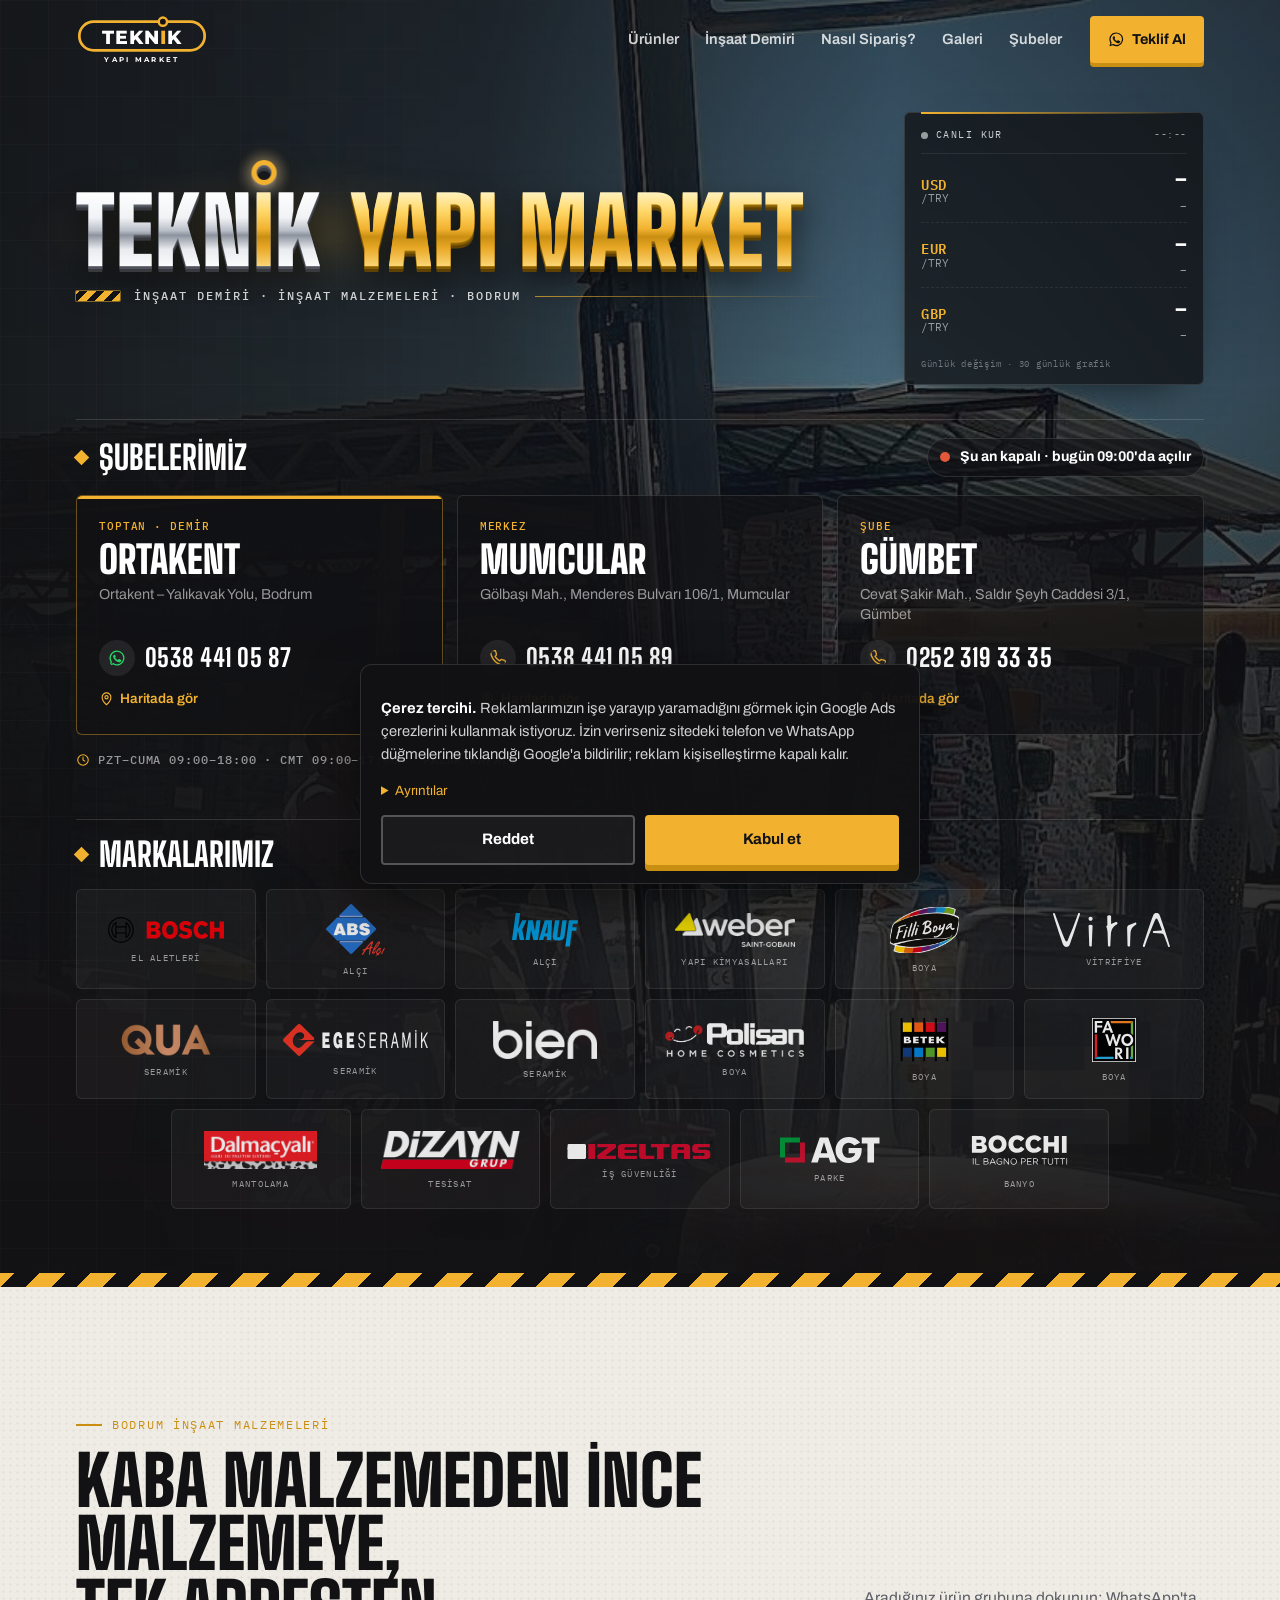
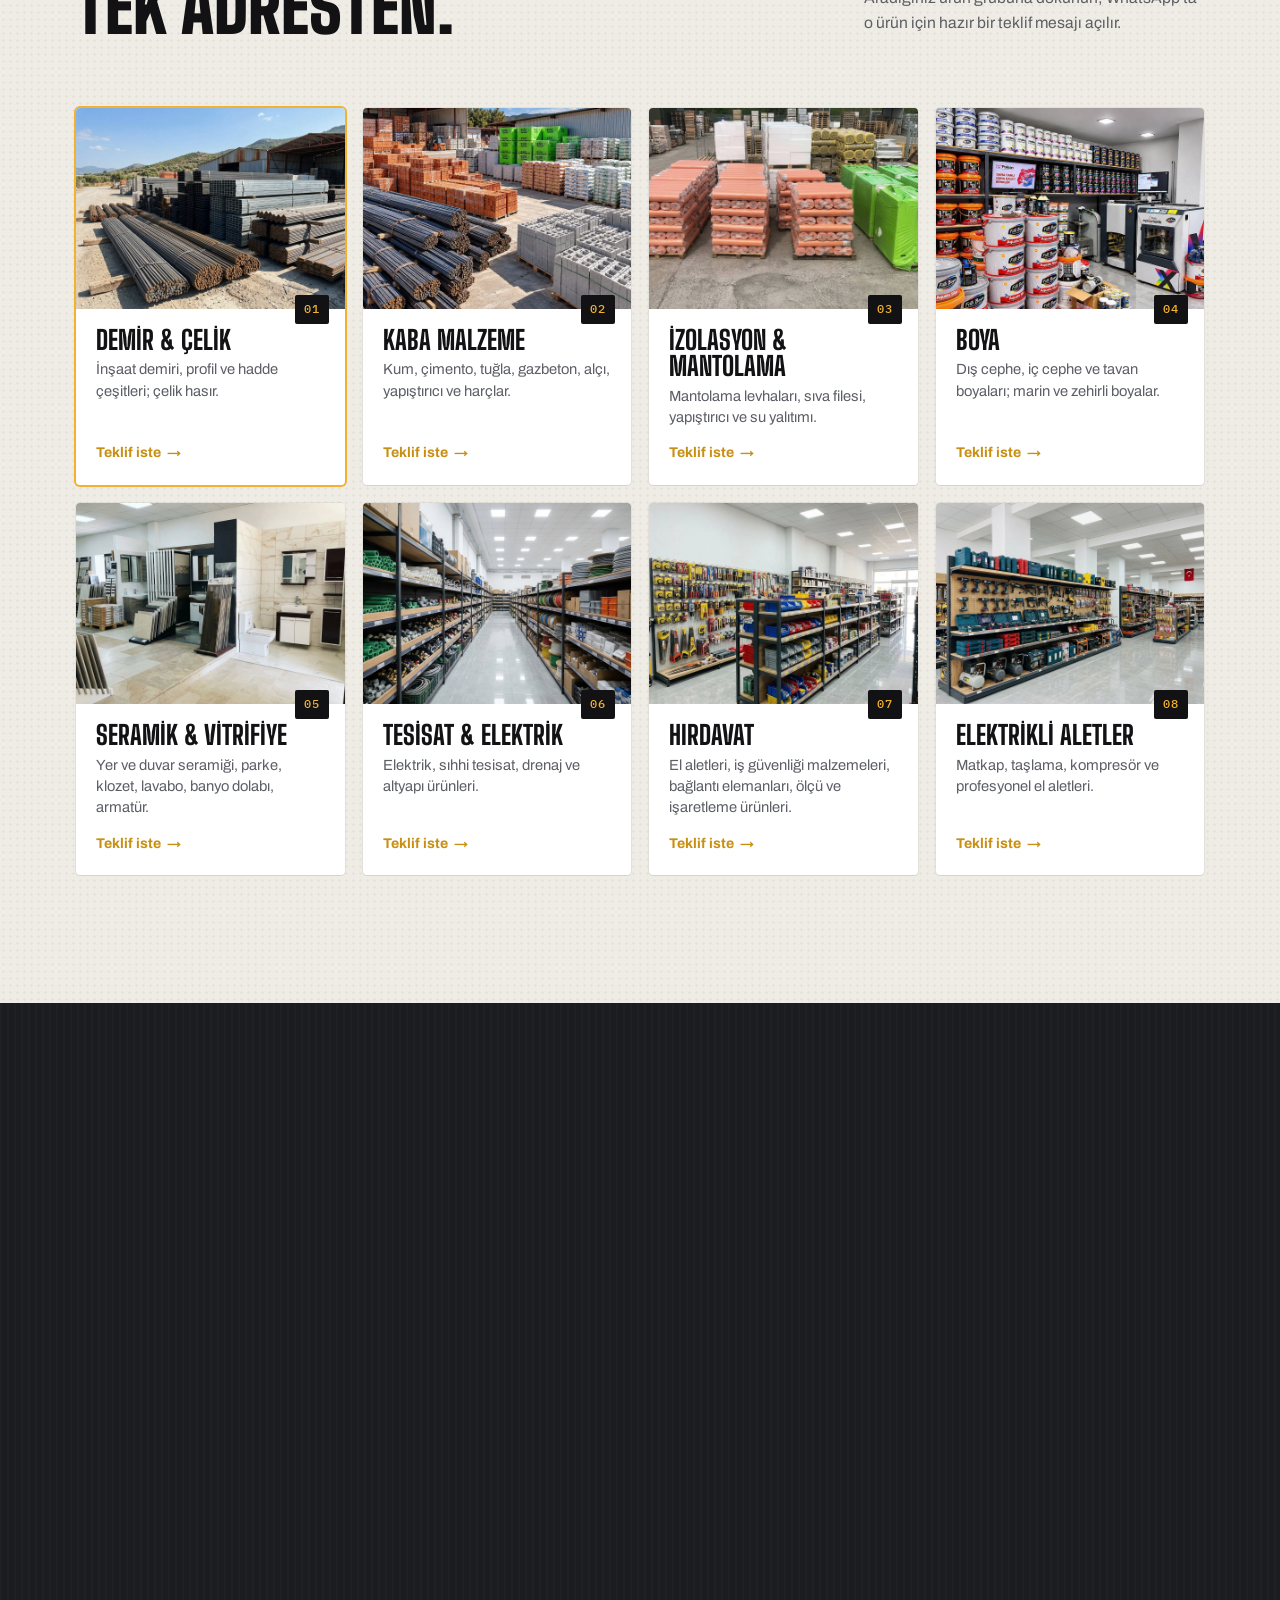
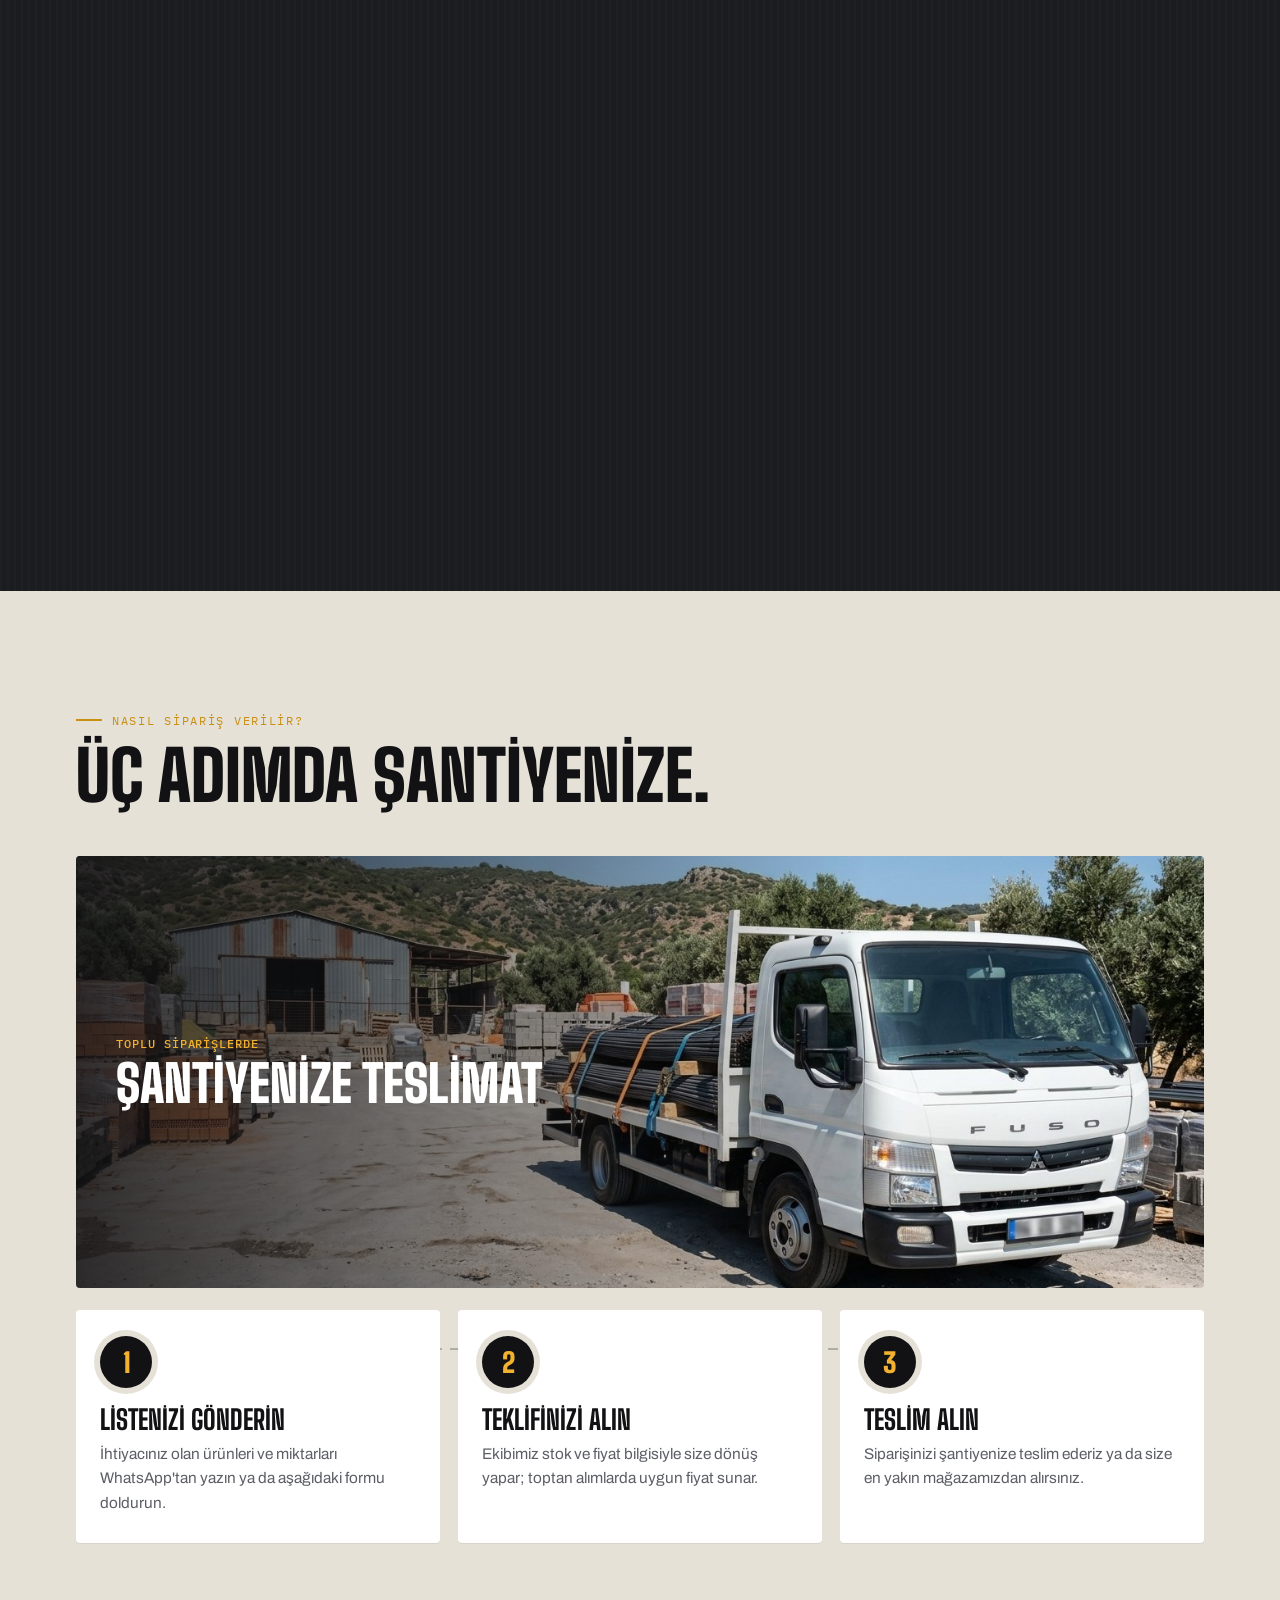
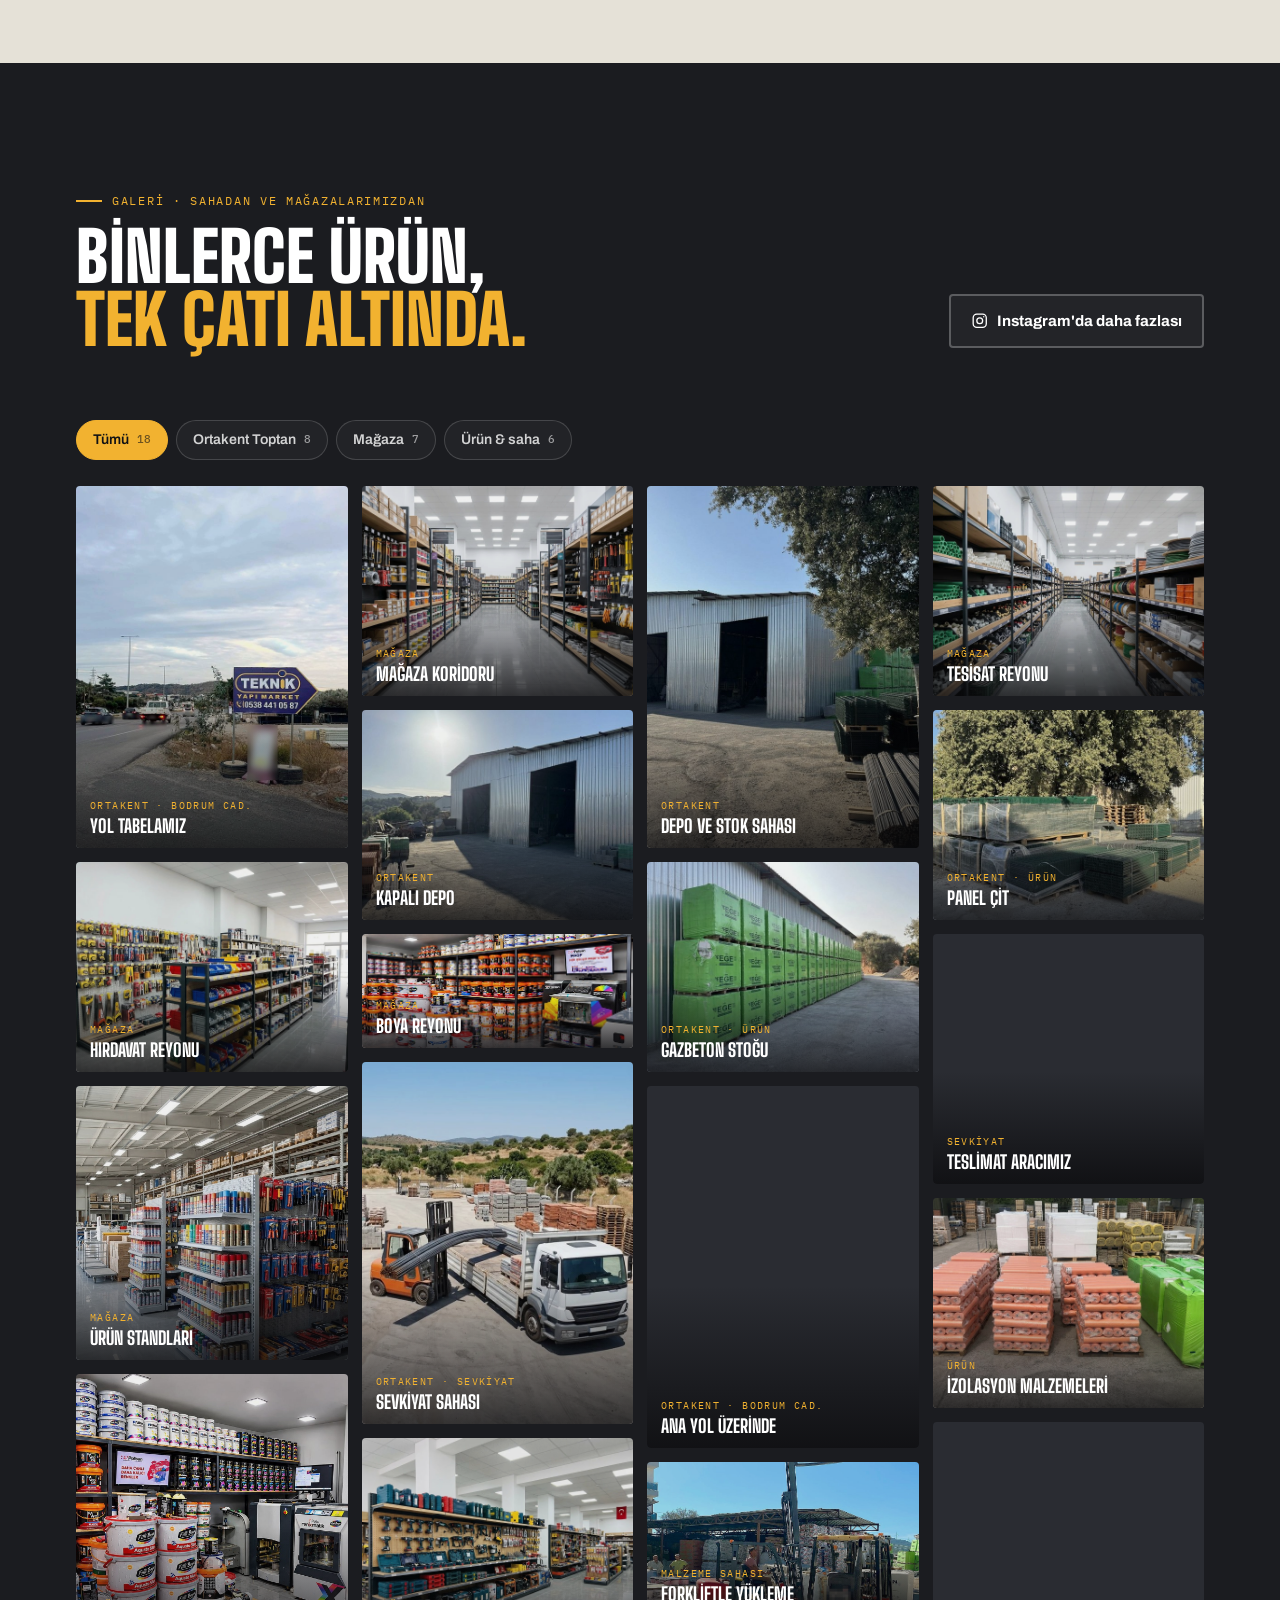
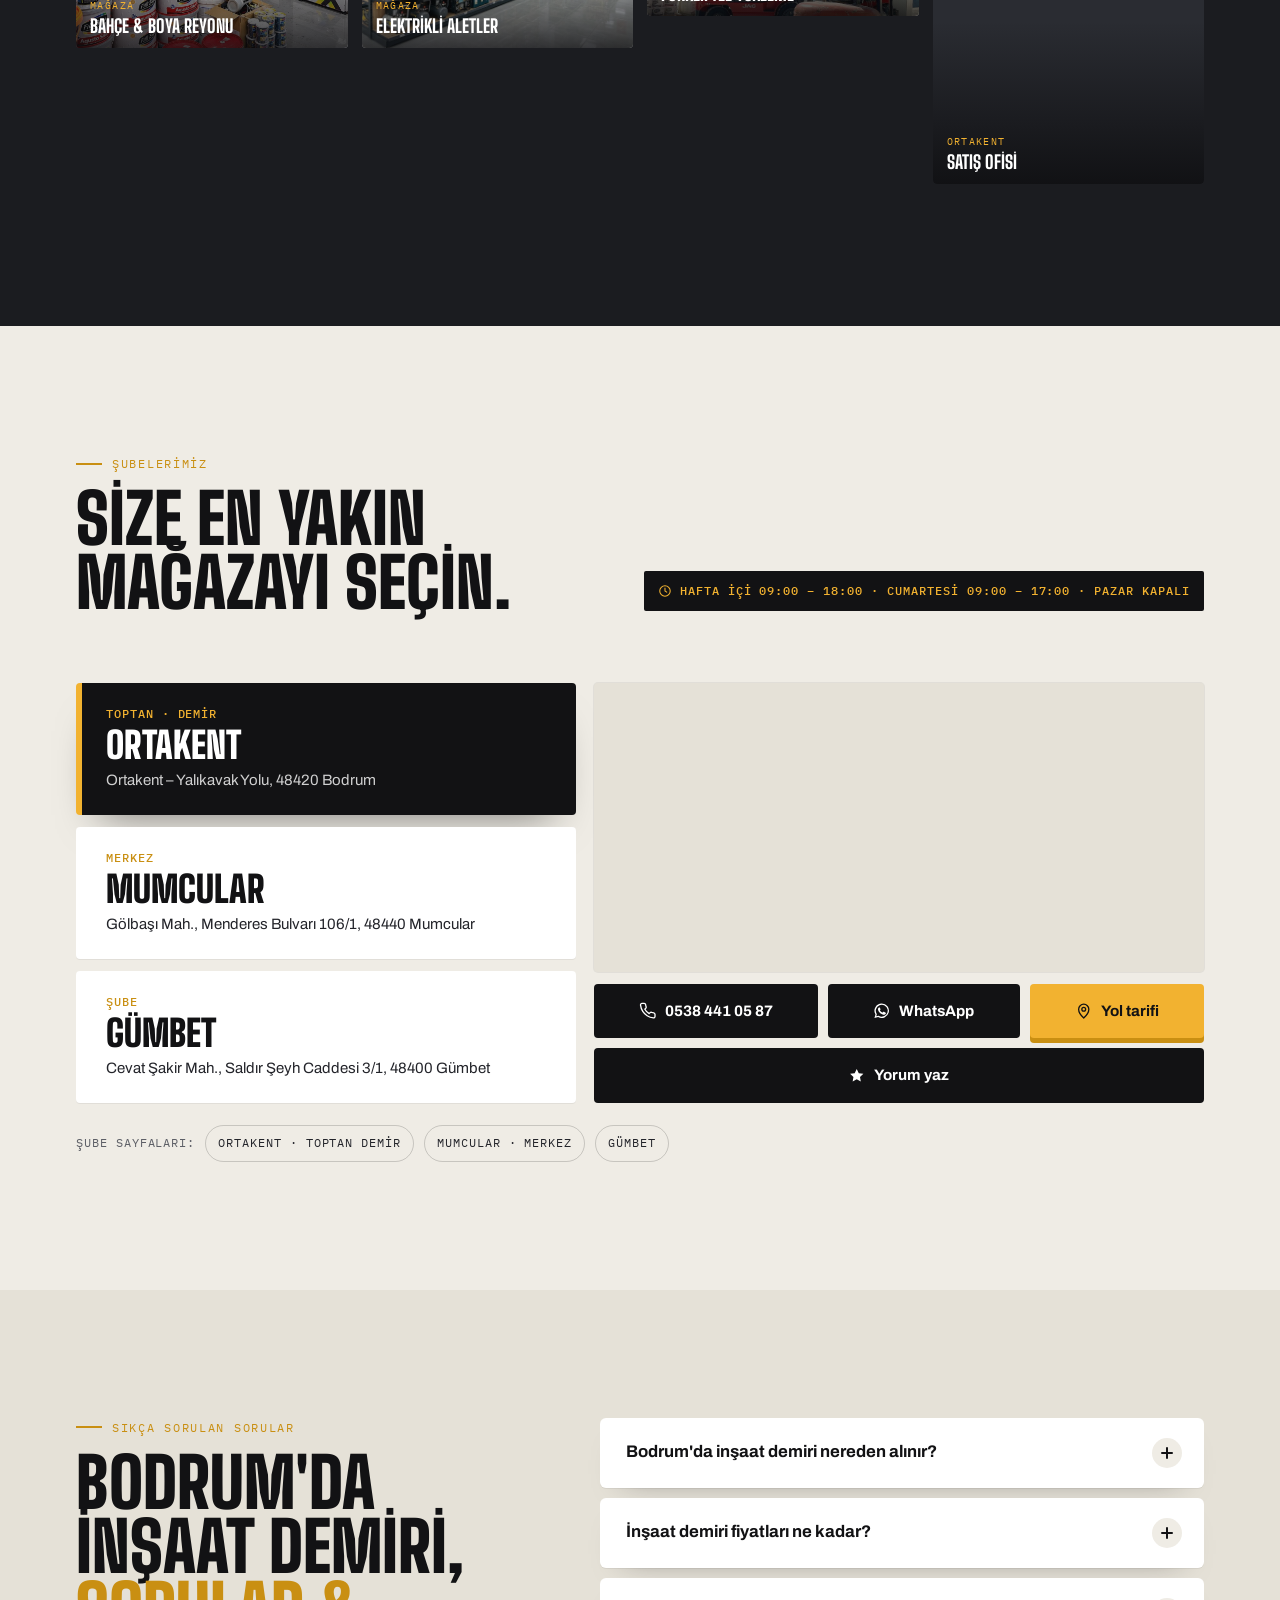
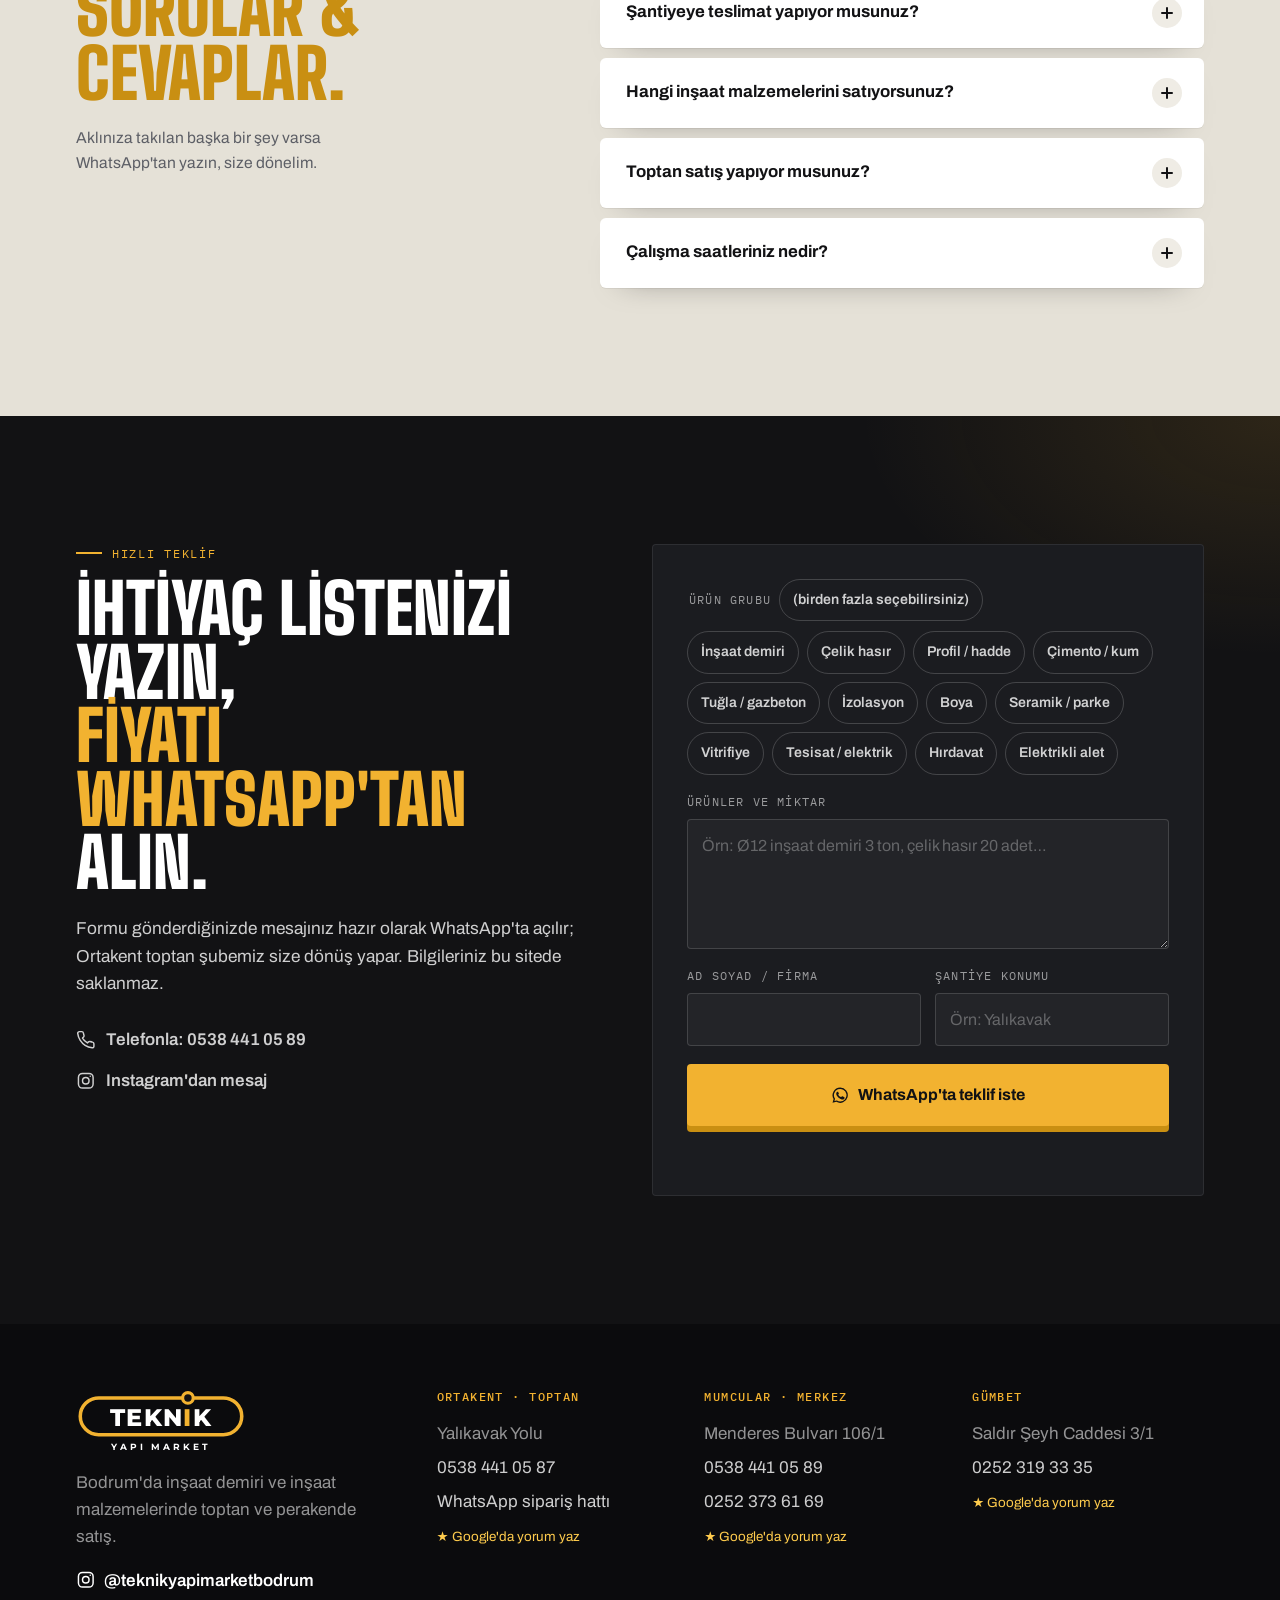
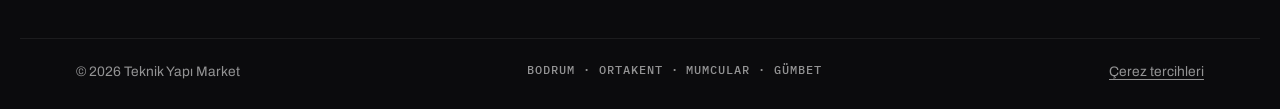
<file: index.html>
<!doctype html>
<html lang="tr">
<head>
<meta charset="utf-8" />
<meta name="viewport" content="width=device-width, initial-scale=1, viewport-fit=cover" />
<title>Bodrum İnşaat Demiri ve İnşaat Malzemeleri | Teknik Yapı Market</title>
<meta name="description" content="Bodrum'da inşaat demiri, çelik hasır, profil, çimento, kum, tuğla, gazbeton, boya ve izolasyon. Mumcular, Gümbet ve Ortakent şubeleri; toptan ve perakende, şantiyeye teslimat." />
<link rel="canonical" href="https://teknikyapimarket.com/" />
<meta name="robots" content="index, follow, max-image-preview:large" />
<meta name="theme-color" content="#121214" />
<meta name="geo.region" content="TR-48" />
<meta name="geo.placename" content="Bodrum, Muğla" />
<meta name="geo.position" content="37.110053;27.6587734" />
<meta name="ICBM" content="37.110053, 27.6587734" />
<meta property="og:type" content="website" />
<meta property="og:site_name" content="Teknik Yapı Market" />
<meta property="og:url" content="https://teknikyapimarket.com/" />
<meta property="og:title" content="Teknik Yapı Market · Bodrum İnşaat Demiri ve İnşaat Malzemeleri" />
<meta property="og:description" content="İnşaat demiri, profil, hadde ve tüm inşaat malzemelerinde toptan ve perakende. Mumcular · Gümbet · Ortakent. Şantiyeye teslimat." />
<meta property="og:image" content="https://teknikyapimarket.com/assets/img/hero.jpg" />
<meta property="og:image:width" content="1440" />
<meta property="og:image:height" content="810" />
<meta property="og:locale" content="tr_TR" />
<meta name="twitter:card" content="summary_large_image" />
<link rel="icon" href="assets/favicon.svg" type="image/svg+xml" />
<link rel="preconnect" href="https://fonts.googleapis.com" />
<link rel="preconnect" href="https://fonts.gstatic.com" crossorigin />
<link href="https://fonts.googleapis.com/css2?family=Archivo:wght@400;500;600;700&family=Big+Shoulders+Display:wght@700;800;900&family=IBM+Plex+Mono:wght@500&family=Montserrat:wght@700;800&display=swap" rel="stylesheet" />
<link rel="preload" as="image" href="assets/img/hero.jpg" />
<link rel="stylesheet" href="styles.css" />

<script type="application/ld+json">
{
 "@context": "https://schema.org",
 "@graph": [
  {
   "@type": "Organization",
   "@id": "https://teknikyapimarket.com/#organization",
   "name": "Teknik Yapı Market",
   "url": "https://teknikyapimarket.com/",
   "logo": "https://teknikyapimarket.com/assets/logo-1080.png",
   "image": "https://teknikyapimarket.com/assets/img/hero.jpg",
   "description": "2010'dan beri Bodrum'da inşaat demiri ve inşaat malzemelerinde toptan ve perakende satış. Ortakent'te 15.000 m² depo, Ø8–Ø32 her çap inşaat demiri, vinçli araçların da bulunduğu 10 araçlık filoyla aynı gün şantiye teslimatı. Ortakent, Mumcular ve Gümbet şubeleri.",
   "foundingDate": "2010",
   "sameAs": [
    "https://www.instagram.com/teknikyapimarketbodrum/"
   ],
   "areaServed": [
    {
     "@type": "City",
     "name": "Bodrum"
    },
    {
     "@type": "AdministrativeArea",
     "name": "Muğla"
    }
   ],
   "contactPoint": [
    {
     "@type": "ContactPoint",
     "telephone": "+905384410589",
     "contactType": "customer service",
     "areaServed": "TR",
     "availableLanguage": "Turkish"
    },
    {
     "@type": "ContactPoint",
     "telephone": "+905384410587",
     "contactType": "sales",
     "areaServed": "TR",
     "availableLanguage": "Turkish"
    }
   ],
   "department": [
    {
     "@id": "https://teknikyapimarket.com/#mumcular"
    },
    {
     "@id": "https://teknikyapimarket.com/#gumbet"
    },
    {
     "@id": "https://teknikyapimarket.com/#ortakent"
    }
   ]
  },
  {
   "@type": "WebSite",
   "@id": "https://teknikyapimarket.com/#website",
   "url": "https://teknikyapimarket.com/",
   "name": "Teknik Yapı Market",
   "inLanguage": "tr-TR",
   "publisher": {
    "@id": "https://teknikyapimarket.com/#organization"
   }
  },
  {
   "@type": [
    "HardwareStore",
    "HomeAndConstructionBusiness"
   ],
   "@id": "https://teknikyapimarket.com/#mumcular",
   "name": "Teknik Yapı Market Mumcular (Merkez)",
   "parentOrganization": {
    "@id": "https://teknikyapimarket.com/#organization"
   },
   "url": "https://teknikyapimarket.com/mumcular/",
   "hasMap": "https://maps.google.com/?cid=1146941595426434285",
   "image": "https://teknikyapimarket.com/assets/img/hero.jpg",
   "logo": "https://teknikyapimarket.com/assets/logo-1080.png",
   "telephone": "+905384410589",
   "priceRange": "₺₺",
   "address": {
    "@type": "PostalAddress",
    "streetAddress": "Gölbaşı Mah., Menderes Bulvarı 106/1",
    "addressLocality": "Mumcular, Bodrum",
    "addressRegion": "Muğla",
    "postalCode": "48440",
    "addressCountry": "TR"
   },
   "openingHoursSpecification": [
    {
     "@type": "OpeningHoursSpecification",
     "dayOfWeek": [
      "Monday",
      "Tuesday",
      "Wednesday",
      "Thursday",
      "Friday"
     ],
     "opens": "09:00",
     "closes": "18:00"
    },
    {
     "@type": "OpeningHoursSpecification",
     "dayOfWeek": "Saturday",
     "opens": "09:00",
     "closes": "17:00"
    }
   ],
   "areaServed": [
    {
     "@type": "City",
     "name": "Bodrum"
    },
    {
     "@type": "AdministrativeArea",
     "name": "Muğla"
    }
   ],
   "hasOfferCatalog": {
    "@type": "OfferCatalog",
    "name": "İnşaat malzemeleri",
    "itemListElement": [
     {
      "@type": "Offer",
      "itemOffered": {
       "@type": "Service",
       "name": "İnşaat demiri (nervürlü betonarme demiri)"
      }
     },
     {
      "@type": "Offer",
      "itemOffered": {
       "@type": "Service",
       "name": "Çelik hasır"
      }
     },
     {
      "@type": "Offer",
      "itemOffered": {
       "@type": "Service",
       "name": "Kutu profil"
      }
     },
     {
      "@type": "Offer",
      "itemOffered": {
       "@type": "Service",
       "name": "Galvaniz profil"
      }
     },
     {
      "@type": "Offer",
      "itemOffered": {
       "@type": "Service",
       "name": "Hadde ürünleri (lama, köşebent)"
      }
     },
     {
      "@type": "Offer",
      "itemOffered": {
       "@type": "Service",
       "name": "Çimento"
      }
     },
     {
      "@type": "Offer",
      "itemOffered": {
       "@type": "Service",
       "name": "Kum"
      }
     },
     {
      "@type": "Offer",
      "itemOffered": {
       "@type": "Service",
       "name": "Tuğla"
      }
     },
     {
      "@type": "Offer",
      "itemOffered": {
       "@type": "Service",
       "name": "Gazbeton"
      }
     },
     {
      "@type": "Offer",
      "itemOffered": {
       "@type": "Service",
       "name": "İzolasyon ve mantolama malzemeleri"
      }
     },
     {
      "@type": "Offer",
      "itemOffered": {
       "@type": "Service",
       "name": "Boya"
      }
     },
     {
      "@type": "Offer",
      "itemOffered": {
       "@type": "Service",
       "name": "Seramik ve parke"
      }
     },
     {
      "@type": "Offer",
      "itemOffered": {
       "@type": "Service",
       "name": "Vitrifiye ve armatür"
      }
     },
     {
      "@type": "Offer",
      "itemOffered": {
       "@type": "Service",
       "name": "Tesisat ve altyapı malzemeleri"
      }
     },
     {
      "@type": "Offer",
      "itemOffered": {
       "@type": "Service",
       "name": "Hırdavat"
      }
     },
     {
      "@type": "Offer",
      "itemOffered": {
       "@type": "Service",
       "name": "Elektrikli aletler"
      }
     }
    ]
   },
   "sameAs": [
    "https://www.instagram.com/teknikyapimarketbodrum/"
   ],
   "geo": {
    "@type": "GeoCoordinates",
    "latitude": 37.110053,
    "longitude": 27.6587734
   },
   "alternateName": "Teknik Yapı Market Bodrum Mumcular"
  },
  {
   "@type": [
    "HardwareStore",
    "HomeAndConstructionBusiness"
   ],
   "@id": "https://teknikyapimarket.com/#gumbet",
   "name": "Teknik Yapı Market Gümbet",
   "parentOrganization": {
    "@id": "https://teknikyapimarket.com/#organization"
   },
   "url": "https://teknikyapimarket.com/gumbet/",
   "hasMap": "https://maps.google.com/?cid=17989831330112938571",
   "image": "https://teknikyapimarket.com/assets/img/hero.jpg",
   "logo": "https://teknikyapimarket.com/assets/logo-1080.png",
   "telephone": "+902523193335",
   "priceRange": "₺₺",
   "address": {
    "@type": "PostalAddress",
    "streetAddress": "Cevat Şakir Mah., Saldır Şeyh Caddesi 3/1",
    "addressLocality": "Gümbet, Bodrum",
    "addressRegion": "Muğla",
    "postalCode": "48400",
    "addressCountry": "TR"
   },
   "openingHoursSpecification": [
    {
     "@type": "OpeningHoursSpecification",
     "dayOfWeek": [
      "Monday",
      "Tuesday",
      "Wednesday",
      "Thursday",
      "Friday"
     ],
     "opens": "09:00",
     "closes": "18:00"
    },
    {
     "@type": "OpeningHoursSpecification",
     "dayOfWeek": "Saturday",
     "opens": "09:00",
     "closes": "17:00"
    }
   ],
   "areaServed": [
    {
     "@type": "City",
     "name": "Bodrum"
    },
    {
     "@type": "AdministrativeArea",
     "name": "Muğla"
    }
   ],
   "hasOfferCatalog": {
    "@type": "OfferCatalog",
    "name": "İnşaat malzemeleri",
    "itemListElement": [
     {
      "@type": "Offer",
      "itemOffered": {
       "@type": "Service",
       "name": "İnşaat demiri (nervürlü betonarme demiri)"
      }
     },
     {
      "@type": "Offer",
      "itemOffered": {
       "@type": "Service",
       "name": "Çelik hasır"
      }
     },
     {
      "@type": "Offer",
      "itemOffered": {
       "@type": "Service",
       "name": "Kutu profil"
      }
     },
     {
      "@type": "Offer",
      "itemOffered": {
       "@type": "Service",
       "name": "Galvaniz profil"
      }
     },
     {
      "@type": "Offer",
      "itemOffered": {
       "@type": "Service",
       "name": "Hadde ürünleri (lama, köşebent)"
      }
     },
     {
      "@type": "Offer",
      "itemOffered": {
       "@type": "Service",
       "name": "Çimento"
      }
     },
     {
      "@type": "Offer",
      "itemOffered": {
       "@type": "Service",
       "name": "Kum"
      }
     },
     {
      "@type": "Offer",
      "itemOffered": {
       "@type": "Service",
       "name": "Tuğla"
      }
     },
     {
      "@type": "Offer",
      "itemOffered": {
       "@type": "Service",
       "name": "Gazbeton"
      }
     },
     {
      "@type": "Offer",
      "itemOffered": {
       "@type": "Service",
       "name": "İzolasyon ve mantolama malzemeleri"
      }
     },
     {
      "@type": "Offer",
      "itemOffered": {
       "@type": "Service",
       "name": "Boya"
      }
     },
     {
      "@type": "Offer",
      "itemOffered": {
       "@type": "Service",
       "name": "Seramik ve parke"
      }
     },
     {
      "@type": "Offer",
      "itemOffered": {
       "@type": "Service",
       "name": "Vitrifiye ve armatür"
      }
     },
     {
      "@type": "Offer",
      "itemOffered": {
       "@type": "Service",
       "name": "Tesisat ve altyapı malzemeleri"
      }
     },
     {
      "@type": "Offer",
      "itemOffered": {
       "@type": "Service",
       "name": "Hırdavat"
      }
     },
     {
      "@type": "Offer",
      "itemOffered": {
       "@type": "Service",
       "name": "Elektrikli aletler"
      }
     }
    ]
   },
   "sameAs": [
    "https://www.instagram.com/teknikyapimarketbodrum/"
   ]
  },
  {
   "@type": [
    "HardwareStore",
    "HomeAndConstructionBusiness"
   ],
   "@id": "https://teknikyapimarket.com/#ortakent",
   "name": "Teknik Yapı Market Ortakent Toptan",
   "parentOrganization": {
    "@id": "https://teknikyapimarket.com/#organization"
   },
   "url": "https://teknikyapimarket.com/insaat-demiri/",
   "hasMap": "https://maps.google.com/?cid=16287406947568204500",
   "image": [
    "https://teknikyapimarket.com/assets/gallery/ortakent-tabela-1600.jpg",
    "https://teknikyapimarket.com/assets/gallery/ortakent-depo-2-1600.jpg",
    "https://teknikyapimarket.com/assets/gallery/ortakent-ofis-1600.jpg",
    "https://teknikyapimarket.com/assets/gallery/ortakent-saha-1600.jpg",
    "https://teknikyapimarket.com/assets/img/hero.jpg"
   ],
   "logo": "https://teknikyapimarket.com/assets/logo-1080.png",
   "telephone": "+905384410587",
   "priceRange": "₺₺",
   "address": {
    "@type": "PostalAddress",
    "streetAddress": "Ortakent – Yalıkavak Yolu",
    "addressLocality": "Ortakent, Bodrum",
    "addressRegion": "Muğla",
    "postalCode": "48420",
    "addressCountry": "TR"
   },
   "openingHoursSpecification": [
    {
     "@type": "OpeningHoursSpecification",
     "dayOfWeek": [
      "Monday",
      "Tuesday",
      "Wednesday",
      "Thursday",
      "Friday"
     ],
     "opens": "09:00",
     "closes": "18:00"
    },
    {
     "@type": "OpeningHoursSpecification",
     "dayOfWeek": "Saturday",
     "opens": "09:00",
     "closes": "17:00"
    }
   ],
   "areaServed": [
    {
     "@type": "City",
     "name": "Bodrum"
    },
    {
     "@type": "AdministrativeArea",
     "name": "Muğla"
    }
   ],
   "hasOfferCatalog": {
    "@type": "OfferCatalog",
    "name": "İnşaat malzemeleri",
    "itemListElement": [
     {
      "@type": "Offer",
      "itemOffered": {
       "@type": "Service",
       "name": "İnşaat demiri (nervürlü betonarme demiri)"
      }
     },
     {
      "@type": "Offer",
      "itemOffered": {
       "@type": "Service",
       "name": "Çelik hasır"
      }
     },
     {
      "@type": "Offer",
      "itemOffered": {
       "@type": "Service",
       "name": "Kutu profil"
      }
     },
     {
      "@type": "Offer",
      "itemOffered": {
       "@type": "Service",
       "name": "Galvaniz profil"
      }
     },
     {
      "@type": "Offer",
      "itemOffered": {
       "@type": "Service",
       "name": "Hadde ürünleri (lama, köşebent)"
      }
     },
     {
      "@type": "Offer",
      "itemOffered": {
       "@type": "Service",
       "name": "Çimento"
      }
     },
     {
      "@type": "Offer",
      "itemOffered": {
       "@type": "Service",
       "name": "Kum"
      }
     },
     {
      "@type": "Offer",
      "itemOffered": {
       "@type": "Service",
       "name": "Tuğla"
      }
     },
     {
      "@type": "Offer",
      "itemOffered": {
       "@type": "Service",
       "name": "Gazbeton"
      }
     },
     {
      "@type": "Offer",
      "itemOffered": {
       "@type": "Service",
       "name": "İzolasyon ve mantolama malzemeleri"
      }
     },
     {
      "@type": "Offer",
      "itemOffered": {
       "@type": "Service",
       "name": "Boya"
      }
     },
     {
      "@type": "Offer",
      "itemOffered": {
       "@type": "Service",
       "name": "Seramik ve parke"
      }
     },
     {
      "@type": "Offer",
      "itemOffered": {
       "@type": "Service",
       "name": "Vitrifiye ve armatür"
      }
     },
     {
      "@type": "Offer",
      "itemOffered": {
       "@type": "Service",
       "name": "Tesisat ve altyapı malzemeleri"
      }
     },
     {
      "@type": "Offer",
      "itemOffered": {
       "@type": "Service",
       "name": "Hırdavat"
      }
     },
     {
      "@type": "Offer",
      "itemOffered": {
       "@type": "Service",
       "name": "Elektrikli aletler"
      }
     }
    ]
   },
   "sameAs": [
    "https://www.instagram.com/teknikyapimarketbodrum/"
   ],
   "geo": {
    "@type": "GeoCoordinates",
    "latitude": 37.0598653,
    "longitude": 27.340435
   },
   "description": "İnşaat demiri, çelik hasır, profil ve hadde ürünlerinde toptan ve perakende satış."
  },
  {
   "@type": "FAQPage",
   "@id": "https://teknikyapimarket.com/#sss",
   "mainEntity": [
    {
     "@type": "Question",
     "name": "Bodrum'da inşaat demiri nereden alınır?",
     "acceptedAnswer": {
      "@type": "Answer",
      "text": "Teknik Yapı Market'in Ortakent – Yalıkavak Yolu üzerindeki toptan şubesinde inşaat demiri (nervürlü betonarme demiri), çelik hasır, kutu ve galvaniz profil ile lama ve köşebent gibi hadde ürünleri stokta. Mumcular merkez ve Gümbet şubelerimizden de sipariş verebilirsiniz."
     }
    },
    {
     "@type": "Question",
     "name": "İnşaat demiri fiyatları ne kadar?",
     "acceptedAnswer": {
      "@type": "Answer",
      "text": "Demir fiyatları piyasaya göre sık değiştiği için fiyatı ihtiyacınıza göre veriyoruz. Çap ve tonajı WhatsApp hattımıza (0538 441 05 87) yazın, güncel fiyat teklifimizi iletelim."
     }
    },
    {
     "@type": "Question",
     "name": "Şantiyeye teslimat yapıyor musunuz?",
     "acceptedAnswer": {
      "@type": "Answer",
      "text": "Evet. Toplu siparişlerde nakliye bizden; malzemeyi vinçli araçlarımızla şantiyenize teslim ediyoruz. Teslimat günü ve saati için bizi arayın."
     }
    },
    {
     "@type": "Question",
     "name": "Hangi inşaat malzemelerini satıyorsunuz?",
     "acceptedAnswer": {
      "@type": "Answer",
      "text": "Çimento, kum, tuğla ve gazbeton gibi kaba malzemeler; inşaat demiri, çelik hasır ve profil; izolasyon ve mantolama; boya; seramik, parke ve vitrifiye; tesisat, hırdavat ve elektrikli aletler. Bosch, Knauf, Weber, Filli Boya, Polisan, VitrA ve Qua gibi markalarla çalışıyoruz."
     }
    },
    {
     "@type": "Question",
     "name": "Toptan satış yapıyor musunuz?",
     "acceptedAnswer": {
      "@type": "Answer",
      "text": "Evet. Müteahhitlere, ustalara ve bireysel müşterilere toptan ve perakende satış yapıyoruz. Toptan siparişler için Ortakent toptan şubemizin WhatsApp hattını kullanabilirsiniz."
     }
    },
    {
     "@type": "Question",
     "name": "Çalışma saatleriniz nedir?",
     "acceptedAnswer": {
      "@type": "Answer",
      "text": "Mumcular, Gümbet ve Ortakent şubelerimiz hafta içi 09:00–18:00, cumartesi 09:00–17:00 arası açık; pazar günü kapalıyız."
     }
    }
   ]
  }
 ]
}
</script>
</head>
<body>

<a class="skip" href="#urunler">İçeriğe geç</a>
<div class="progress" aria-hidden="true"><span id="progress"></span></div>

<!-- ───────── NAV ───────── -->
<header class="nav" id="nav">
  <div class="nav__inner">
    <a class="nav__brand" href="#top" aria-label="Teknik Yapı Market ana sayfa">
      <svg class="logo" viewBox="0 0 240 92" role="img" aria-label="Teknik Yapı Market"><use href="#logo-mark" /></svg>
    </a>
    <nav class="nav__links" aria-label="Ana menü">
      <a href="#urunler">Ürünler</a>
      <a href="insaat-demiri/">İnşaat Demiri</a>
      <a href="#nasil">Nasıl Sipariş?</a>
      <a href="#magaza">Galeri</a>
      <a href="#subeler">Şubeler</a>
    </nav>
    <a class="btn btn--gold nav__cta" href="#teklif">
      <svg class="ico" aria-hidden="true"><use href="#i-wa" /></svg>
      <span>Teklif Al</span>
    </a>
    <button class="nav__toggle" aria-label="Menüyü aç" aria-expanded="false" aria-controls="mobile-menu"><span></span><span></span></button>
  </div>
  <div class="mobile-menu" id="mobile-menu" hidden>
    <a href="#urunler">Ürünler</a>
    <a href="insaat-demiri/">İnşaat Demiri</a>
    <a href="#nasil">Nasıl Sipariş?</a>
    <a href="#subeler">Şubeler</a>
    <a href="#teklif">Teklif Al</a>
  </div>
</header>

<main>

<!-- ───────── HERO ───────── -->
<section class="hero" id="top">
  <div class="hero__media" aria-hidden="true"><img src="assets/img/hero.jpg" alt="" /></div>
  <div class="hero__shade" aria-hidden="true"></div>
  <div class="hero__grid" aria-hidden="true"></div>

  <div class="hero__inner">
    <div class="hero__top">
      <div class="hero__brand">
        <h1 class="hero__title">
          <span class="sr-only">Teknik Yapı Market – Bodrum inşaat demiri ve inşaat malzemeleri</span>
          <span class="mask" aria-hidden="true"><span class="line line--steel">TEKN<span class="ring-i">I<i></i></span>K</span></span>
          <span class="mask" aria-hidden="true"><span class="line line--gold">YAPI MARKET</span></span>
        </h1>
        <p class="hero__kicker"><span class="hz" aria-hidden="true"></span><span class="mono">İnşaat demiri · İnşaat malzemeleri · Bodrum</span></p>
      </div>
      <aside class="ticker" aria-label="Canlı döviz kurları">
        <div class="ticker__head"><span class="ticker__live"><i aria-hidden="true"></i>Canlı kur</span><time class="ticker__time" id="fx-time">--:--</time></div>
        <ul class="ticker__list">
          <li class="tk" data-c="USD">
            <span class="tk__pair"><b>USD</b>/TRY</span>
            <svg class="tk__spark" viewBox="0 0 64 22" preserveAspectRatio="none" aria-hidden="true"><polyline points="" /></svg>
            <span class="tk__v">–</span>
            <span class="tk__ch">–</span>
          </li>
          <li class="tk" data-c="EUR">
            <span class="tk__pair"><b>EUR</b>/TRY</span>
            <svg class="tk__spark" viewBox="0 0 64 22" preserveAspectRatio="none" aria-hidden="true"><polyline points="" /></svg>
            <span class="tk__v">–</span>
            <span class="tk__ch">–</span>
          </li>
          <li class="tk" data-c="GBP">
            <span class="tk__pair"><b>GBP</b>/TRY</span>
            <svg class="tk__spark" viewBox="0 0 64 22" preserveAspectRatio="none" aria-hidden="true"><polyline points="" /></svg>
            <span class="tk__v">–</span>
            <span class="tk__ch">–</span>
          </li>
        </ul>
        <p class="ticker__foot">Günlük değişim · 30 günlük grafik</p>
      </aside>
    </div>

    <div class="hero__block hero__block--branches">
      <div class="hero__head">
        <h2 class="hero__h">Şubelerimiz</h2>
        <span class="status" id="status"><i></i><b>Saat kontrol ediliyor</b></span>
      </div>
      <ul class="hb-list">
        <li class="hb hb--steel">
          <span class="hb__kind mono">Toptan · Demir</span>
          <span class="hb__name">Ortakent</span>
          <span class="hb__addr">Ortakent – Yalıkavak Yolu, Bodrum</span>
          <a class="hb__tel is-wa" href="https://wa.me/905384410587?text=Merhaba%2C%20fiyat%20teklifi%20almak%20istiyorum." target="_blank" rel="noopener"><svg class="ico" aria-hidden="true"><use href="#i-wa" /></svg>0538 441 05 87</a>
          <a class="hb__map" href="#subeler" data-branch="Ortakent"><svg class="ico" aria-hidden="true"><use href="#i-pin" /></svg>Haritada gör</a>
        </li>
        <li class="hb">
          <span class="hb__kind mono">Merkez</span>
          <span class="hb__name">Mumcular</span>
          <span class="hb__addr">Gölbaşı Mah., Menderes Bulvarı 106/1, Mumcular</span>
          <a class="hb__tel" href="tel:+905384410589"><svg class="ico" aria-hidden="true"><use href="#i-phone" /></svg>0538 441 05 89</a>
          <a class="hb__map" href="#subeler" data-branch="Mumcular"><svg class="ico" aria-hidden="true"><use href="#i-pin" /></svg>Haritada gör</a>
        </li>
        <li class="hb">
          <span class="hb__kind mono">Şube</span>
          <span class="hb__name">Gümbet</span>
          <span class="hb__addr">Cevat Şakir Mah., Saldır Şeyh Caddesi 3/1, Gümbet</span>
          <a class="hb__tel" href="tel:+902523193335"><svg class="ico" aria-hidden="true"><use href="#i-phone" /></svg>0252 319 33 35</a>
          <a class="hb__map" href="#subeler" data-branch="Gümbet"><svg class="ico" aria-hidden="true"><use href="#i-pin" /></svg>Haritada gör</a>
        </li>
      </ul>
      <p class="hero__hours mono"><svg class="ico" aria-hidden="true"><use href="#i-clock" /></svg>Pzt–Cuma 09:00–18:00 · Cmt 09:00–17:00 · Pazar kapalı</p>
    </div>

    <div class="hero__block hero__block--brands" id="markalar">
      <div class="hero__head">
        <h2 class="hero__h">Markalarımız</h2>
      </div>
      <ul class="logo-wall" aria-label="Markalarımız">
          <li class="logo-tile logo-tile--bosch"><img src="assets/brands/bosch.svg" alt="Bosch – El aletleri" title="Bosch · El aletleri" loading="eager" decoding="async" /><span class="logo-tile__cap">El aletleri</span></li>
          <li class="logo-tile logo-tile--abs"><img src="assets/brands/abs.png" alt="ABS Alçı – Alçı" title="ABS Alçı · Alçı" loading="eager" decoding="async" /><span class="logo-tile__cap">Alçı</span></li>
          <li class="logo-tile logo-tile--knauf"><img src="assets/brands/knauf.svg" alt="Knauf – Alçı" title="Knauf · Alçı" loading="eager" decoding="async" /><span class="logo-tile__cap">Alçı</span></li>
          <li class="logo-tile logo-tile--weber"><img src="assets/brands/weber.png" alt="Weber – Yapı kimyasalları" title="Weber · Yapı kimyasalları" loading="eager" decoding="async" /><span class="logo-tile__cap">Yapı kimyasalları</span></li>
          <li class="logo-tile logo-tile--filli"><img src="assets/brands/filli.png" alt="Filli Boya – Boya" title="Filli Boya · Boya" loading="eager" decoding="async" /><span class="logo-tile__cap">Boya</span></li>
          <li class="logo-tile logo-tile--vitra"><img src="assets/brands/vitra.svg" alt="VitrA – Vitrifiye" title="VitrA · Vitrifiye" loading="eager" decoding="async" /><span class="logo-tile__cap">Vitrifiye</span></li>
          <li class="logo-tile logo-tile--qua"><img src="assets/brands/qua.png" alt="Qua – Seramik" title="Qua · Seramik" loading="eager" decoding="async" /><span class="logo-tile__cap">Seramik</span></li>
          <li class="logo-tile logo-tile--ege"><img src="assets/brands/ege.svg" alt="Ege Seramik – Seramik" title="Ege Seramik · Seramik" loading="eager" decoding="async" /><span class="logo-tile__cap">Seramik</span></li>
          <li class="logo-tile logo-tile--bien"><img src="assets/brands/bien.png" alt="Bien – Seramik" title="Bien · Seramik" loading="eager" decoding="async" /><span class="logo-tile__cap">Seramik</span></li>
          <li class="logo-tile logo-tile--polisan"><img src="assets/brands/polisan.png" alt="Polisan – Boya" title="Polisan · Boya" loading="eager" decoding="async" /><span class="logo-tile__cap">Boya</span></li>
          <li class="logo-tile logo-tile--betek"><img src="assets/brands/betek.png" alt="Betek – Boya" title="Betek · Boya" loading="eager" decoding="async" /><span class="logo-tile__cap">Boya</span></li>
          <li class="logo-tile logo-tile--fawori"><img src="assets/brands/fawori.svg" alt="Fawori – Boya" title="Fawori · Boya" loading="eager" decoding="async" /><span class="logo-tile__cap">Boya</span></li>
          <li class="logo-tile logo-tile--dalmacyali"><img src="assets/brands/dalmacyali.png" alt="Dalmaçyalı – Mantolama" title="Dalmaçyalı · Mantolama" loading="eager" decoding="async" /><span class="logo-tile__cap">Mantolama</span></li>
          <li class="logo-tile logo-tile--dizayn"><img src="assets/brands/dizayn.png" alt="Dizayn Grup – Tesisat" title="Dizayn Grup · Tesisat" loading="eager" decoding="async" /><span class="logo-tile__cap">Tesisat</span></li>
          <li class="logo-tile logo-tile--izeltas"><img src="assets/brands/izeltas.svg" alt="İzeltaş – İş güvenliği" title="İzeltaş · İş güvenliği" loading="eager" decoding="async" /><span class="logo-tile__cap">İş güvenliği</span></li>
          <li class="logo-tile logo-tile--agt"><img src="assets/brands/agt.svg" alt="AGT – Parke" title="AGT · Parke" loading="eager" decoding="async" /><span class="logo-tile__cap">Parke</span></li>
          <li class="logo-tile logo-tile--bocchi"><img src="assets/brands/bocchi.svg" alt="Bocchi – Banyo" title="Bocchi · Banyo" loading="eager" decoding="async" /><span class="logo-tile__cap">Banyo</span></li>
      </ul>
    </div>
  </div>
</section>

<div class="hazard" aria-hidden="true"></div>

<!-- ───────── ÜRÜN GRUPLARI ───────── -->
<section class="products" id="urunler">
  <div class="wrap">
    <div class="sec-head sec-head--split">
      <div>
        <p class="eyebrow eyebrow--dark">Bodrum inşaat malzemeleri</p>
        <h2 class="h2 h2--dark">Kaba malzemeden ince malzemeye,<br />tek adresten.</h2>
      </div>
      <p class="sec-sub">Aradığınız ürün grubuna dokunun; WhatsApp'ta o ürün için hazır bir teklif mesajı açılır.</p>
    </div>

    <div class="cards">
      <a class="card card--steel" data-groups="İnşaat demiri|Çelik hasır|Profil / hadde" href="#teklif">
        <figure class="card__img"><img src="assets/img/demir-celik.jpg" alt="Ortakent sahamızda bağlı inşaat demiri demetleri, kutu profil, köşebent ve lama stoğu" loading="lazy" width="1200" height="900" /></figure>
        <div class="card__body">
          <span class="card__no mono">01</span>
          <h3>Demir &amp; çelik</h3>
          <p>İnşaat demiri, profil ve hadde çeşitleri; çelik hasır.</p>
          <span class="card__cta">Teklif iste <span aria-hidden="true">→</span></span>
        </div>
      </a>
      <a class="card" data-groups="Çimento / kum|Tuğla / gazbeton" href="#teklif">
        <figure class="card__img"><img src="assets/img/kaba-malzeme.jpg" alt="Malzeme sahasında inşaat demiri, tuğla, briket, gazbeton ve torba çimento" loading="lazy" width="1200" height="900" /></figure>
        <div class="card__body">
          <span class="card__no mono">02</span>
          <h3>Kaba malzeme</h3>
          <p>Kum, çimento, tuğla, gazbeton, alçı, yapıştırıcı ve harçlar.</p>
          <span class="card__cta">Teklif iste <span aria-hidden="true">→</span></span>
        </div>
      </a>
      <a class="card" data-groups="İzolasyon / mantolama" href="#teklif">
        <figure class="card__img"><img src="assets/img/izolasyon.jpg" alt="Paletlere istiflenmiş sıva filesi ruloları" loading="lazy" width="1200" height="900" /></figure>
        <div class="card__body">
          <span class="card__no mono">03</span>
          <h3>İzolasyon &amp; mantolama</h3>
          <p>Mantolama levhaları, sıva filesi, yapıştırıcı ve su yalıtımı.</p>
          <span class="card__cta">Teklif iste <span aria-hidden="true">→</span></span>
        </div>
      </a>
      <a class="card" data-groups="Boya" href="#teklif">
        <figure class="card__img"><img src="assets/img/boya.jpg" alt="Filli Boya, Polisan ve Fawori boya kovaları ve renk karıştırma makinesi" loading="lazy" width="1200" height="900" /></figure>
        <div class="card__body">
          <span class="card__no mono">04</span>
          <h3>Boya</h3>
          <p>Dış cephe, iç cephe ve tavan boyaları; marin ve zehirli boyalar.</p>
          <span class="card__cta">Teklif iste <span aria-hidden="true">→</span></span>
        </div>
      </a>
      <a class="card" data-groups="Seramik / parke|Vitrifiye / armatür" href="#teklif">
        <figure class="card__img"><img src="assets/img/seramik-vitrifiye.jpg" alt="Mağazadaki banyo teşhir alanı" loading="lazy" width="1200" height="900" /></figure>
        <div class="card__body">
          <span class="card__no mono">05</span>
          <h3>Seramik &amp; vitrifiye</h3>
          <p>Yer ve duvar seramiği, parke, klozet, lavabo, banyo dolabı, armatür.</p>
          <span class="card__cta">Teklif iste <span aria-hidden="true">→</span></span>
        </div>
      </a>
      <a class="card" data-groups="Tesisat / altyapı" href="#teklif">
        <figure class="card__img"><img src="assets/img/tesisat.jpg" alt="Mağaza raflarında tesisat ve elektrik malzemeleri" loading="lazy" width="1200" height="900" /></figure>
        <div class="card__body">
          <span class="card__no mono">06</span>
          <h3>Tesisat &amp; elektrik</h3>
          <p>Elektrik, sıhhi tesisat, drenaj ve altyapı ürünleri.</p>
          <span class="card__cta">Teklif iste <span aria-hidden="true">→</span></span>
        </div>
      </a>
      <a class="card" data-groups="Hırdavat" href="#teklif">
        <figure class="card__img"><img src="assets/img/hirdavat.jpg" alt="Askılı el aletleri ve hırdavat reyonu" loading="lazy" width="1200" height="900" /></figure>
        <div class="card__body">
          <span class="card__no mono">07</span>
          <h3>Hırdavat</h3>
          <p>El aletleri, iş güvenliği malzemeleri, bağlantı elemanları, ölçü ve işaretleme ürünleri.</p>
          <span class="card__cta">Teklif iste <span aria-hidden="true">→</span></span>
        </div>
      </a>
      <a class="card" data-groups="Elektrikli alet" href="#teklif">
        <figure class="card__img"><img src="assets/img/elektrikli-alet.jpg" alt="Elektrikli el aletleri ve kompresör reyonu" loading="lazy" width="1200" height="900" /></figure>
        <div class="card__body">
          <span class="card__no mono">08</span>
          <h3>Elektrikli aletler</h3>
          <p>Matkap, taşlama, kompresör ve profesyonel el aletleri.</p>
          <span class="card__cta">Teklif iste <span aria-hidden="true">→</span></span>
        </div>
      </a>
    </div>
  </div>
</section>

<!-- ───────── İNŞAAT DEMİRİ ───────── -->
<section class="steel" id="demir">
  <div class="wrap steel__inner">
    <div class="steel__head">
      <p class="eyebrow">Ortakent Toptan Şubesi · Yalıkavak Yolu</p>
      <h2 class="h2">İnşaat demiri, profil ve<br />hadde çeşitleri <em>stokta.</em></h2>
      <p class="lead">
        2010'dan beri Bodrum'dayız. Ortakent – Yalıkavak Yolu üzerindeki 15.000 m² depo ve
        sahamızda Ø8'den Ø32'ye her çapta inşaat demiri, profil ve hadde çeşitleri stokta;
        vinçli araçların da bulunduğu 10 araçlık filomuzla aynı gün şantiyenize teslim ediyoruz.
      </p>

      <ol class="spec">
        <li class="spec__row"><span class="spec__no mono">01</span><span class="spec__name">İnşaat demiri</span><span class="spec__note">Nervürlü betonarme demiri</span></li>
        <li class="spec__row"><span class="spec__no mono">02</span><span class="spec__name">Çelik hasır</span><span class="spec__note">Döşeme ve perde uygulamaları</span></li>
        <li class="spec__row"><span class="spec__no mono">03</span><span class="spec__name">Kutu profil</span><span class="spec__note">Konstrüksiyon ve imalat</span></li>
        <li class="spec__row"><span class="spec__no mono">04</span><span class="spec__name">Galvaniz profil</span><span class="spec__note">Paslanmaya dayanıklı</span></li>
        <li class="spec__row"><span class="spec__no mono">05</span><span class="spec__name">Hadde ürünleri</span><span class="spec__note">Lama, köşebent ve benzeri</span></li>
      </ol>

      <div class="steel__actions">
        <a class="btn btn--gold" data-groups="İnşaat demiri" href="#teklif">
          <svg class="ico" aria-hidden="true"><use href="#i-wa" /></svg>
          Demir için teklif iste
        </a>
        <a class="btn btn--line" href="tel:+905384410587">
          <svg class="ico" aria-hidden="true"><use href="#i-phone" /></svg>
          0538 441 05 87
        </a>
        <a class="btn btn--line" href="insaat-demiri/">Tüm demir ürünleri <span aria-hidden="true">→</span></a>
      </div>
    </div>

    <figure class="steel__photo">
      <div class="steel__frame"><img src="assets/img/celik-hasir.jpg" alt="Çelik hasır stoğu" loading="lazy" width="1024" height="1024" data-parallax /></div>
      <figcaption class="steel__tag">
        <span class="mono">Toptan · perakende</span>
        <strong>Şantiyenize<br />zamanında teslim</strong>
      </figcaption>
    </figure>
  </div>
</section>

<!-- ───────── NASIL ───────── -->
<section class="how" id="nasil">
  <div class="wrap">
    <div class="sec-head">
      <p class="eyebrow eyebrow--dark">Nasıl sipariş verilir?</p>
      <h2 class="h2 h2--dark">Üç adımda şantiyenize.</h2>
    </div>
    <figure class="how__banner">
      <img src="assets/img/demir-sevkiyat.jpg" alt="Teslimat kamyonumuzla inşaat demiri sevkiyatı" loading="lazy" width="1376" height="527" />
      <figcaption><span class="mono">Toplu siparişlerde</span><strong>Şantiyenize teslimat</strong></figcaption>
    </figure>
    <ol class="steps">
      <li class="step">
        <span class="step__no">1</span>
        <h3>Listenizi gönderin</h3>
        <p>İhtiyacınız olan ürünleri ve miktarları WhatsApp'tan yazın ya da aşağıdaki formu doldurun.</p>
      </li>
      <li class="step">
        <span class="step__no">2</span>
        <h3>Teklifinizi alın</h3>
        <p>Ekibimiz stok ve fiyat bilgisiyle size dönüş yapar; toptan alımlarda uygun fiyat sunar.</p>
      </li>
      <li class="step">
        <span class="step__no">3</span>
        <h3>Teslim alın</h3>
        <p>Siparişinizi şantiyenize teslim ederiz ya da size en yakın mağazamızdan alırsınız.</p>
      </li>
    </ol>
  </div>
</section>

<!-- ───────── GALERİ ───────── -->
<section class="gallery" id="magaza">
  <div class="wrap">
    <div class="sec-head sec-head--split">
      <div>
        <p class="eyebrow">Galeri · Sahadan ve mağazalarımızdan</p>
        <h2 class="h2">Binlerce ürün,<br /><em>tek çatı altında.</em></h2>
      </div>
      <a class="btn btn--line" href="https://www.instagram.com/teknikyapimarketbodrum/" target="_blank" rel="noopener"><svg class="ico" aria-hidden="true"><use href="#i-ig" /></svg>Instagram'da daha fazlası</a>
    </div>
    <div class="g-filters" role="group" aria-label="Galeriyi filtrele">
      <button type="button" class="g-filter is-active" data-filter="all" aria-pressed="true">Tümü <span>18</span></button>
      <button type="button" class="g-filter" data-filter="ortakent" aria-pressed="false">Ortakent Toptan <span>8</span></button>
      <button type="button" class="g-filter" data-filter="magaza" aria-pressed="false">Mağaza <span>7</span></button>
      <button type="button" class="g-filter" data-filter="urun" aria-pressed="false">Ürün &amp; saha <span>6</span></button>
    </div>
    <div class="g-grid" id="g-grid">
      <figure class="g-item" data-cat="ortakent">
        <a class="g-link" href="assets/gallery/ortakent-tabela-1600.jpg" data-title="Yol tabelamız" data-tag="Ortakent · Bodrum Cad."><img src="assets/gallery/ortakent-tabela-800.jpg" srcset="assets/gallery/ortakent-tabela-800.jpg 600w, assets/gallery/ortakent-tabela-1600.jpg 900w" sizes="(max-width: 560px) 50vw, (max-width: 1080px) 33vw, 300px" alt="Bodrum Caddesi kenarında Teknik Yapı Market Ortakent yön tabelası, 0538 441 05 87" width="600" height="800" loading="lazy" decoding="async" /><span class="g-zoom" aria-hidden="true"><svg class="ico"><use href="#i-zoom" /></svg></span></a>
        <figcaption class="g-cap"><span class="g-cap__tag">Ortakent · Bodrum Cad.</span><span class="g-cap__title">Yol tabelamız</span></figcaption>
      </figure>
      <figure class="g-item" data-cat="magaza">
        <a class="g-link" href="assets/img/magaza-koridor.jpg" data-title="Mağaza koridoru" data-tag="Mağaza"><img src="assets/img/magaza-koridor.jpg" alt="Teknik Yapı Market mağaza koridoru ve dolu hırdavat rafları" width="1200" height="900" loading="lazy" decoding="async" /><span class="g-zoom" aria-hidden="true"><svg class="ico"><use href="#i-zoom" /></svg></span></a>
        <figcaption class="g-cap"><span class="g-cap__tag">Mağaza</span><span class="g-cap__title">Mağaza koridoru</span></figcaption>
      </figure>
      <figure class="g-item" data-cat="ortakent">
        <a class="g-link" href="assets/gallery/ortakent-depo-2-1600.jpg" data-title="Depo ve stok sahası" data-tag="Ortakent"><img src="assets/gallery/ortakent-depo-2-800.jpg" srcset="assets/gallery/ortakent-depo-2-800.jpg 600w, assets/gallery/ortakent-depo-2-1600.jpg 900w" sizes="(max-width: 560px) 50vw, (max-width: 1080px) 33vw, 300px" alt="Ortakent toptan depo binası, gazbeton ve hasır stoğu" width="600" height="800" loading="lazy" decoding="async" /><span class="g-zoom" aria-hidden="true"><svg class="ico"><use href="#i-zoom" /></svg></span></a>
        <figcaption class="g-cap"><span class="g-cap__tag">Ortakent</span><span class="g-cap__title">Depo ve stok sahası</span></figcaption>
      </figure>
      <figure class="g-item" data-cat="magaza">
        <a class="g-link" href="assets/img/tesisat.jpg" data-title="Tesisat reyonu" data-tag="Mağaza"><img src="assets/img/tesisat.jpg" alt="Tesisat ve elektrik malzemeleri rafları" width="1200" height="900" loading="lazy" decoding="async" /><span class="g-zoom" aria-hidden="true"><svg class="ico"><use href="#i-zoom" /></svg></span></a>
        <figcaption class="g-cap"><span class="g-cap__tag">Mağaza</span><span class="g-cap__title">Tesisat reyonu</span></figcaption>
      </figure>
      <figure class="g-item" data-cat="ortakent">
        <a class="g-link" href="assets/gallery/ortakent-depo-1600.jpg" data-title="Kapalı depo" data-tag="Ortakent"><img src="assets/gallery/ortakent-depo-800.jpg" srcset="assets/gallery/ortakent-depo-800.jpg 600w, assets/gallery/ortakent-depo-1600.jpg 1200w" sizes="(max-width: 560px) 50vw, (max-width: 1080px) 33vw, 300px" alt="Ortakent toptan deposu; kapı önü sevkiyat alanı, kenarlarda demir, tuğla ve briket stoğu" width="600" height="450" loading="lazy" decoding="async" /><span class="g-zoom" aria-hidden="true"><svg class="ico"><use href="#i-zoom" /></svg></span></a>
        <figcaption class="g-cap"><span class="g-cap__tag">Ortakent</span><span class="g-cap__title">Kapalı depo</span></figcaption>
      </figure>
      <figure class="g-item" data-cat="ortakent urun">
        <a class="g-link" href="assets/gallery/ortakent-panel-cit-1600.jpg" data-title="Panel çit" data-tag="Ortakent · Ürün"><img src="assets/gallery/ortakent-panel-cit-800.jpg" srcset="assets/gallery/ortakent-panel-cit-800.jpg 600w, assets/gallery/ortakent-panel-cit-1600.jpg 1200w" sizes="(max-width: 560px) 50vw, (max-width: 1080px) 33vw, 300px" alt="Ortakent deposunda paletli yeşil panel çit ve direkleri" width="600" height="450" loading="lazy" decoding="async" /><span class="g-zoom" aria-hidden="true"><svg class="ico"><use href="#i-zoom" /></svg></span></a>
        <figcaption class="g-cap"><span class="g-cap__tag">Ortakent · Ürün</span><span class="g-cap__title">Panel çit</span></figcaption>
      </figure>
      <figure class="g-item" data-cat="magaza">
        <a class="g-link" href="assets/img/hirdavat.jpg" data-title="Hırdavat reyonu" data-tag="Mağaza"><img src="assets/img/hirdavat.jpg" alt="Hırdavat ve el aletleri reyonu" width="1200" height="900" loading="lazy" decoding="async" /><span class="g-zoom" aria-hidden="true"><svg class="ico"><use href="#i-zoom" /></svg></span></a>
        <figcaption class="g-cap"><span class="g-cap__tag">Mağaza</span><span class="g-cap__title">Hırdavat reyonu</span></figcaption>
      </figure>
      <figure class="g-item" data-cat="ortakent urun">
        <a class="g-link" href="assets/gallery/ortakent-gazbeton-1600.jpg" data-title="Gazbeton stoğu" data-tag="Ortakent · Ürün"><img src="assets/gallery/ortakent-gazbeton-800.jpg" srcset="assets/gallery/ortakent-gazbeton-800.jpg 600w, assets/gallery/ortakent-gazbeton-1600.jpg 1200w" sizes="(max-width: 560px) 50vw, (max-width: 1080px) 33vw, 300px" alt="Ortakent deposu boyunca dizili paletli EGE gazbeton stoğu" width="600" height="450" loading="lazy" decoding="async" /><span class="g-zoom" aria-hidden="true"><svg class="ico"><use href="#i-zoom" /></svg></span></a>
        <figcaption class="g-cap"><span class="g-cap__tag">Ortakent · Ürün</span><span class="g-cap__title">Gazbeton stoğu</span></figcaption>
      </figure>
      <figure class="g-item" data-cat="magaza">
        <a class="g-link" href="assets/img/boya-2.jpg" data-title="Boya reyonu" data-tag="Mağaza"><img src="assets/img/boya-2.jpg" alt="Filli Boya, Polisan ve Fawori boya rafları ile renk karıştırma makinesi" width="1122" height="462" loading="lazy" decoding="async" /><span class="g-zoom" aria-hidden="true"><svg class="ico"><use href="#i-zoom" /></svg></span></a>
        <figcaption class="g-cap"><span class="g-cap__tag">Mağaza</span><span class="g-cap__title">Boya reyonu</span></figcaption>
      </figure>
      <figure class="g-item" data-cat="urun">
        <a class="g-link" href="assets/img/teslimat-arac.jpg" data-title="Teslimat aracımız" data-tag="Sevkiyat"><img src="assets/img/teslimat-arac.jpg" alt="Teknik Yapı Market inşaat demiri yüklü teslimat aracı" width="640" height="576" loading="lazy" decoding="async" /><span class="g-zoom" aria-hidden="true"><svg class="ico"><use href="#i-zoom" /></svg></span></a>
        <figcaption class="g-cap"><span class="g-cap__tag">Sevkiyat</span><span class="g-cap__title">Teslimat aracımız</span></figcaption>
      </figure>
      <figure class="g-item" data-cat="ortakent urun">
        <a class="g-link" href="assets/gallery/ortakent-saha-1600.jpg" data-title="Sevkiyat sahası" data-tag="Ortakent · Sevkiyat"><img src="assets/gallery/ortakent-saha-800.jpg" srcset="assets/gallery/ortakent-saha-800.jpg 600w, assets/gallery/ortakent-saha-1600.jpg 900w" sizes="(max-width: 560px) 50vw, (max-width: 1080px) 33vw, 300px" alt="Ortakent sahasında forkliftle kamyona inşaat demiri yükleme" width="600" height="800" loading="lazy" decoding="async" /><span class="g-zoom" aria-hidden="true"><svg class="ico"><use href="#i-zoom" /></svg></span></a>
        <figcaption class="g-cap"><span class="g-cap__tag">Ortakent · Sevkiyat</span><span class="g-cap__title">Sevkiyat sahası</span></figcaption>
      </figure>
      <figure class="g-item" data-cat="magaza">
        <a class="g-link" href="assets/img/magaza-stand.jpg" data-title="Ürün standları" data-tag="Mağaza"><img src="assets/img/magaza-stand.jpg" alt="Mağaza girişindeki sprey boya standı ve ürün rafları" width="1024" height="1024" loading="lazy" decoding="async" /><span class="g-zoom" aria-hidden="true"><svg class="ico"><use href="#i-zoom" /></svg></span></a>
        <figcaption class="g-cap"><span class="g-cap__tag">Mağaza</span><span class="g-cap__title">Ürün standları</span></figcaption>
      </figure>
      <figure class="g-item" data-cat="ortakent">
        <a class="g-link" href="assets/gallery/ortakent-yol-1600.jpg" data-title="Ana yol üzerinde" data-tag="Ortakent · Bodrum Cad."><img src="assets/gallery/ortakent-yol-800.jpg" srcset="assets/gallery/ortakent-yol-800.jpg 600w, assets/gallery/ortakent-yol-1600.jpg 900w" sizes="(max-width: 560px) 50vw, (max-width: 1080px) 33vw, 300px" alt="Teknik Yapı Market Ortakent toptan sahasının yoldan görünen girişi" width="600" height="800" loading="lazy" decoding="async" /><span class="g-zoom" aria-hidden="true"><svg class="ico"><use href="#i-zoom" /></svg></span></a>
        <figcaption class="g-cap"><span class="g-cap__tag">Ortakent · Bodrum Cad.</span><span class="g-cap__title">Ana yol üzerinde</span></figcaption>
      </figure>
      <figure class="g-item" data-cat="urun">
        <a class="g-link" href="assets/img/izolasyon.jpg" data-title="İzolasyon malzemeleri" data-tag="Ürün"><img src="assets/img/izolasyon.jpg" alt="Paletli ısı yalıtım ve mantolama malzemeleri" width="1200" height="900" loading="lazy" decoding="async" /><span class="g-zoom" aria-hidden="true"><svg class="ico"><use href="#i-zoom" /></svg></span></a>
        <figcaption class="g-cap"><span class="g-cap__tag">Ürün</span><span class="g-cap__title">İzolasyon malzemeleri</span></figcaption>
      </figure>
      <figure class="g-item" data-cat="magaza">
        <a class="g-link" href="assets/img/magaza-bahce.jpg" data-title="Boya ve renk karıştırma" data-tag="Mağaza"><img src="assets/img/magaza-bahce.jpg" alt="Filli Boya ve Fawori kovaları, renk karıştırma makinesi" width="1024" height="1024" loading="lazy" decoding="async" /><span class="g-zoom" aria-hidden="true"><svg class="ico"><use href="#i-zoom" /></svg></span></a>
        <figcaption class="g-cap"><span class="g-cap__tag">Mağaza</span><span class="g-cap__title">Bahçe & boya reyonu</span></figcaption>
      </figure>
      <figure class="g-item" data-cat="ortakent">
        <a class="g-link" href="assets/gallery/ortakent-ofis-1600.jpg" data-title="Satış ofisi" data-tag="Ortakent"><img src="assets/gallery/ortakent-ofis-800.jpg" srcset="assets/gallery/ortakent-ofis-800.jpg 600w, assets/gallery/ortakent-ofis-1600.jpg 900w" sizes="(max-width: 560px) 50vw, (max-width: 1080px) 33vw, 300px" alt="Teknik Yapı Market Ortakent satış ofisi ve girişi" width="600" height="800" loading="lazy" decoding="async" /><span class="g-zoom" aria-hidden="true"><svg class="ico"><use href="#i-zoom" /></svg></span></a>
        <figcaption class="g-cap"><span class="g-cap__tag">Ortakent</span><span class="g-cap__title">Satış ofisi</span></figcaption>
      </figure>
      <figure class="g-item" data-cat="magaza">
        <a class="g-link" href="assets/img/elektrikli-alet.jpg" data-title="Elektrikli aletler" data-tag="Mağaza"><img src="assets/img/elektrikli-alet.jpg" alt="Elektrikli el aletleri standı" width="1200" height="900" loading="lazy" decoding="async" /><span class="g-zoom" aria-hidden="true"><svg class="ico"><use href="#i-zoom" /></svg></span></a>
        <figcaption class="g-cap"><span class="g-cap__tag">Mağaza</span><span class="g-cap__title">Elektrikli aletler</span></figcaption>
      </figure>
      <figure class="g-item" data-cat="urun">
        <a class="g-link" href="assets/img/hero.jpg" data-title="Forkliftle yükleme" data-tag="Malzeme sahası"><img src="assets/img/hero.jpg" alt="Malzeme sahasında forkliftle yükleme" width="1440" height="810" loading="lazy" decoding="async" /><span class="g-zoom" aria-hidden="true"><svg class="ico"><use href="#i-zoom" /></svg></span></a>
        <figcaption class="g-cap"><span class="g-cap__tag">Malzeme sahası</span><span class="g-cap__title">Forkliftle yükleme</span></figcaption>
      </figure>
    </div>
  </div>
  <dialog class="lb" id="lb" aria-label="Galeri görüntüleyici">
    <div class="lb__bar">
      <span class="lb__count mono" id="lb-count"></span>
      <button type="button" class="lb__btn lb__close" data-lb="close" aria-label="Kapat"><svg class="ico" aria-hidden="true"><use href="#i-x" /></svg></button>
    </div>
    <figure class="lb__fig">
      <img id="lb-img" alt="" />
      <figcaption class="lb__cap"><span class="lb__tag mono" id="lb-tag"></span><span class="lb__title" id="lb-title"></span></figcaption>
    </figure>
    <button type="button" class="lb__btn lb__nav lb__prev" data-lb="prev" aria-label="Önceki fotoğraf"><svg class="ico" aria-hidden="true"><use href="#i-chev" /></svg></button>
    <button type="button" class="lb__btn lb__nav lb__next" data-lb="next" aria-label="Sonraki fotoğraf"><svg class="ico" aria-hidden="true"><use href="#i-chev" /></svg></button>
  </dialog>
</section>

<!-- ───────── ŞUBELER ───────── -->
<section class="branches" id="subeler">
  <div class="wrap">
    <div class="sec-head sec-head--split">
      <div>
        <p class="eyebrow eyebrow--dark">Şubelerimiz</p>
        <h2 class="h2 h2--dark">Size en yakın<br />mağazayı seçin.</h2>
      </div>
      <p class="hours mono"><svg class="ico" aria-hidden="true"><use href="#i-clock" /></svg> Hafta içi 09:00 – 18:00 · Cumartesi 09:00 – 17:00 · Pazar kapalı</p>
    </div>

    <div class="branch-wrap">
      <div class="branch-list" role="tablist" aria-label="Şube seçimi">
        <button class="branch is-active" role="tab" aria-selected="true" aria-controls="map" data-map="https://www.google.com/maps?q=37.0598653,27.340435&amp;z=16&amp;output=embed">
          <span class="branch__kind mono">Toptan · Demir</span>
          <span class="branch__name">Ortakent</span>
          <span class="branch__addr">Ortakent – Yalıkavak Yolu, 48420 Bodrum</span>
        </button>
        <button class="branch" role="tab" aria-selected="false" aria-controls="map" data-map="https://www.google.com/maps?q=37.110053,27.6587734&amp;z=16&amp;output=embed">
          <span class="branch__kind mono">Merkez</span>
          <span class="branch__name">Mumcular</span>
          <span class="branch__addr">Gölbaşı Mah., Menderes Bulvarı 106/1, 48440 Mumcular</span>
        </button>
        <button class="branch" role="tab" aria-selected="false" aria-controls="map" data-map="https://www.google.com/maps?q=37.0406455,27.4082924&amp;z=16&amp;output=embed">
          <span class="branch__kind mono">Şube</span>
          <span class="branch__name">Gümbet</span>
          <span class="branch__addr">Cevat Şakir Mah., Saldır Şeyh Caddesi 3/1, 48400 Gümbet</span>
        </button>
      </div>

      <div class="branch-detail">
        <div class="map">
          <iframe id="map" title="Şube konumu" loading="lazy" referrerpolicy="no-referrer-when-downgrade"
            src="https://www.google.com/maps?q=37.0598653,27.340435&amp;z=16&amp;output=embed"></iframe>
        </div>
        <div class="branch-actions" id="branch-actions">
          <!-- filled by script per branch -->
          <a class="btn btn--dark" href="tel:+905384410587"><svg class="ico" aria-hidden="true"><use href="#i-phone" /></svg>0538 441 05 87</a>
          <a class="btn btn--dark" href="https://wa.me/905384410587" target="_blank" rel="noopener"><svg class="ico" aria-hidden="true"><use href="#i-wa" /></svg>WhatsApp</a>
          <a class="btn btn--gold" href="https://www.google.com/maps/dir/?api=1&amp;destination=37.0598653,27.340435" target="_blank" rel="noopener"><svg class="ico" aria-hidden="true"><use href="#i-pin" /></svg>Yol tarifi</a>
          <a class="btn btn--dark" href="https://g.page/r/CdQ6CA5TfgjiEBM/review" target="_blank" rel="noopener"><svg class="ico" aria-hidden="true"><use href="#i-star" /></svg>Yorum yaz</a>
        </div>
      </div>
    </div>
    <p class="branch-pages">Şube sayfaları: <a href="insaat-demiri/">Ortakent · toptan demir</a><a href="mumcular/">Mumcular · merkez</a><a href="gumbet/">Gümbet</a></p>
  </div>
</section>

<!-- ───────── SSS ───────── -->
<section class="faq" id="sss">
  <div class="wrap faq__inner">
    <div class="faq__head">
      <p class="eyebrow eyebrow--dark">Sıkça sorulan sorular</p>
      <h2 class="h2 h2--dark">Bodrum'da<br />inşaat demiri, <em>sorular &amp; cevaplar.</em></h2>
      <p class="sec-sub">Aklınıza takılan başka bir şey varsa WhatsApp'tan yazın, size dönelim.</p>
    </div>
    <div class="faq__list">
      <details class="faq__item">
        <summary><span>Bodrum'da inşaat demiri nereden alınır?</span><i aria-hidden="true"></i></summary>
        <p>Teknik Yapı Market'in Ortakent – Yalıkavak Yolu üzerindeki toptan şubesinde <a href="insaat-demiri/">inşaat demiri</a> (nervürlü betonarme demiri), çelik hasır, kutu ve galvaniz profil ile lama ve köşebent gibi hadde ürünleri stokta. Mumcular merkez ve Gümbet şubelerimizden de sipariş verebilirsiniz.</p>
      </details>
      <details class="faq__item">
        <summary><span>İnşaat demiri fiyatları ne kadar?</span><i aria-hidden="true"></i></summary>
        <p>Demir fiyatları piyasaya göre sık değiştiği için fiyatı ihtiyacınıza göre veriyoruz. Çap ve tonajı WhatsApp hattımıza (0538 441 05 87) yazın, güncel fiyat teklifimizi iletelim.</p>
      </details>
      <details class="faq__item">
        <summary><span>Şantiyeye teslimat yapıyor musunuz?</span><i aria-hidden="true"></i></summary>
        <p>Evet. Toplu siparişlerde nakliye bizden; malzemeyi vinçli araçlarımızla şantiyenize teslim ediyoruz. Teslimat günü ve saati için bizi arayın.</p>
      </details>
      <details class="faq__item">
        <summary><span>Hangi inşaat malzemelerini satıyorsunuz?</span><i aria-hidden="true"></i></summary>
        <p>Çimento, kum, tuğla ve gazbeton gibi kaba malzemeler; inşaat demiri, çelik hasır ve profil; izolasyon ve mantolama; boya; seramik, parke ve vitrifiye; tesisat, hırdavat ve elektrikli aletler. Bosch, Knauf, Weber, Filli Boya, Polisan, VitrA ve Qua gibi markalarla çalışıyoruz.</p>
      </details>
      <details class="faq__item">
        <summary><span>Toptan satış yapıyor musunuz?</span><i aria-hidden="true"></i></summary>
        <p>Evet. Müteahhitlere, ustalara ve bireysel müşterilere toptan ve perakende satış yapıyoruz. Toptan siparişler için Ortakent toptan şubemizin WhatsApp hattını kullanabilirsiniz.</p>
      </details>
      <details class="faq__item">
        <summary><span>Çalışma saatleriniz nedir?</span><i aria-hidden="true"></i></summary>
        <p>Mumcular, Gümbet ve Ortakent şubelerimiz hafta içi 09:00–18:00, cumartesi 09:00–17:00 arası açık; pazar günü kapalıyız.</p>
      </details>
    </div>
  </div>
</section>

<!-- ───────── TEKLİF ───────── -->
<section class="quote" id="teklif">
  <div class="wrap quote__inner">
    <div class="quote__copy">
      <p class="eyebrow">Hızlı teklif</p>
      <h2 class="h2">İhtiyaç listenizi yazın,<br /><em>fiyatı WhatsApp'tan</em> alın.</h2>
      <p class="lead">
        Formu gönderdiğinizde mesajınız hazır olarak WhatsApp'ta açılır; Ortakent toptan
        şubemiz size dönüş yapar. Bilgileriniz bu sitede saklanmaz.
      </p>
      <ul class="quote__alt">
        <li><a href="tel:+905384410589"><svg class="ico" aria-hidden="true"><use href="#i-phone" /></svg> Telefonla: 0538 441 05 89</a></li>
        <li><a href="https://www.instagram.com/teknikyapimarketbodrum/" target="_blank" rel="noopener"><svg class="ico" aria-hidden="true"><use href="#i-ig" /></svg> Instagram'dan mesaj</a></li>
      </ul>
    </div>

    <form class="qform" id="qform" novalidate>
      <fieldset class="qform__groups">
        <legend>Ürün grubu <span>(birden fazla seçebilirsiniz)</span></legend>
        <label><input type="checkbox" name="g" value="İnşaat demiri" /><span>İnşaat demiri</span></label>
        <label><input type="checkbox" name="g" value="Çelik hasır" /><span>Çelik hasır</span></label>
        <label><input type="checkbox" name="g" value="Profil / hadde" /><span>Profil / hadde</span></label>
        <label><input type="checkbox" name="g" value="Çimento / kum" /><span>Çimento / kum</span></label>
        <label><input type="checkbox" name="g" value="Tuğla / gazbeton" /><span>Tuğla / gazbeton</span></label>
        <label><input type="checkbox" name="g" value="İzolasyon / mantolama" /><span>İzolasyon</span></label>
        <label><input type="checkbox" name="g" value="Boya" /><span>Boya</span></label>
        <label><input type="checkbox" name="g" value="Seramik / parke" /><span>Seramik / parke</span></label>
        <label><input type="checkbox" name="g" value="Vitrifiye / armatür" /><span>Vitrifiye</span></label>
        <label><input type="checkbox" name="g" value="Tesisat / altyapı" /><span>Tesisat / elektrik</span></label>
        <label><input type="checkbox" name="g" value="Hırdavat" /><span>Hırdavat</span></label>
        <label><input type="checkbox" name="g" value="Elektrikli alet" /><span>Elektrikli alet</span></label>
      </fieldset>

      <label class="field">
        <span>Ürünler ve miktar</span>
        <textarea name="detail" rows="4" placeholder="Örn: Ø12 inşaat demiri 3 ton, çelik hasır 20 adet…"></textarea>
      </label>

      <div class="field-row">
        <label class="field">
          <span>Ad soyad / firma</span>
          <input type="text" name="name" autocomplete="name" />
        </label>
        <label class="field">
          <span>Şantiye konumu</span>
          <input type="text" name="loc" placeholder="Örn: Yalıkavak" />
        </label>
      </div>

      <button class="btn btn--gold btn--lg btn--block" type="submit">
        <svg class="ico" aria-hidden="true"><use href="#i-wa" /></svg>
        WhatsApp'ta teklif iste
      </button>
      <p class="qform__hint" id="qhint" role="status" aria-live="polite"></p>
    </form>
  </div>
</section>

</main>

<!-- ───────── FOOTER ───────── -->
<footer class="foot">
  <div class="wrap foot__inner">
    <div class="foot__brand">
      <svg class="logo logo--foot" viewBox="0 0 240 92" role="img" aria-label="Teknik Yapı Market"><use href="#logo-mark" /></svg>
      <p>Bodrum'da inşaat demiri ve inşaat malzemelerinde toptan ve perakende satış.</p>
      <a class="foot__ig" href="https://www.instagram.com/teknikyapimarketbodrum/" target="_blank" rel="noopener">
        <svg class="ico" aria-hidden="true"><use href="#i-ig" /></svg>@teknikyapimarketbodrum
      </a>
    </div>
    <div class="foot__col">
      <h4><a href="insaat-demiri/">Ortakent · Toptan</a></h4>
      <span>Yalıkavak Yolu</span>
      <a href="tel:+905384410587">0538 441 05 87</a>
      <a href="https://wa.me/905384410587" target="_blank" rel="noopener">WhatsApp sipariş hattı</a>
      <a class="foot__rev" href="https://g.page/r/CdQ6CA5TfgjiEBM/review" target="_blank" rel="noopener">★ Google'da yorum yaz</a>
    </div>
    <div class="foot__col">
      <h4><a href="mumcular/">Mumcular · Merkez</a></h4>
      <span>Menderes Bulvarı 106/1</span>
      <a href="tel:+905384410589">0538 441 05 89</a>
      <a href="tel:+902523736169">0252 373 61 69</a>
      <a class="foot__rev" href="https://g.page/r/Ce0sg-VNweoPEBM/review" target="_blank" rel="noopener">★ Google'da yorum yaz</a>
    </div>
    <div class="foot__col">
      <h4><a href="gumbet/">Gümbet</a></h4>
      <span>Saldır Şeyh Caddesi 3/1</span>
      <a href="tel:+902523193335">0252 319 33 35</a>
      <a class="foot__rev" href="https://g.page/r/CUsik9BHuKj5EBM/review" target="_blank" rel="noopener">★ Google'da yorum yaz</a>
    </div>
  </div>
  <div class="wrap foot__legal">
    <span>© <span id="yr"></span> Teknik Yapı Market</span>
    <span class="mono">Bodrum · Ortakent · Mumcular · Gümbet</span>
    <button type="button" class="foot__cookie" data-cookie-prefs>Çerez tercihleri</button>
  </div>
</footer>

<!-- Mobile action bar -->
<nav class="actionbar" aria-label="Hızlı işlemler">
  <a href="tel:+905384410589"><svg class="ico" aria-hidden="true"><use href="#i-phone" /></svg><span>Ara</span></a>
  <a class="actionbar__wa" href="https://wa.me/905384410587?text=Merhaba%2C%20fiyat%20teklifi%20almak%20istiyorum." target="_blank" rel="noopener"><svg class="ico" aria-hidden="true"><use href="#i-wa" /></svg><span>WhatsApp</span></a>
  <a href="#subeler"><svg class="ico" aria-hidden="true"><use href="#i-pin" /></svg><span>Şubeler</span></a>
</nav>

<!-- ───────── SVG SPRITE ───────── -->
<svg width="0" height="0" style="position:absolute" aria-hidden="true">
  <defs>
    <symbol id="logo-mark" viewBox="0 0 240 92">
      <rect x="6" y="14" width="228" height="52" rx="26" fill="none" stroke="#F2B230" stroke-width="5" />
      <text x="120" y="54" text-anchor="middle" font-family="Montserrat, Archivo, sans-serif" font-weight="800" font-size="34" letter-spacing="2" fill="#fff">TEKN<tspan fill="#F2B230">I</tspan>K</text>
      <circle cx="158" cy="14" r="7.5" fill="#121214" stroke="#F2B230" stroke-width="4.5" />
      <text x="120" y="88" text-anchor="middle" font-family="Montserrat, Archivo, sans-serif" font-weight="700" font-size="13" letter-spacing="4.2" fill="#fff">YAPI MARKET</text>
    </symbol>
    <symbol id="i-wa" viewBox="0 0 24 24"><path fill="currentColor" d="M12 2a10 10 0 0 0-8.6 15.1L2 22l5-1.3A10 10 0 1 0 12 2Zm0 18.2a8.2 8.2 0 0 1-4.2-1.2l-.3-.2-3 .8.8-2.9-.2-.3A8.2 8.2 0 1 1 12 20.2Zm4.5-6.1c-.2-.1-1.5-.7-1.7-.8s-.4-.1-.6.1-.7.8-.8 1-.3.2-.5.1a6.7 6.7 0 0 1-3.3-2.9c-.3-.4.2-.4.7-1.4a.5.5 0 0 0 0-.4l-.8-1.8c-.2-.5-.4-.4-.6-.4h-.5a1 1 0 0 0-.7.3 3 3 0 0 0-.9 2.2 5.2 5.2 0 0 0 1.1 2.8 11.9 11.9 0 0 0 4.6 4c1.7.7 2.3.8 3.2.7a2.7 2.7 0 0 0 1.8-1.3 2.2 2.2 0 0 0 .2-1.3c-.1-.1-.2-.2-.5-.3Z"/></symbol>
    <symbol id="i-phone" viewBox="0 0 24 24"><path fill="none" stroke="currentColor" stroke-width="1.8" stroke-linecap="round" stroke-linejoin="round" d="M22 16.9v3a2 2 0 0 1-2.2 2 19.8 19.8 0 0 1-8.6-3.1 19.5 19.5 0 0 1-6-6A19.8 19.8 0 0 1 2.1 4.2 2 2 0 0 1 4.1 2h3a2 2 0 0 1 2 1.7c.1 1 .4 1.9.7 2.8a2 2 0 0 1-.5 2.1L8 9.9a16 16 0 0 0 6 6l1.3-1.3a2 2 0 0 1 2.1-.4c.9.3 1.8.6 2.8.7a2 2 0 0 1 1.7 2Z"/></symbol>
    <symbol id="i-clock" viewBox="0 0 24 24"><g fill="none" stroke="currentColor" stroke-width="1.8" stroke-linecap="round"><circle cx="12" cy="12" r="9"/><path d="M12 7v5l3 2"/></g></symbol>
    <symbol id="i-pin" viewBox="0 0 24 24"><g fill="none" stroke="currentColor" stroke-width="1.8" stroke-linecap="round" stroke-linejoin="round"><path d="M12 22s7-6.2 7-12a7 7 0 1 0-14 0c0 5.8 7 12 7 12Z"/><circle cx="12" cy="10" r="2.6"/></g></symbol>
    <symbol id="i-ig" viewBox="0 0 24 24"><g fill="none" stroke="currentColor" stroke-width="1.8"><rect x="3" y="3" width="18" height="18" rx="5"/><circle cx="12" cy="12" r="4"/><circle cx="17.5" cy="6.5" r=".9" fill="currentColor" stroke="none"/></g></symbol>
    <symbol id="i-zoom" viewBox="0 0 24 24"><g fill="none" stroke="currentColor" stroke-width="1.8" stroke-linecap="round"><circle cx="11" cy="11" r="6.5"/><path d="m20 20-4.2-4.2M11 8.5v5M8.5 11h5"/></g></symbol>
    <symbol id="i-x" viewBox="0 0 24 24"><path fill="none" stroke="currentColor" stroke-width="2" stroke-linecap="round" d="M6 6l12 12M18 6 6 18"/></symbol>
    <symbol id="i-chev" viewBox="0 0 24 24"><path fill="none" stroke="currentColor" stroke-width="2" stroke-linecap="round" stroke-linejoin="round" d="m9 5 7 7-7 7"/></symbol>
    <symbol id="i-star" viewBox="0 0 24 24"><path fill="currentColor" d="m12 2.8 2.8 5.7 6.3.9-4.6 4.4 1.1 6.2L12 17l-5.6 3 1.1-6.2L2.9 9.4l6.3-.9L12 2.8Z"/></symbol>
  </defs>
</svg>

<script src="script.js" defer></script>
</body>
</html>
</file>
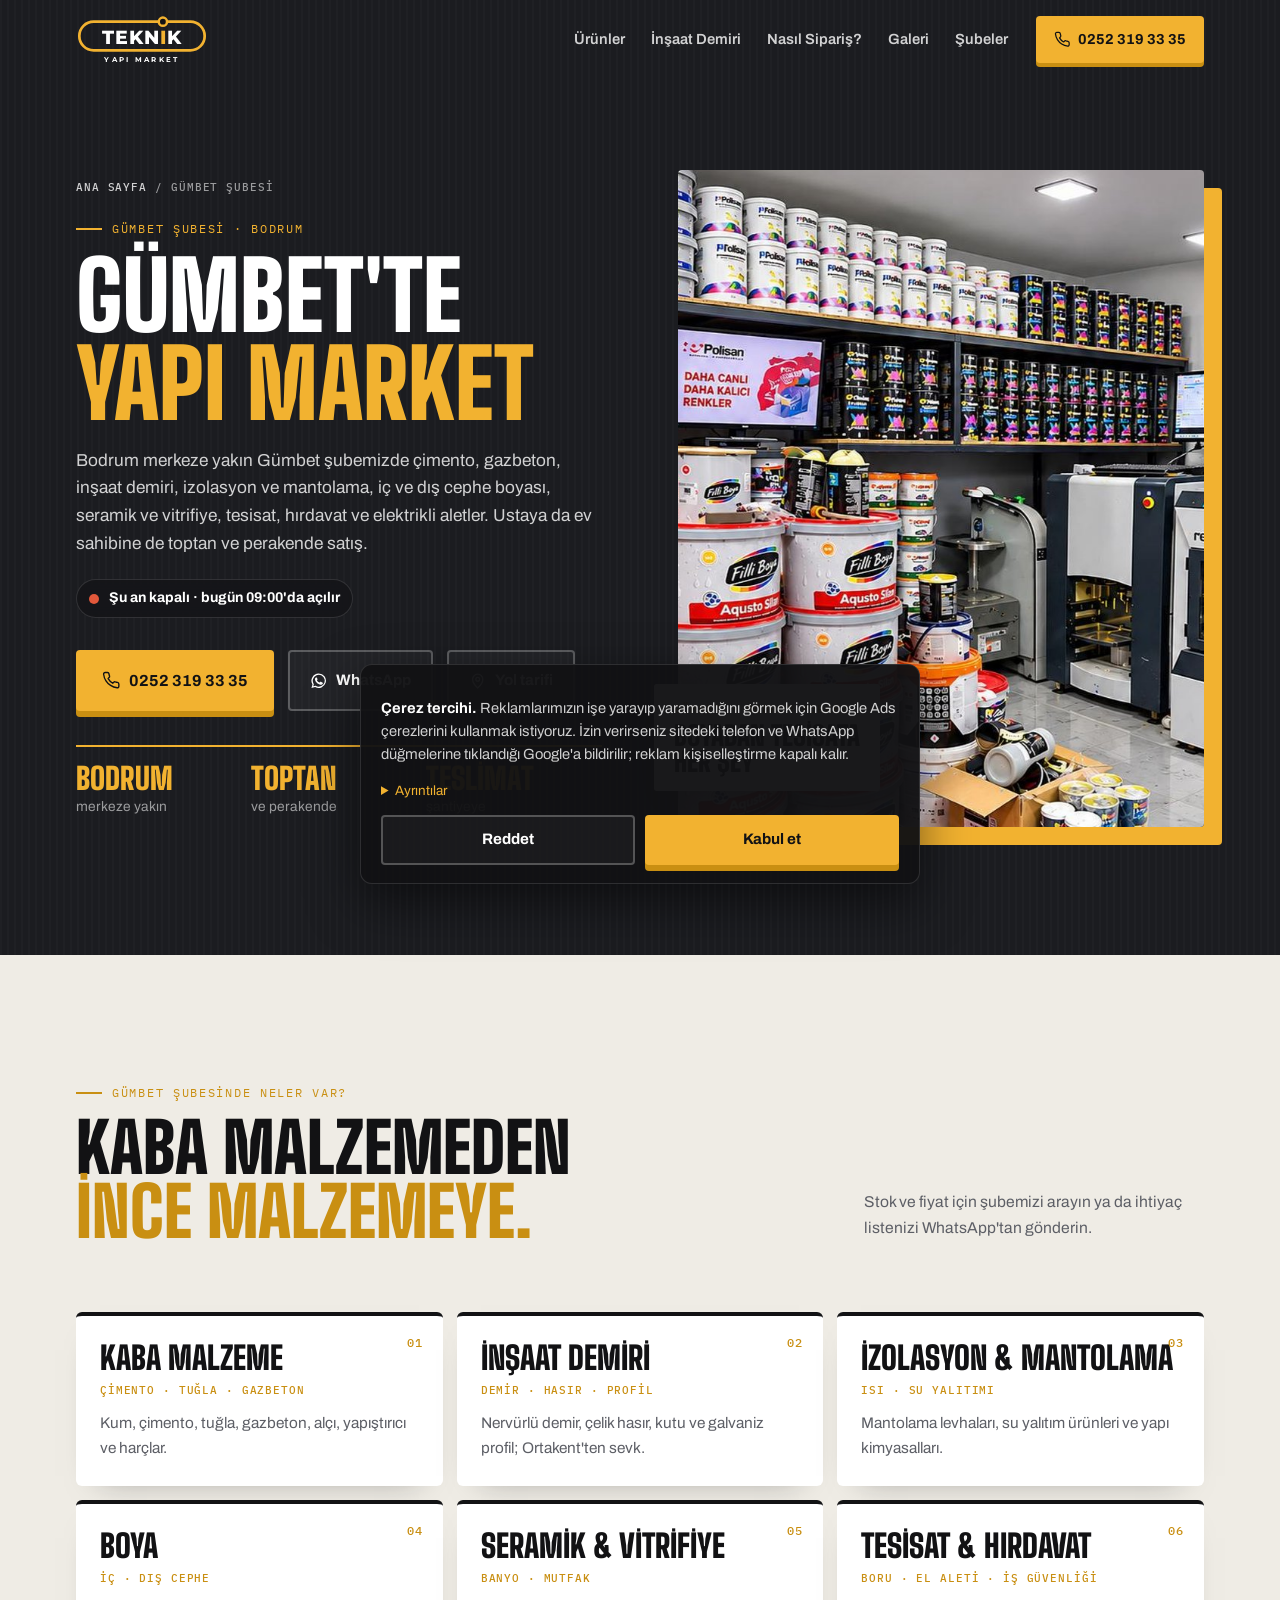
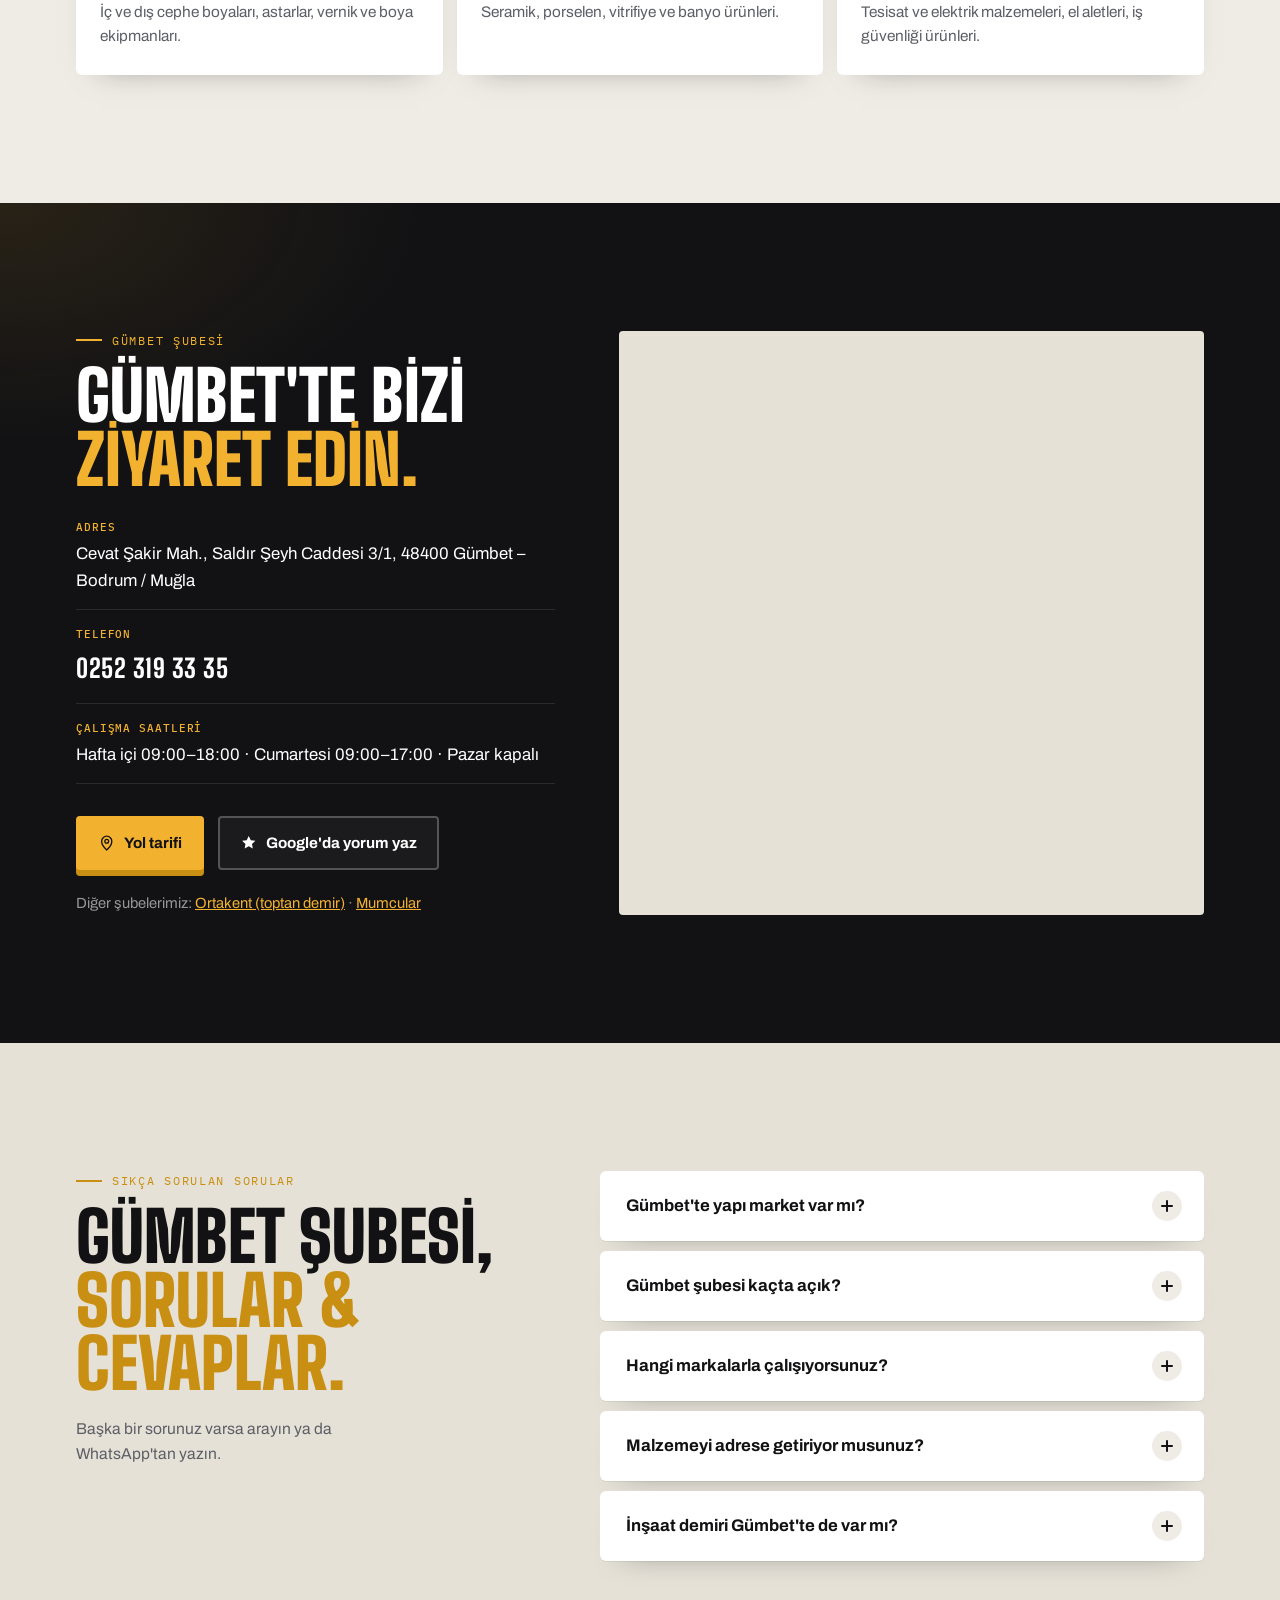
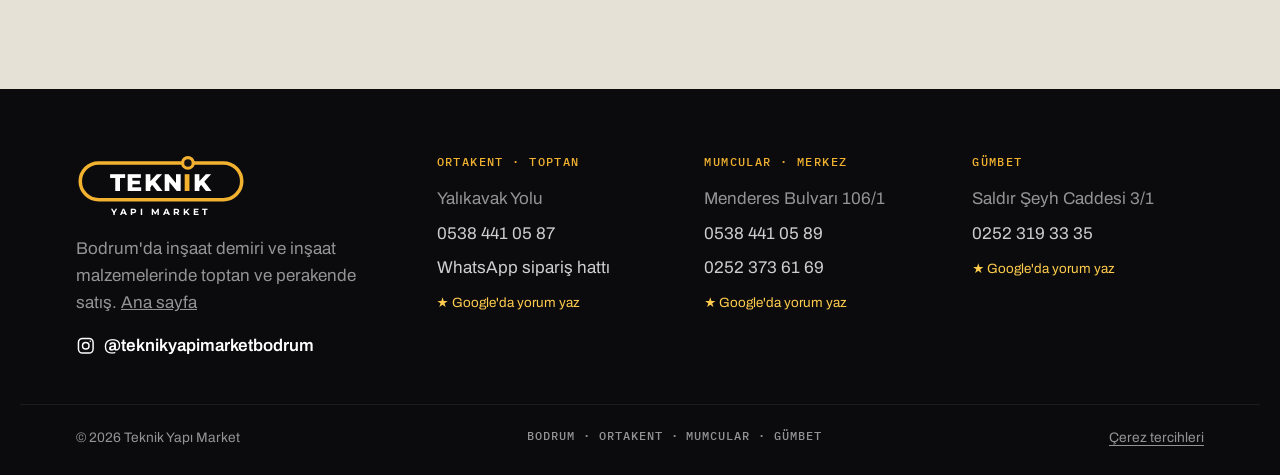
<file: gumbet/index.html>
<!doctype html>
<html lang="tr">
<head>
<meta charset="utf-8" />
<meta name="viewport" content="width=device-width, initial-scale=1, viewport-fit=cover" />
<title>Gümbet Yapı Market | Bodrum İnşaat Malzemeleri · Teknik Yapı Market</title>
<meta name="description" content="Bodrum Gümbet'te yapı market: çimento, gazbeton, inşaat demiri, izolasyon, iç ve dış cephe boyası, seramik, tesisat, hırdavat ve elektrikli aletler. Teknik Yapı Market Gümbet şubesi, Saldır Şeyh Caddesi 3/1." />
<link rel="canonical" href="https://teknikyapimarket.com/gumbet/" />
<meta name="robots" content="index, follow, max-image-preview:large" />
<meta name="theme-color" content="#121214" />
<meta name="geo.region" content="TR-48" />
<meta name="geo.placename" content="Gümbet, Bodrum, Muğla" />
<meta name="geo.position" content="37.0406455;27.4082924" />
<meta name="ICBM" content="37.0406455, 27.4082924" />
<meta property="og:type" content="website" />
<meta property="og:site_name" content="Teknik Yapı Market" />
<meta property="og:url" content="https://teknikyapimarket.com/gumbet/" />
<meta property="og:title" content="Gümbet Yapı Market | Bodrum İnşaat Malzemeleri · Teknik Yapı Market" />
<meta property="og:description" content="Bodrum Gümbet'te yapı market: çimento, gazbeton, inşaat demiri, izolasyon, iç ve dış cephe boyası, seramik, tesisat, hırdavat ve elektrikli aletler. Teknik Yapı Market Gümbet şubesi, Saldır Şeyh Caddesi 3/1." />
<meta property="og:image" content="https://teknikyapimarket.com/assets/img/magaza-bahce.jpg" />
<meta property="og:locale" content="tr_TR" />
<meta name="twitter:card" content="summary_large_image" />
<link rel="icon" href="../assets/favicon.svg" type="image/svg+xml" />
<link rel="preconnect" href="https://fonts.googleapis.com" />
<link rel="preconnect" href="https://fonts.gstatic.com" crossorigin />
<link href="https://fonts.googleapis.com/css2?family=Archivo:wght@400;500;600;700&family=Big+Shoulders+Display:wght@700;800;900&family=IBM+Plex+Mono:wght@500&family=Montserrat:wght@700;800&display=swap" rel="stylesheet" />
<link rel="stylesheet" href="../styles.css" />
<script type="application/ld+json">
{
 "@context": "https://schema.org",
 "@graph": [
  {
   "@type": "WebPage",
   "@id": "https://teknikyapimarket.com/gumbet/#webpage",
   "url": "https://teknikyapimarket.com/gumbet/",
   "name": "Gümbet Yapı Market | Bodrum İnşaat Malzemeleri · Teknik Yapı Market",
   "inLanguage": "tr-TR",
   "isPartOf": {
    "@id": "https://teknikyapimarket.com/#website"
   },
   "about": {
    "@id": "https://teknikyapimarket.com/#gumbet"
   },
   "breadcrumb": {
    "@id": "https://teknikyapimarket.com/gumbet/#breadcrumb"
   }
  },
  {
   "@type": "BreadcrumbList",
   "@id": "https://teknikyapimarket.com/gumbet/#breadcrumb",
   "itemListElement": [
    {
     "@type": "ListItem",
     "position": 1,
     "name": "Ana sayfa",
     "item": "https://teknikyapimarket.com/"
    },
    {
     "@type": "ListItem",
     "position": 2,
     "name": "Gümbet şubesi",
     "item": "https://teknikyapimarket.com/gumbet/"
    }
   ]
  },
  {
   "@type": [
    "HardwareStore",
    "HomeAndConstructionBusiness"
   ],
   "@id": "https://teknikyapimarket.com/#gumbet",
   "name": "Teknik Yapı Market Gümbet",
   "description": "Bodrum merkeze yakın Gümbet şubemizde çimento, gazbeton, inşaat demiri, izolasyon ve mantolama, iç ve dış cephe boyası, seramik ve vitrifiye, tesisat, hırdavat ve elektrikli aletler. Ustaya da ev sahibine de toptan ve perakende satış.",
   "url": "https://teknikyapimarket.com/gumbet/",
   "image": [
    "https://teknikyapimarket.com/assets/img/magaza-bahce.jpg",
    "https://teknikyapimarket.com/assets/img/hero.jpg"
   ],
   "logo": "https://teknikyapimarket.com/assets/logo-1080.png",
   "telephone": "+902523193335",
   "priceRange": "₺₺",
   "address": {
    "@type": "PostalAddress",
    "streetAddress": "Cevat Şakir Mah., Saldır Şeyh Caddesi 3/1",
    "addressLocality": "Gümbet, Bodrum",
    "addressRegion": "Muğla",
    "postalCode": "48400",
    "addressCountry": "TR"
   },
   "geo": {
    "@type": "GeoCoordinates",
    "latitude": 37.0406455,
    "longitude": 27.4082924
   },
   "hasMap": "https://maps.google.com/?cid=17989831330112938571",
   "openingHoursSpecification": [
    {
     "@type": "OpeningHoursSpecification",
     "dayOfWeek": [
      "Monday",
      "Tuesday",
      "Wednesday",
      "Thursday",
      "Friday"
     ],
     "opens": "09:00",
     "closes": "18:00"
    },
    {
     "@type": "OpeningHoursSpecification",
     "dayOfWeek": "Saturday",
     "opens": "09:00",
     "closes": "17:00"
    }
   ],
   "areaServed": [
    {
     "@type": "City",
     "name": "Bodrum"
    }
   ],
   "parentOrganization": {
    "@id": "https://teknikyapimarket.com/#organization"
   },
   "sameAs": [
    "https://www.instagram.com/teknikyapimarketbodrum/",
    "https://www.facebook.com/teknikyapimarket",
    "https://maps.google.com/?cid=17989831330112938571"
   ]
  },
  {
   "@type": "FAQPage",
   "@id": "https://teknikyapimarket.com/gumbet/#sss",
   "mainEntity": [
    {
     "@type": "Question",
     "name": "Gümbet'te yapı market var mı?",
     "acceptedAnswer": {
      "@type": "Answer",
      "text": "Evet. Teknik Yapı Market'in Gümbet şubesi Cevat Şakir Mah., Saldır Şeyh Caddesi 3/1 adresindedir. Boya, hırdavat, tesisat, elektrikli aletler, seramik ve kaba inşaat malzemeleri satıyoruz."
     }
    },
    {
     "@type": "Question",
     "name": "Gümbet şubesi kaçta açık?",
     "acceptedAnswer": {
      "@type": "Answer",
      "text": "Hafta içi 09:00–18:00, cumartesi 09:00–17:00 açığız; pazar günü kapalıyız. Telefon: 0252 319 33 35."
     }
    },
    {
     "@type": "Question",
     "name": "Hangi markalarla çalışıyorsunuz?",
     "acceptedAnswer": {
      "@type": "Answer",
      "text": "Bosch, Knauf, Weber, Filli Boya, Polisan, Betek, Fawori, Dalmaçyalı, VitrA, Qua, Ege Seramik ve Bien gibi markaları satıyoruz."
     }
    },
    {
     "@type": "Question",
     "name": "Malzemeyi adrese getiriyor musunuz?",
     "acceptedAnswer": {
      "@type": "Answer",
      "text": "Evet. Toplu siparişlerde nakliye bizden; malzemenizi şantiyenize ya da adresinize teslim ediyoruz. Teslimat için şubemizi arayın."
     }
    },
    {
     "@type": "Question",
     "name": "İnşaat demiri Gümbet'te de var mı?",
     "acceptedAnswer": {
      "@type": "Answer",
      "text": "İnşaat demiri, çelik hasır ve profil siparişlerinizi Gümbet şubemizden de verebilirsiniz; demir stoğumuz Ortakent toptan şubemizdedir ve şantiyenize oradan sevk edilir."
     }
    }
   ]
  }
 ]
}
</script>
</head>
<body class="page-rebar">

<a class="skip" href="#urunler">İçeriğe geç</a>
<div class="progress" aria-hidden="true"><span id="progress"></span></div>

<header class="nav" id="nav">
  <div class="nav__inner">
    <a class="nav__brand" href="../" aria-label="Teknik Yapı Market ana sayfa">
      <svg class="logo" viewBox="0 0 240 92" role="img" aria-label="Teknik Yapı Market"><use href="#logo-mark" /></svg>
    </a>
    <nav class="nav__links" aria-label="Ana menü">
      <a href="../#urunler">Ürünler</a>
      <a href="../insaat-demiri/">İnşaat Demiri</a>
      <a href="../#nasil">Nasıl Sipariş?</a>
      <a href="../#magaza">Galeri</a>
      <a href="../#subeler" class="is-current">Şubeler</a>
    </nav>
    <a class="btn btn--gold nav__cta" href="tel:+902523193335">
      <svg class="ico" aria-hidden="true"><use href="#i-phone" /></svg>
      <span>0252 319 33 35</span>
    </a>
    <button class="nav__toggle" aria-label="Menüyü aç" aria-expanded="false" aria-controls="mobile-menu"><span></span><span></span></button>
  </div>
  <div class="mobile-menu" id="mobile-menu" hidden>
    <a href="../">Ana sayfa</a>
    <a href="#urunler">Ürünler</a>
    <a href="#sube">Gümbet şubesi</a>
    <a href="#sss">Sorular</a>
    <a href="../insaat-demiri/">İnşaat demiri</a>
  </div>
</header>

<main>

<section class="steel pg-hero" id="top">
  <div class="wrap steel__inner">
    <div class="steel__head">
      <nav class="crumbs mono" aria-label="Sayfa yolu"><a href="../">Ana sayfa</a><span aria-hidden="true">/</span><span aria-current="page">Gümbet şubesi</span></nav>
      <p class="eyebrow">Gümbet Şubesi · Bodrum</p>
      <h1 class="h2 pg-hero__title">Gümbet'te<br /><em>yapı market</em></h1>
      <p class="lead">Bodrum merkeze yakın Gümbet şubemizde çimento, gazbeton, inşaat demiri, izolasyon ve mantolama, iç ve dış cephe boyası, seramik ve vitrifiye, tesisat, hırdavat ve elektrikli aletler. Ustaya da ev sahibine de toptan ve perakende satış.</p>
      <p class="pg-hero__status"><span class="status" id="status"><i></i><b>Saat kontrol ediliyor</b></span></p>
      <div class="steel__actions">
        <a class="btn btn--gold btn--lg" href="tel:+902523193335">
          <svg class="ico" aria-hidden="true"><use href="#i-phone" /></svg>
          0252 319 33 35
        </a>
        <a class="btn btn--line" href="https://wa.me/905384410587?text=Merhaba%2C%20G%C3%BCmbet%20%C5%9Fubeniz%20i%C3%A7in%20fiyat%20almak%20istiyorum." target="_blank" rel="noopener">
          <svg class="ico" aria-hidden="true"><use href="#i-wa" /></svg>
          WhatsApp
        </a>
        <a class="btn btn--line" href="https://www.google.com/maps/dir/?api=1&amp;destination=37.0406455,27.4082924" target="_blank" rel="noopener">
          <svg class="ico" aria-hidden="true"><use href="#i-pin" /></svg>
          Yol tarifi
        </a>
      </div>
      <ul class="pg-facts">
        <li><b>Bodrum</b><span>merkeze yakın</span></li>
        <li><b>Toptan</b><span>ve perakende</span></li>
        <li><b>Teslimat</b><span>şantiyeye</span></li>
      </ul>
    </div>

    <figure class="steel__photo">
      <div class="steel__frame"><img src="../assets/img/magaza-bahce.jpg" alt="Teknik Yapı Market Gümbet boya reyonu ve renk karıştırma makinesi" width="1024" height="1024" data-parallax /></div>
      <figcaption class="steel__tag">
        <span class="mono">Gümbet · Bodrum merkez</span>
        <strong>Boyadan tesisata<br />her şey</strong>
      </figcaption>
    </figure>
  </div>
</section>

<section class="pg-products" id="urunler">
  <div class="wrap">
    <div class="sec-head sec-head--split">
      <div>
        <p class="eyebrow eyebrow--dark">Gümbet şubesinde neler var?</p>
        <h2 class="h2 h2--dark">Kaba malzemeden<br /><em>ince malzemeye.</em></h2>
      </div>
      <p class="sec-sub">Stok ve fiyat için şubemizi arayın ya da ihtiyaç listenizi WhatsApp'tan gönderin.</p>
    </div>
    <ol class="pg-grid">
      <li class="pg-item">
        <span class="pg-item__no mono">01</span>
        <h3>Kaba malzeme</h3>
        <span class="pg-item__tag mono">Çimento · tuğla · gazbeton</span>
        <p>Kum, çimento, tuğla, gazbeton, alçı, yapıştırıcı ve harçlar.</p>
      </li>
      <li class="pg-item">
        <span class="pg-item__no mono">02</span>
        <h3>İnşaat demiri</h3>
        <span class="pg-item__tag mono">Demir · hasır · profil</span>
        <p>Nervürlü demir, çelik hasır, kutu ve galvaniz profil; Ortakent'ten sevk.</p>
      </li>
      <li class="pg-item">
        <span class="pg-item__no mono">03</span>
        <h3>İzolasyon & mantolama</h3>
        <span class="pg-item__tag mono">Isı · su yalıtımı</span>
        <p>Mantolama levhaları, su yalıtım ürünleri ve yapı kimyasalları.</p>
      </li>
      <li class="pg-item">
        <span class="pg-item__no mono">04</span>
        <h3>Boya</h3>
        <span class="pg-item__tag mono">İç · dış cephe</span>
        <p>İç ve dış cephe boyaları, astarlar, vernik ve boya ekipmanları.</p>
      </li>
      <li class="pg-item">
        <span class="pg-item__no mono">05</span>
        <h3>Seramik & vitrifiye</h3>
        <span class="pg-item__tag mono">Banyo · mutfak</span>
        <p>Seramik, porselen, vitrifiye ve banyo ürünleri.</p>
      </li>
      <li class="pg-item">
        <span class="pg-item__no mono">06</span>
        <h3>Tesisat & hırdavat</h3>
        <span class="pg-item__tag mono">Boru · el aleti · iş güvenliği</span>
        <p>Tesisat ve elektrik malzemeleri, el aletleri, iş güvenliği ürünleri.</p>
      </li>
    </ol>
  </div>
</section>

<section class="pg-loc" id="sube">
  <div class="wrap pg-loc__inner">
    <div class="pg-loc__info">
      <p class="eyebrow">Gümbet şubesi</p>
      <h2 class="h2">Gümbet'te bizi<br /><em>ziyaret edin.</em></h2>
      <dl class="pg-loc__list">
        <div><dt class="mono">Adres</dt><dd>Cevat Şakir Mah., Saldır Şeyh Caddesi 3/1, 48400 Gümbet – Bodrum / Muğla</dd></div>
        <div><dt class="mono">Telefon</dt><dd><a href="tel:+902523193335">0252 319 33 35</a></dd></div>
        <div><dt class="mono">Çalışma saatleri</dt><dd>Hafta içi 09:00–18:00 · Cumartesi 09:00–17:00 · Pazar kapalı</dd></div>
      </dl>
      <div class="steel__actions">
        <a class="btn btn--gold" href="https://www.google.com/maps/dir/?api=1&amp;destination=37.0406455,27.4082924" target="_blank" rel="noopener"><svg class="ico" aria-hidden="true"><use href="#i-pin" /></svg>Yol tarifi</a>
        <a class="btn btn--line" href="https://g.page/r/CUsik9BHuKj5EBM/review" target="_blank" rel="noopener"><svg class="ico" aria-hidden="true"><use href="#i-star" /></svg>Google'da yorum yaz</a>
      </div>
      <p class="pg-loc__more">Diğer şubelerimiz: <a href="../insaat-demiri/">Ortakent (toptan demir)</a> · <a href="../mumcular/">Mumcular</a></p>
    </div>
    <div class="map pg-loc__map">
      <iframe title="Teknik Yapı Market Gümbet konumu" loading="lazy" referrerpolicy="no-referrer-when-downgrade"
        src="https://www.google.com/maps?q=37.0406455,27.4082924&amp;z=16&amp;output=embed"></iframe>
    </div>
  </div>
</section>

<section class="faq" id="sss">
  <div class="wrap faq__inner">
    <div class="faq__head">
      <p class="eyebrow eyebrow--dark">Sıkça sorulan sorular</p>
      <h2 class="h2 h2--dark">Gümbet şubesi,<br /><em>sorular &amp; cevaplar.</em></h2>
      <p class="sec-sub">Başka bir sorunuz varsa arayın ya da WhatsApp'tan yazın.</p>
    </div>
    <div class="faq__list">
      <details class="faq__item">
        <summary><span>Gümbet'te yapı market var mı?</span><i aria-hidden="true"></i></summary>
        <p>Evet. Teknik Yapı Market'in Gümbet şubesi Cevat Şakir Mah., Saldır Şeyh Caddesi 3/1 adresindedir. Boya, hırdavat, tesisat, elektrikli aletler, seramik ve kaba inşaat malzemeleri satıyoruz.</p>
      </details>
      <details class="faq__item">
        <summary><span>Gümbet şubesi kaçta açık?</span><i aria-hidden="true"></i></summary>
        <p>Hafta içi 09:00–18:00, cumartesi 09:00–17:00 açığız; pazar günü kapalıyız. Telefon: 0252 319 33 35.</p>
      </details>
      <details class="faq__item">
        <summary><span>Hangi markalarla çalışıyorsunuz?</span><i aria-hidden="true"></i></summary>
        <p>Bosch, Knauf, Weber, Filli Boya, Polisan, Betek, Fawori, Dalmaçyalı, VitrA, Qua, Ege Seramik ve Bien gibi markaları satıyoruz.</p>
      </details>
      <details class="faq__item">
        <summary><span>Malzemeyi adrese getiriyor musunuz?</span><i aria-hidden="true"></i></summary>
        <p>Evet. Toplu siparişlerde nakliye bizden; malzemenizi şantiyenize ya da adresinize teslim ediyoruz. Teslimat için şubemizi arayın.</p>
      </details>
      <details class="faq__item">
        <summary><span>İnşaat demiri Gümbet'te de var mı?</span><i aria-hidden="true"></i></summary>
        <p>İnşaat demiri, çelik hasır ve profil siparişlerinizi Gümbet şubemizden de verebilirsiniz; demir stoğumuz Ortakent toptan şubemizdedir ve şantiyenize oradan sevk edilir.</p>
      </details>
    </div>
  </div>
</section>

</main>

<footer class="foot">
  <div class="wrap foot__inner">
    <div class="foot__brand">
      <svg class="logo logo--foot" viewBox="0 0 240 92" role="img" aria-label="Teknik Yapı Market"><use href="#logo-mark" /></svg>
      <p>Bodrum'da inşaat demiri ve inşaat malzemelerinde toptan ve perakende satış. <a href="../">Ana sayfa</a></p>
      <a class="foot__ig" href="https://www.instagram.com/teknikyapimarketbodrum/" target="_blank" rel="noopener">
        <svg class="ico" aria-hidden="true"><use href="#i-ig" /></svg>@teknikyapimarketbodrum
      </a>
    </div>
    <div class="foot__col">
      <h4><a href="../insaat-demiri/">Ortakent · Toptan</a></h4>
      <span>Yalıkavak Yolu</span>
      <a href="tel:+905384410587">0538 441 05 87</a>
      <a href="https://wa.me/905384410587" target="_blank" rel="noopener">WhatsApp sipariş hattı</a>
      <a class="foot__rev" href="https://g.page/r/CdQ6CA5TfgjiEBM/review" target="_blank" rel="noopener">★ Google'da yorum yaz</a>
    </div>
    <div class="foot__col">
      <h4><a href="../mumcular/">Mumcular · Merkez</a></h4>
      <span>Menderes Bulvarı 106/1</span>
      <a href="tel:+905384410589">0538 441 05 89</a>
      <a href="tel:+902523736169">0252 373 61 69</a>
      <a class="foot__rev" href="https://g.page/r/Ce0sg-VNweoPEBM/review" target="_blank" rel="noopener">★ Google'da yorum yaz</a>
    </div>
    <div class="foot__col">
      <h4><a href="../gumbet/">Gümbet</a></h4>
      <span>Saldır Şeyh Caddesi 3/1</span>
      <a href="tel:+902523193335">0252 319 33 35</a>
      <a class="foot__rev" href="https://g.page/r/CUsik9BHuKj5EBM/review" target="_blank" rel="noopener">★ Google'da yorum yaz</a>
    </div>
  </div>
  <div class="wrap foot__legal">
    <span>© <span id="yr"></span> Teknik Yapı Market</span>
    <span class="mono">Bodrum · Ortakent · Mumcular · Gümbet</span>
    <button type="button" class="foot__cookie" data-cookie-prefs>Çerez tercihleri</button>
  </div>
</footer>

<nav class="actionbar" aria-label="Hızlı işlemler">
  <a href="tel:+902523193335"><svg class="ico" aria-hidden="true"><use href="#i-phone" /></svg><span>Ara</span></a>
  <a class="actionbar__wa" href="https://wa.me/905384410587?text=Merhaba%2C%20G%C3%BCmbet%20%C5%9Fubeniz%20i%C3%A7in%20fiyat%20almak%20istiyorum." target="_blank" rel="noopener"><svg class="ico" aria-hidden="true"><use href="#i-wa" /></svg><span>WhatsApp</span></a>
  <a href="https://www.google.com/maps/dir/?api=1&amp;destination=37.0406455,27.4082924" target="_blank" rel="noopener"><svg class="ico" aria-hidden="true"><use href="#i-pin" /></svg><span>Yol tarifi</span></a>
</nav>

<svg width="0" height="0" style="position:absolute" aria-hidden="true">
  <defs>
    <symbol id="logo-mark" viewBox="0 0 240 92">
      <rect x="6" y="14" width="228" height="52" rx="26" fill="none" stroke="#F2B230" stroke-width="5" />
      <text x="120" y="54" text-anchor="middle" font-family="Montserrat, Archivo, sans-serif" font-weight="800" font-size="34" letter-spacing="2" fill="#fff">TEKN<tspan fill="#F2B230">I</tspan>K</text>
      <circle cx="158" cy="14" r="7.5" fill="#121214" stroke="#F2B230" stroke-width="4.5" />
      <text x="120" y="88" text-anchor="middle" font-family="Montserrat, Archivo, sans-serif" font-weight="700" font-size="13" letter-spacing="4.2" fill="#fff">YAPI MARKET</text>
    </symbol>
    <symbol id="i-wa" viewBox="0 0 24 24"><path fill="currentColor" d="M12 2a10 10 0 0 0-8.6 15.1L2 22l5-1.3A10 10 0 1 0 12 2Zm0 18.2a8.2 8.2 0 0 1-4.2-1.2l-.3-.2-3 .8.8-2.9-.2-.3A8.2 8.2 0 1 1 12 20.2Zm4.5-6.1c-.2-.1-1.5-.7-1.7-.8s-.4-.1-.6.1-.7.8-.8 1-.3.2-.5.1a6.7 6.7 0 0 1-3.3-2.9c-.3-.4.2-.4.7-1.4a.5.5 0 0 0 0-.4l-.8-1.8c-.2-.5-.4-.4-.6-.4h-.5a1 1 0 0 0-.7.3 3 3 0 0 0-.9 2.2 5.2 5.2 0 0 0 1.1 2.8 11.9 11.9 0 0 0 4.6 4c1.7.7 2.3.8 3.2.7a2.7 2.7 0 0 0 1.8-1.3 2.2 2.2 0 0 0 .2-1.3c-.1-.1-.2-.2-.5-.3Z"/></symbol>
    <symbol id="i-phone" viewBox="0 0 24 24"><path fill="none" stroke="currentColor" stroke-width="1.8" stroke-linecap="round" stroke-linejoin="round" d="M22 16.9v3a2 2 0 0 1-2.2 2 19.8 19.8 0 0 1-8.6-3.1 19.5 19.5 0 0 1-6-6A19.8 19.8 0 0 1 2.1 4.2 2 2 0 0 1 4.1 2h3a2 2 0 0 1 2 1.7c.1 1 .4 1.9.7 2.8a2 2 0 0 1-.5 2.1L8 9.9a16 16 0 0 0 6 6l1.3-1.3a2 2 0 0 1 2.1-.4c.9.3 1.8.6 2.8.7a2 2 0 0 1 1.7 2Z"/></symbol>
    <symbol id="i-clock" viewBox="0 0 24 24"><g fill="none" stroke="currentColor" stroke-width="1.8" stroke-linecap="round"><circle cx="12" cy="12" r="9"/><path d="M12 7v5l3 2"/></g></symbol>
    <symbol id="i-pin" viewBox="0 0 24 24"><g fill="none" stroke="currentColor" stroke-width="1.8" stroke-linecap="round" stroke-linejoin="round"><path d="M12 22s7-6.2 7-12a7 7 0 1 0-14 0c0 5.8 7 12 7 12Z"/><circle cx="12" cy="10" r="2.6"/></g></symbol>
    <symbol id="i-ig" viewBox="0 0 24 24"><g fill="none" stroke="currentColor" stroke-width="1.8"><rect x="3" y="3" width="18" height="18" rx="5"/><circle cx="12" cy="12" r="4"/><circle cx="17.5" cy="6.5" r=".9" fill="currentColor" stroke="none"/></g></symbol>
    <symbol id="i-star" viewBox="0 0 24 24"><path fill="currentColor" d="m12 2.8 2.8 5.7 6.3.9-4.6 4.4 1.1 6.2L12 17l-5.6 3 1.1-6.2L2.9 9.4l6.3-.9L12 2.8Z"/></symbol>
  </defs>
</svg>

<script src="../script.js" defer></script>
</body>
</html>
</file>
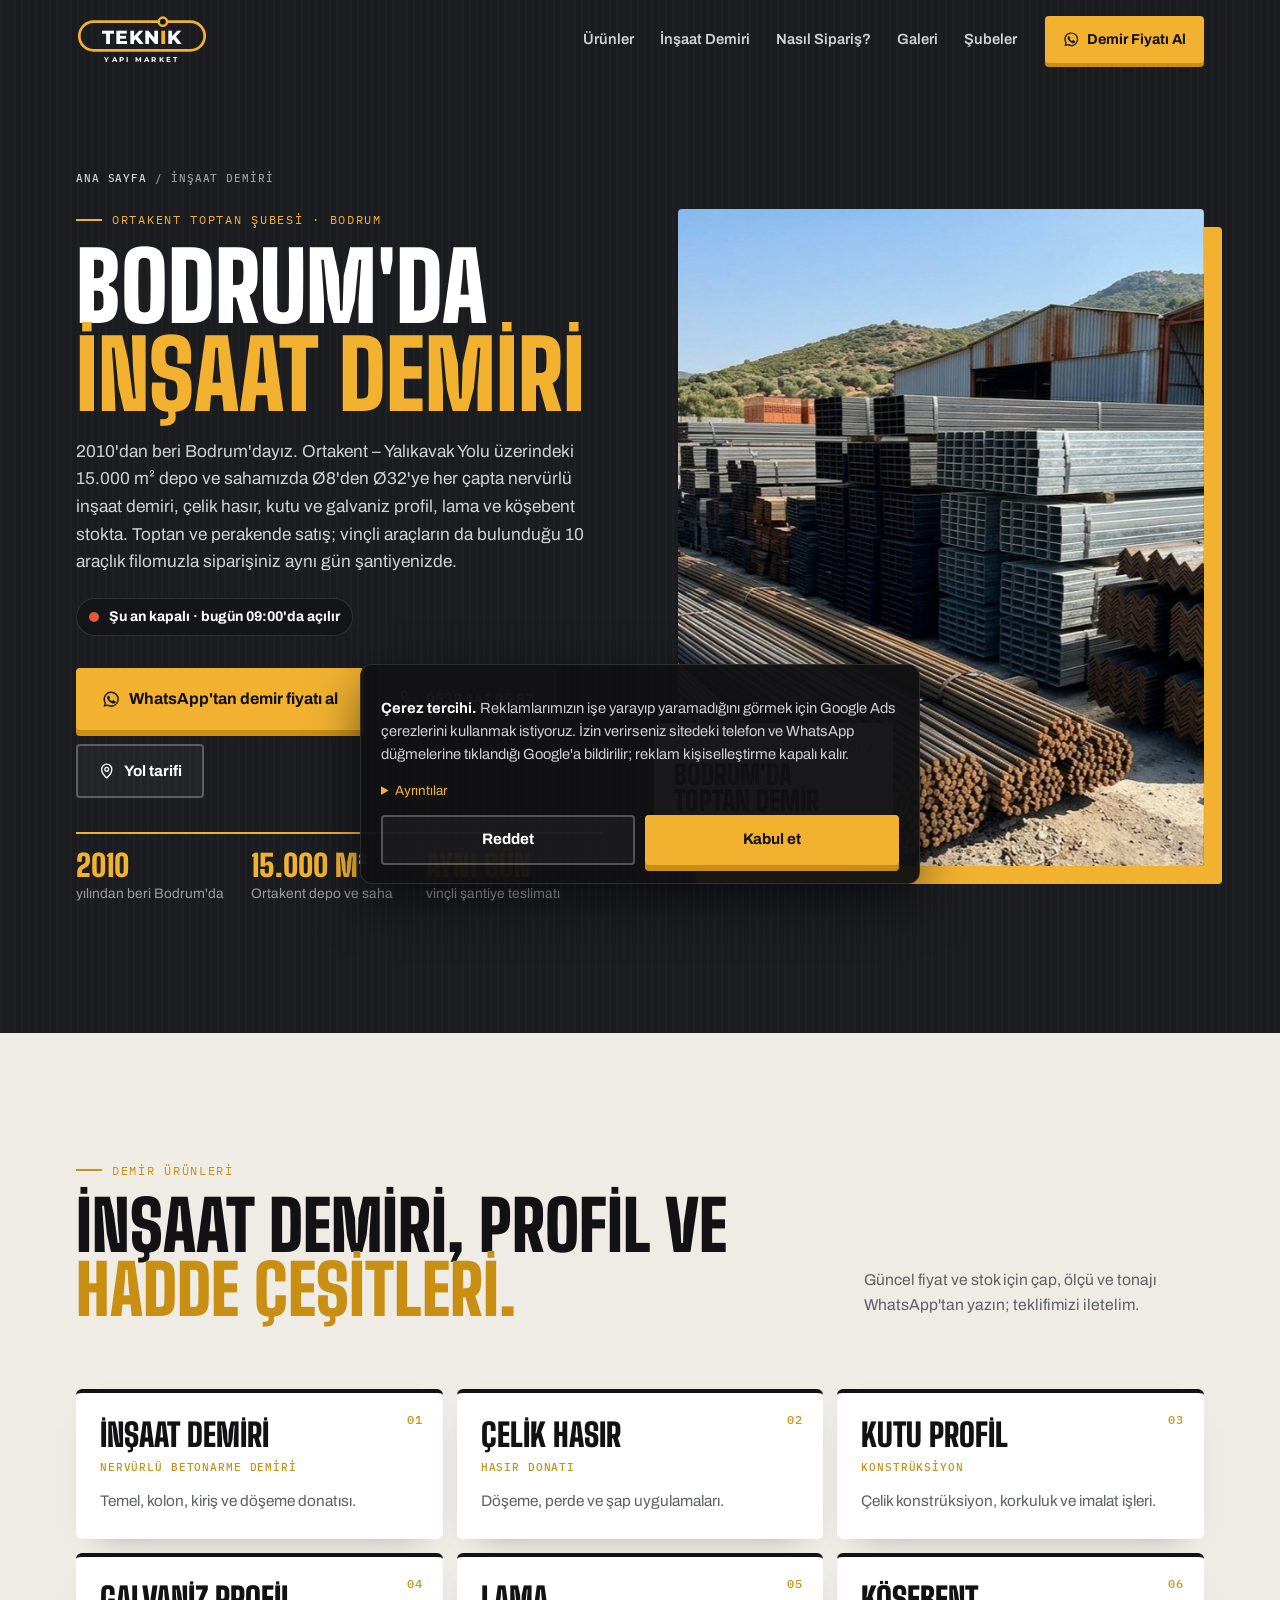
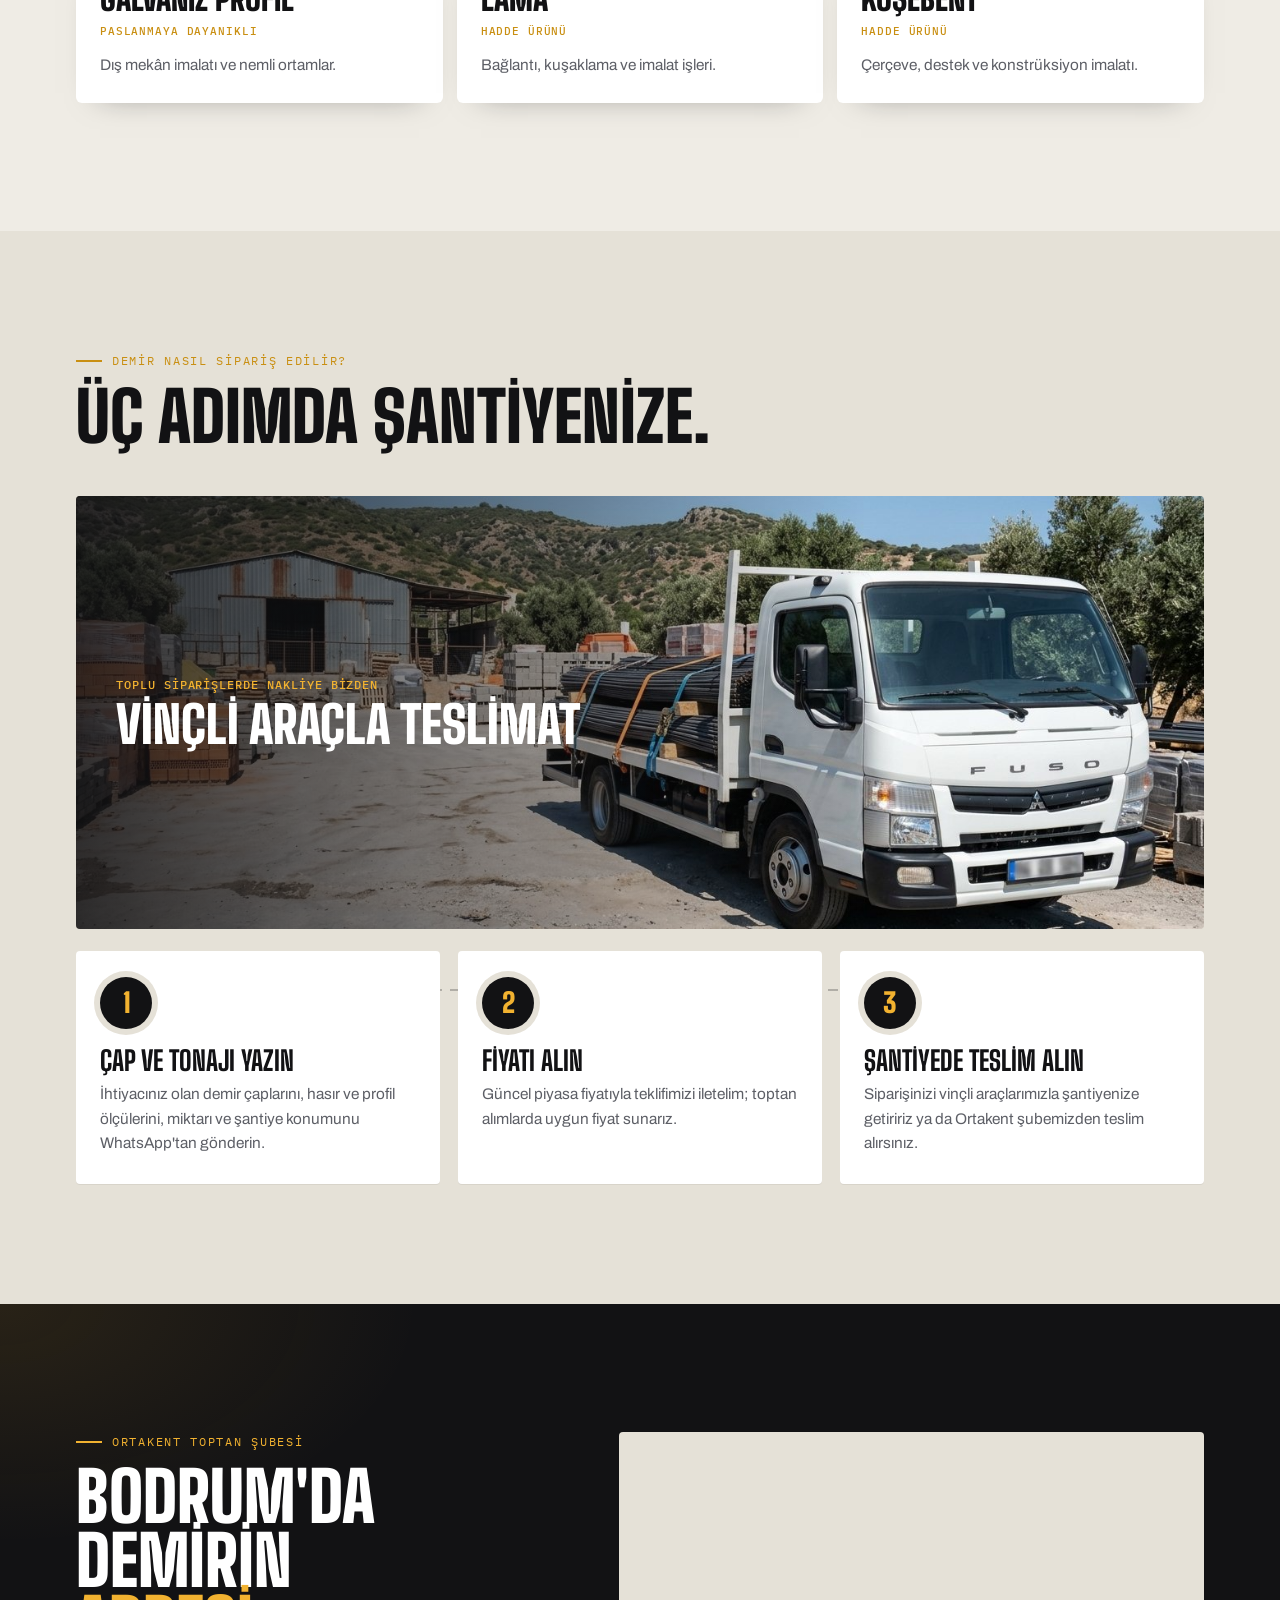
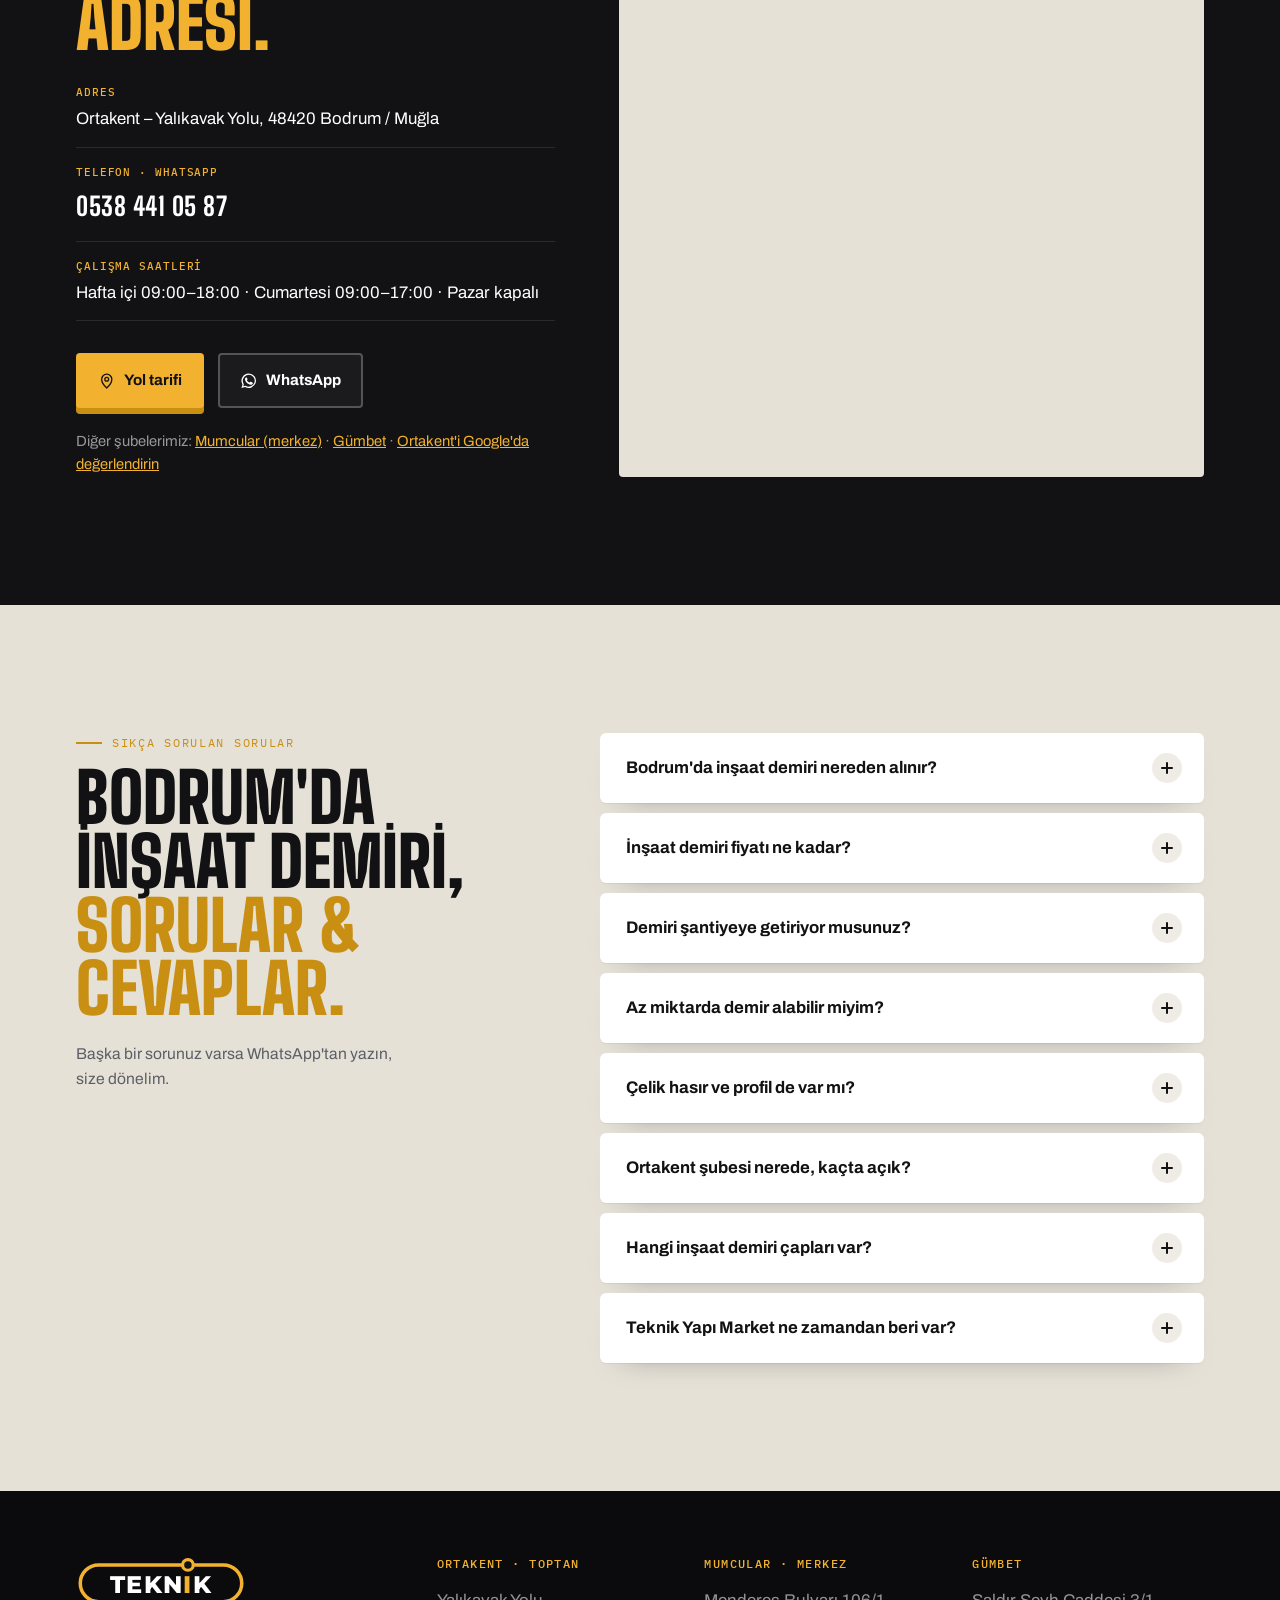
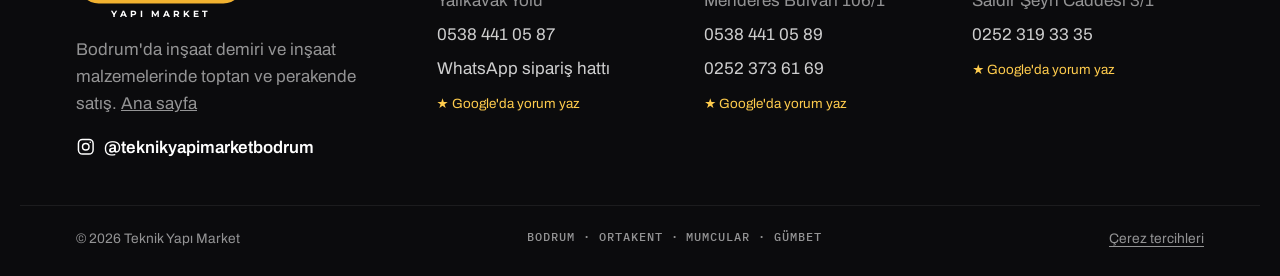
<file: insaat-demiri/index.html>
<!doctype html>
<html lang="tr">
<head>
<meta charset="utf-8" />
<meta name="viewport" content="width=device-width, initial-scale=1, viewport-fit=cover" />
<title>Bodrum İnşaat Demiri | Ortakent Toptan Demir · Teknik Yapı Market</title>
<meta name="description" content="Bodrum'da inşaat demiri: 2010'dan beri Ortakent'te 15.000 m² depo, Ø8–Ø32 her çap nervürlü demir, çelik hasır, profil ve hadde. 10 araçlık filo, vinçli araçla aynı gün şantiyeye teslimat." />
<link rel="canonical" href="https://teknikyapimarket.com/insaat-demiri/" />
<meta name="robots" content="index, follow, max-image-preview:large" />
<meta name="theme-color" content="#121214" />
<meta name="geo.region" content="TR-48" />
<meta name="geo.placename" content="Ortakent, Bodrum, Muğla" />
<meta name="geo.position" content="37.0598653;27.340435" />
<meta name="ICBM" content="37.0598653, 27.340435" />
<meta property="og:type" content="website" />
<meta property="og:site_name" content="Teknik Yapı Market" />
<meta property="og:url" content="https://teknikyapimarket.com/insaat-demiri/" />
<meta property="og:title" content="Bodrum İnşaat Demiri · Ortakent Toptan · Teknik Yapı Market" />
<meta property="og:description" content="İnşaat demiri, çelik hasır, profil ve hadde ürünleri stokta. Toptan ve perakende; vinçli araçla şantiyeye teslimat." />
<meta property="og:image" content="https://teknikyapimarket.com/assets/img/demir-celik.jpg" />
<meta property="og:locale" content="tr_TR" />
<meta name="twitter:card" content="summary_large_image" />
<link rel="icon" href="../assets/favicon.svg" type="image/svg+xml" />
<link rel="preconnect" href="https://fonts.googleapis.com" />
<link rel="preconnect" href="https://fonts.gstatic.com" crossorigin />
<link href="https://fonts.googleapis.com/css2?family=Archivo:wght@400;500;600;700&family=Big+Shoulders+Display:wght@700;800;900&family=IBM+Plex+Mono:wght@500&family=Montserrat:wght@700;800&display=swap" rel="stylesheet" />
<link rel="stylesheet" href="../styles.css" />
<script type="application/ld+json">
{
 "@context": "https://schema.org",
 "@graph": [
  {
   "@type": "WebPage",
   "@id": "https://teknikyapimarket.com/insaat-demiri/#webpage",
   "url": "https://teknikyapimarket.com/insaat-demiri/",
   "name": "Bodrum İnşaat Demiri | Ortakent Toptan · Teknik Yapı Market",
   "inLanguage": "tr-TR",
   "isPartOf": {
    "@id": "https://teknikyapimarket.com/#website"
   },
   "about": {
    "@id": "https://teknikyapimarket.com/#ortakent"
   },
   "primaryImageOfPage": "https://teknikyapimarket.com/assets/img/demir-celik.jpg",
   "breadcrumb": {
    "@id": "https://teknikyapimarket.com/insaat-demiri/#breadcrumb"
   }
  },
  {
   "@type": "BreadcrumbList",
   "@id": "https://teknikyapimarket.com/insaat-demiri/#breadcrumb",
   "itemListElement": [
    {
     "@type": "ListItem",
     "position": 1,
     "name": "Ana sayfa",
     "item": "https://teknikyapimarket.com/"
    },
    {
     "@type": "ListItem",
     "position": 2,
     "name": "İnşaat demiri",
     "item": "https://teknikyapimarket.com/insaat-demiri/"
    }
   ]
  },
  {
   "@type": [
    "HardwareStore",
    "HomeAndConstructionBusiness"
   ],
   "@id": "https://teknikyapimarket.com/#ortakent",
   "name": "Teknik Yapı Market Ortakent Toptan",
   "description": "2010'dan beri Bodrum'da hizmet veren Teknik Yapı Market, Ortakent – Yalıkavak Yolu üzerindeki 15.000 m² depo ve sahasında Ø8'den Ø32'ye kadar her çapta nervürlü inşaat demirini stokta tutar; vinçli araçların da bulunduğu 10 araçlık filosuyla siparişleri aynı gün şantiyeye teslim eder.",
   "foundingDate": "2010",
   "url": "https://teknikyapimarket.com/insaat-demiri/",
   "hasMap": "https://maps.google.com/?cid=16287406947568204500",
   "image": [
    "https://teknikyapimarket.com/assets/gallery/ortakent-tabela-1600.jpg",
    "https://teknikyapimarket.com/assets/gallery/ortakent-depo-2-1600.jpg",
    "https://teknikyapimarket.com/assets/gallery/ortakent-ofis-1600.jpg",
    "https://teknikyapimarket.com/assets/gallery/ortakent-saha-1600.jpg",
    "https://teknikyapimarket.com/assets/img/hero.jpg"
   ],
   "telephone": "+905384410587",
   "priceRange": "₺₺",
   "address": {
    "@type": "PostalAddress",
    "streetAddress": "Ortakent – Yalıkavak Yolu",
    "addressLocality": "Ortakent, Bodrum",
    "addressRegion": "Muğla",
    "postalCode": "48420",
    "addressCountry": "TR"
   },
   "geo": {
    "@type": "GeoCoordinates",
    "latitude": 37.0598653,
    "longitude": 27.340435
   },
   "openingHoursSpecification": [
    {
     "@type": "OpeningHoursSpecification",
     "dayOfWeek": [
      "Monday",
      "Tuesday",
      "Wednesday",
      "Thursday",
      "Friday"
     ],
     "opens": "09:00",
     "closes": "18:00"
    },
    {
     "@type": "OpeningHoursSpecification",
     "dayOfWeek": "Saturday",
     "opens": "09:00",
     "closes": "17:00"
    }
   ],
   "areaServed": [
    {
     "@type": "City",
     "name": "Bodrum"
    }
   ],
   "hasOfferCatalog": {
    "@type": "OfferCatalog",
    "name": "İnşaat demiri ve demir ürünleri",
    "itemListElement": [
     {
      "@type": "Offer",
      "itemOffered": {
       "@type": "Service",
       "name": "İnşaat demiri",
       "description": "Temel, kolon, kiriş ve döşeme donatısı."
      }
     },
     {
      "@type": "Offer",
      "itemOffered": {
       "@type": "Service",
       "name": "Çelik hasır",
       "description": "Döşeme, perde ve şap uygulamaları."
      }
     },
     {
      "@type": "Offer",
      "itemOffered": {
       "@type": "Service",
       "name": "Kutu profil",
       "description": "Çelik konstrüksiyon, korkuluk ve imalat işleri."
      }
     },
     {
      "@type": "Offer",
      "itemOffered": {
       "@type": "Service",
       "name": "Galvaniz profil",
       "description": "Dış mekân imalatı ve nemli ortamlar."
      }
     },
     {
      "@type": "Offer",
      "itemOffered": {
       "@type": "Service",
       "name": "Lama",
       "description": "Bağlantı, kuşaklama ve imalat işleri."
      }
     },
     {
      "@type": "Offer",
      "itemOffered": {
       "@type": "Service",
       "name": "Köşebent",
       "description": "Çerçeve, destek ve konstrüksiyon imalatı."
      }
     }
    ]
   },
   "parentOrganization": {
    "@id": "https://teknikyapimarket.com/#organization"
   },
   "sameAs": [
    "https://www.instagram.com/teknikyapimarketbodrum/"
   ]
  },
  {
   "@type": "FAQPage",
   "@id": "https://teknikyapimarket.com/insaat-demiri/#sss",
   "mainEntity": [
    {
     "@type": "Question",
     "name": "Bodrum'da inşaat demiri nereden alınır?",
     "acceptedAnswer": {
      "@type": "Answer",
      "text": "Teknik Yapı Market'in Ortakent – Yalıkavak Yolu üzerindeki toptan şubesinde nervürlü inşaat demiri, çelik hasır, kutu ve galvaniz profil ile lama ve köşebent gibi hadde ürünleri stokta. Mumcular merkez ve Gümbet şubelerimizden de sipariş verebilirsiniz."
     }
    },
    {
     "@type": "Question",
     "name": "İnşaat demiri fiyatı ne kadar?",
     "acceptedAnswer": {
      "@type": "Answer",
      "text": "Demir fiyatları piyasaya göre sık değiştiği için fiyatı ihtiyacınıza göre veriyoruz. Çap ve tonajı WhatsApp hattımıza (0538 441 05 87) yazın, güncel fiyat teklifimizi iletelim."
     }
    },
    {
     "@type": "Question",
     "name": "Demiri şantiyeye getiriyor musunuz?",
     "acceptedAnswer": {
      "@type": "Answer",
      "text": "Evet. Vinçli araçların da bulunduğu 10 araçlık filomuzla inşaat demirini aynı gün şantiyenize teslim ediyoruz. Toplu siparişlerde nakliye bizden."
     }
    },
    {
     "@type": "Question",
     "name": "Az miktarda demir alabilir miyim?",
     "acceptedAnswer": {
      "@type": "Answer",
      "text": "Evet. Toptan satışın yanında perakende satış da yapıyoruz; ustalar ve kendi evini yapanlar da ihtiyacı kadar alabilir."
     }
    },
    {
     "@type": "Question",
     "name": "Çelik hasır ve profil de var mı?",
     "acceptedAnswer": {
      "@type": "Answer",
      "text": "Evet. Çelik hasır, kutu profil, galvaniz profil, lama ve köşebent de Ortakent toptan şubemizde satışta."
     }
    },
    {
     "@type": "Question",
     "name": "Ortakent şubesi nerede, kaçta açık?",
     "acceptedAnswer": {
      "@type": "Answer",
      "text": "Ortakent – Yalıkavak Yolu üzerindeyiz. Hafta içi 09:00–18:00, cumartesi 09:00–17:00 açığız; pazar günü kapalıyız."
     }
    },
    {
     "@type": "Question",
     "name": "Hangi inşaat demiri çapları var?",
     "acceptedAnswer": {
      "@type": "Answer",
      "text": "Ø8'den Ø32'ye kadar her çapta nervürlü inşaat demiri Ortakent depomuzda stokta. Çap ve tonajı yazın, aynı gün teslim edelim."
     }
    },
    {
     "@type": "Question",
     "name": "Teknik Yapı Market ne zamandan beri var?",
     "acceptedAnswer": {
      "@type": "Answer",
      "text": "2010'dan beri Bodrum'da hizmet veren Teknik Yapı Market, Ortakent – Yalıkavak Yolu üzerindeki 15.000 m² depo ve sahasında Ø8'den Ø32'ye kadar her çapta nervürlü inşaat demirini stokta tutar; vinçli araçların da bulunduğu 10 araçlık filosuyla siparişleri aynı gün şantiyeye teslim eder."
     }
    }
   ]
  }
 ]
}
</script>
</head>
<body class="page-rebar">

<a class="skip" href="#urunler">İçeriğe geç</a>
<div class="progress" aria-hidden="true"><span id="progress"></span></div>

<header class="nav" id="nav">
  <div class="nav__inner">
    <a class="nav__brand" href="../" aria-label="Teknik Yapı Market ana sayfa">
      <svg class="logo" viewBox="0 0 240 92" role="img" aria-label="Teknik Yapı Market"><use href="#logo-mark" /></svg>
    </a>
    <nav class="nav__links" aria-label="Ana menü">
      <a href="../#urunler">Ürünler</a>
      <a href="./" class="is-current" aria-current="page">İnşaat Demiri</a>
      <a href="../#nasil">Nasıl Sipariş?</a>
      <a href="../#magaza">Galeri</a>
      <a href="../#subeler">Şubeler</a>
    </nav>
    <a class="btn btn--gold nav__cta" href="https://wa.me/905384410587?text=Merhaba%2C%20in%C5%9Faat%20demiri%20i%C3%A7in%20fiyat%20almak%20istiyorum." target="_blank" rel="noopener">
      <svg class="ico" aria-hidden="true"><use href="#i-wa" /></svg>
      <span>Demir Fiyatı Al</span>
    </a>
    <button class="nav__toggle" aria-label="Menüyü aç" aria-expanded="false" aria-controls="mobile-menu"><span></span><span></span></button>
  </div>
  <div class="mobile-menu" id="mobile-menu" hidden>
    <a href="../">Ana sayfa</a>
    <a href="#urunler">Demir ürünleri</a>
    <a href="#ortakent">Ortakent şubesi</a>
    <a href="#sss">Sorular</a>
    <a href="https://wa.me/905384410587?text=Merhaba%2C%20in%C5%9Faat%20demiri%20i%C3%A7in%20fiyat%20almak%20istiyorum." target="_blank" rel="noopener">Demir fiyatı al</a>
  </div>
</header>

<main>

<section class="steel pg-hero" id="top">
  <div class="wrap steel__inner">
    <div class="steel__head">
      <nav class="crumbs mono" aria-label="Sayfa yolu"><a href="../">Ana sayfa</a><span aria-hidden="true">/</span><span aria-current="page">İnşaat demiri</span></nav>
      <p class="eyebrow">Ortakent Toptan Şubesi · Bodrum</p>
      <h1 class="h2 pg-hero__title">Bodrum'da<br /><em>inşaat demiri</em></h1>
      <p class="lead">
        2010'dan beri Bodrum'dayız. Ortakent – Yalıkavak Yolu üzerindeki 15.000 m² depo ve
        sahamızda Ø8'den Ø32'ye her çapta nervürlü inşaat demiri, çelik hasır, kutu ve galvaniz
        profil, lama ve köşebent stokta. Toptan ve perakende satış; vinçli araçların da bulunduğu
        10 araçlık filomuzla siparişiniz aynı gün şantiyenizde.
      </p>
      <p class="pg-hero__status"><span class="status" id="status"><i></i><b>Saat kontrol ediliyor</b></span></p>
      <div class="steel__actions">
        <a class="btn btn--gold btn--lg" href="https://wa.me/905384410587?text=Merhaba%2C%20in%C5%9Faat%20demiri%20i%C3%A7in%20fiyat%20almak%20istiyorum." target="_blank" rel="noopener">
          <svg class="ico" aria-hidden="true"><use href="#i-wa" /></svg>
          WhatsApp'tan demir fiyatı al
        </a>
        <a class="btn btn--line" href="tel:+905384410587">
          <svg class="ico" aria-hidden="true"><use href="#i-phone" /></svg>
          0538 441 05 87
        </a>
        <a class="btn btn--line" href="https://www.google.com/maps/dir/?api=1&amp;destination=37.0598653,27.340435" target="_blank" rel="noopener">
          <svg class="ico" aria-hidden="true"><use href="#i-pin" /></svg>
          Yol tarifi
        </a>
      </div>
      <ul class="pg-facts">
        <li><b>2010</b><span>yılından beri Bodrum'da</span></li>
        <li><b>15.000 m²</b><span>Ortakent depo ve saha</span></li>
        <li><b>Aynı gün</b><span>vinçli şantiye teslimatı</span></li>
      </ul>
    </div>

    <figure class="steel__photo">
      <div class="steel__frame"><img src="../assets/img/demir-celik.jpg" alt="Ortakent sahamızda bağlı inşaat demiri demetleri, kutu profil, köşebent ve lama stoğu" width="1200" height="900" data-parallax /></div>
      <figcaption class="steel__tag">
        <span class="mono">Ortakent · Yalıkavak Yolu</span>
        <strong>Bodrum'da<br />toptan demir</strong>
      </figcaption>
    </figure>
  </div>
</section>

<section class="pg-products" id="urunler">
  <div class="wrap">
    <div class="sec-head sec-head--split">
      <div>
        <p class="eyebrow eyebrow--dark">Demir ürünleri</p>
        <h2 class="h2 h2--dark">İnşaat demiri, profil ve<br /><em>hadde çeşitleri.</em></h2>
      </div>
      <p class="sec-sub">Güncel fiyat ve stok için çap, ölçü ve tonajı WhatsApp'tan yazın; teklifimizi iletelim.</p>
    </div>
    <ol class="pg-grid">
      <li class="pg-item">
        <span class="pg-item__no mono">01</span>
        <h3>İnşaat demiri</h3>
        <span class="pg-item__tag mono">Nervürlü betonarme demiri</span>
        <p>Temel, kolon, kiriş ve döşeme donatısı.</p>
      </li>
      <li class="pg-item">
        <span class="pg-item__no mono">02</span>
        <h3>Çelik hasır</h3>
        <span class="pg-item__tag mono">Hasır donatı</span>
        <p>Döşeme, perde ve şap uygulamaları.</p>
      </li>
      <li class="pg-item">
        <span class="pg-item__no mono">03</span>
        <h3>Kutu profil</h3>
        <span class="pg-item__tag mono">Konstrüksiyon</span>
        <p>Çelik konstrüksiyon, korkuluk ve imalat işleri.</p>
      </li>
      <li class="pg-item">
        <span class="pg-item__no mono">04</span>
        <h3>Galvaniz profil</h3>
        <span class="pg-item__tag mono">Paslanmaya dayanıklı</span>
        <p>Dış mekân imalatı ve nemli ortamlar.</p>
      </li>
      <li class="pg-item">
        <span class="pg-item__no mono">05</span>
        <h3>Lama</h3>
        <span class="pg-item__tag mono">Hadde ürünü</span>
        <p>Bağlantı, kuşaklama ve imalat işleri.</p>
      </li>
      <li class="pg-item">
        <span class="pg-item__no mono">06</span>
        <h3>Köşebent</h3>
        <span class="pg-item__tag mono">Hadde ürünü</span>
        <p>Çerçeve, destek ve konstrüksiyon imalatı.</p>
      </li>
    </ol>
  </div>
</section>

<section class="how" id="nasil">
  <div class="wrap">
    <div class="sec-head">
      <p class="eyebrow eyebrow--dark">Demir nasıl sipariş edilir?</p>
      <h2 class="h2 h2--dark">Üç adımda şantiyenize.</h2>
    </div>
    <figure class="how__banner">
      <img src="../assets/img/demir-sevkiyat.jpg" alt="Teslimat kamyonumuzla inşaat demiri sevkiyatı" loading="lazy" width="1376" height="527" />
      <figcaption><span class="mono">Toplu siparişlerde nakliye bizden</span><strong>Vinçli araçla teslimat</strong></figcaption>
    </figure>
    <ol class="steps">
      <li class="step">
        <span class="step__no">1</span>
        <h3>Çap ve tonajı yazın</h3>
        <p>İhtiyacınız olan demir çaplarını, hasır ve profil ölçülerini, miktarı ve şantiye konumunu WhatsApp'tan gönderin.</p>
      </li>
      <li class="step">
        <span class="step__no">2</span>
        <h3>Fiyatı alın</h3>
        <p>Güncel piyasa fiyatıyla teklifimizi iletelim; toptan alımlarda uygun fiyat sunarız.</p>
      </li>
      <li class="step">
        <span class="step__no">3</span>
        <h3>Şantiyede teslim alın</h3>
        <p>Siparişinizi vinçli araçlarımızla şantiyenize getiririz ya da Ortakent şubemizden teslim alırsınız.</p>
      </li>
    </ol>
  </div>
</section>

<section class="pg-loc" id="ortakent">
  <div class="wrap pg-loc__inner">
    <div class="pg-loc__info">
      <p class="eyebrow">Ortakent toptan şubesi</p>
      <h2 class="h2">Bodrum'da demirin<br /><em>adresi.</em></h2>
      <dl class="pg-loc__list">
        <div><dt class="mono">Adres</dt><dd>Ortakent – Yalıkavak Yolu, 48420 Bodrum / Muğla</dd></div>
        <div><dt class="mono">Telefon · WhatsApp</dt><dd><a href="tel:+905384410587">0538 441 05 87</a></dd></div>
        <div><dt class="mono">Çalışma saatleri</dt><dd>Hafta içi 09:00–18:00 · Cumartesi 09:00–17:00 · Pazar kapalı</dd></div>
      </dl>
      <div class="steel__actions">
        <a class="btn btn--gold" href="https://www.google.com/maps/dir/?api=1&amp;destination=37.0598653,27.340435" target="_blank" rel="noopener"><svg class="ico" aria-hidden="true"><use href="#i-pin" /></svg>Yol tarifi</a>
        <a class="btn btn--line" href="https://wa.me/905384410587?text=Merhaba%2C%20in%C5%9Faat%20demiri%20i%C3%A7in%20fiyat%20almak%20istiyorum." target="_blank" rel="noopener"><svg class="ico" aria-hidden="true"><use href="#i-wa" /></svg>WhatsApp</a>
      </div>
      <p class="pg-loc__more">Diğer şubelerimiz: <a href="../mumcular/">Mumcular (merkez)</a> · <a href="../gumbet/">Gümbet</a> · <a href="https://g.page/r/CdQ6CA5TfgjiEBM/review" target="_blank" rel="noopener">Ortakent'i Google'da değerlendirin</a></p>
    </div>
    <div class="map pg-loc__map">
      <iframe title="Teknik Yapı Market Ortakent konumu" loading="lazy" referrerpolicy="no-referrer-when-downgrade"
        src="https://www.google.com/maps?q=37.0598653,27.340435&amp;z=16&amp;output=embed"></iframe>
    </div>
  </div>
</section>

<section class="faq" id="sss">
  <div class="wrap faq__inner">
    <div class="faq__head">
      <p class="eyebrow eyebrow--dark">Sıkça sorulan sorular</p>
      <h2 class="h2 h2--dark">Bodrum'da inşaat demiri,<br /><em>sorular &amp; cevaplar.</em></h2>
      <p class="sec-sub">Başka bir sorunuz varsa WhatsApp'tan yazın, size dönelim.</p>
    </div>
    <div class="faq__list">
      <details class="faq__item">
        <summary><span>Bodrum'da inşaat demiri nereden alınır?</span><i aria-hidden="true"></i></summary>
        <p>Teknik Yapı Market'in Ortakent – Yalıkavak Yolu üzerindeki toptan şubesinde nervürlü inşaat demiri, çelik hasır, kutu ve galvaniz profil ile lama ve köşebent gibi hadde ürünleri stokta. Mumcular merkez ve Gümbet şubelerimizden de sipariş verebilirsiniz.</p>
      </details>
      <details class="faq__item">
        <summary><span>İnşaat demiri fiyatı ne kadar?</span><i aria-hidden="true"></i></summary>
        <p>Demir fiyatları piyasaya göre sık değiştiği için fiyatı ihtiyacınıza göre veriyoruz. Çap ve tonajı WhatsApp hattımıza (0538 441 05 87) yazın, güncel fiyat teklifimizi iletelim.</p>
      </details>
      <details class="faq__item">
        <summary><span>Demiri şantiyeye getiriyor musunuz?</span><i aria-hidden="true"></i></summary>
        <p>Evet. Vinçli araçların da bulunduğu 10 araçlık filomuzla inşaat demirini aynı gün şantiyenize teslim ediyoruz. Toplu siparişlerde nakliye bizden.</p>
      </details>
      <details class="faq__item">
        <summary><span>Az miktarda demir alabilir miyim?</span><i aria-hidden="true"></i></summary>
        <p>Evet. Toptan satışın yanında perakende satış da yapıyoruz; ustalar ve kendi evini yapanlar da ihtiyacı kadar alabilir.</p>
      </details>
      <details class="faq__item">
        <summary><span>Çelik hasır ve profil de var mı?</span><i aria-hidden="true"></i></summary>
        <p>Evet. Çelik hasır, kutu profil, galvaniz profil, lama ve köşebent de Ortakent toptan şubemizde satışta.</p>
      </details>
      <details class="faq__item">
        <summary><span>Ortakent şubesi nerede, kaçta açık?</span><i aria-hidden="true"></i></summary>
        <p>Ortakent – Yalıkavak Yolu üzerindeyiz. Hafta içi 09:00–18:00, cumartesi 09:00–17:00 açığız; pazar günü kapalıyız.</p>
      </details>
      <details class="faq__item">
        <summary><span>Hangi inşaat demiri çapları var?</span><i aria-hidden="true"></i></summary>
        <p>Ø8'den Ø32'ye kadar her çapta nervürlü inşaat demiri Ortakent depomuzda stokta. Çap ve tonajı yazın, aynı gün teslim edelim.</p>
      </details>
      <details class="faq__item">
        <summary><span>Teknik Yapı Market ne zamandan beri var?</span><i aria-hidden="true"></i></summary>
        <p>2010'dan beri Bodrum'da hizmet veren Teknik Yapı Market, Ortakent – Yalıkavak Yolu üzerindeki 15.000 m² depo ve sahasında Ø8'den Ø32'ye kadar her çapta nervürlü inşaat demirini stokta tutar; vinçli araçların da bulunduğu 10 araçlık filosuyla siparişleri aynı gün şantiyeye teslim eder.</p>
      </details>
    </div>
  </div>
</section>

</main>

<footer class="foot">
  <div class="wrap foot__inner">
    <div class="foot__brand">
      <svg class="logo logo--foot" viewBox="0 0 240 92" role="img" aria-label="Teknik Yapı Market"><use href="#logo-mark" /></svg>
      <p>Bodrum'da inşaat demiri ve inşaat malzemelerinde toptan ve perakende satış. <a href="../">Ana sayfa</a></p>
      <a class="foot__ig" href="https://www.instagram.com/teknikyapimarketbodrum/" target="_blank" rel="noopener">
        <svg class="ico" aria-hidden="true"><use href="#i-ig" /></svg>@teknikyapimarketbodrum
      </a>
    </div>
    <div class="foot__col">
      <h4><a href="../insaat-demiri/">Ortakent · Toptan</a></h4>
      <span>Yalıkavak Yolu</span>
      <a href="tel:+905384410587">0538 441 05 87</a>
      <a href="https://wa.me/905384410587" target="_blank" rel="noopener">WhatsApp sipariş hattı</a>
      <a class="foot__rev" href="https://g.page/r/CdQ6CA5TfgjiEBM/review" target="_blank" rel="noopener">★ Google'da yorum yaz</a>
    </div>
    <div class="foot__col">
      <h4><a href="../mumcular/">Mumcular · Merkez</a></h4>
      <span>Menderes Bulvarı 106/1</span>
      <a href="tel:+905384410589">0538 441 05 89</a>
      <a href="tel:+902523736169">0252 373 61 69</a>
      <a class="foot__rev" href="https://g.page/r/Ce0sg-VNweoPEBM/review" target="_blank" rel="noopener">★ Google'da yorum yaz</a>
    </div>
    <div class="foot__col">
      <h4><a href="../gumbet/">Gümbet</a></h4>
      <span>Saldır Şeyh Caddesi 3/1</span>
      <a href="tel:+902523193335">0252 319 33 35</a>
      <a class="foot__rev" href="https://g.page/r/CUsik9BHuKj5EBM/review" target="_blank" rel="noopener">★ Google'da yorum yaz</a>
    </div>
  </div>
  <div class="wrap foot__legal">
    <span>© <span id="yr"></span> Teknik Yapı Market</span>
    <span class="mono">Bodrum · Ortakent · Mumcular · Gümbet</span>
    <button type="button" class="foot__cookie" data-cookie-prefs>Çerez tercihleri</button>
  </div>
</footer>

<nav class="actionbar" aria-label="Hızlı işlemler">
  <a href="tel:+905384410587"><svg class="ico" aria-hidden="true"><use href="#i-phone" /></svg><span>Ara</span></a>
  <a class="actionbar__wa" href="https://wa.me/905384410587?text=Merhaba%2C%20in%C5%9Faat%20demiri%20i%C3%A7in%20fiyat%20almak%20istiyorum." target="_blank" rel="noopener"><svg class="ico" aria-hidden="true"><use href="#i-wa" /></svg><span>WhatsApp</span></a>
  <a href="https://www.google.com/maps/dir/?api=1&amp;destination=37.0598653,27.340435" target="_blank" rel="noopener"><svg class="ico" aria-hidden="true"><use href="#i-pin" /></svg><span>Yol tarifi</span></a>
</nav>

<svg width="0" height="0" style="position:absolute" aria-hidden="true">
  <defs>
    <symbol id="logo-mark" viewBox="0 0 240 92">
      <rect x="6" y="14" width="228" height="52" rx="26" fill="none" stroke="#F2B230" stroke-width="5" />
      <text x="120" y="54" text-anchor="middle" font-family="Montserrat, Archivo, sans-serif" font-weight="800" font-size="34" letter-spacing="2" fill="#fff">TEKN<tspan fill="#F2B230">I</tspan>K</text>
      <circle cx="158" cy="14" r="7.5" fill="#121214" stroke="#F2B230" stroke-width="4.5" />
      <text x="120" y="88" text-anchor="middle" font-family="Montserrat, Archivo, sans-serif" font-weight="700" font-size="13" letter-spacing="4.2" fill="#fff">YAPI MARKET</text>
    </symbol>
    <symbol id="i-wa" viewBox="0 0 24 24"><path fill="currentColor" d="M12 2a10 10 0 0 0-8.6 15.1L2 22l5-1.3A10 10 0 1 0 12 2Zm0 18.2a8.2 8.2 0 0 1-4.2-1.2l-.3-.2-3 .8.8-2.9-.2-.3A8.2 8.2 0 1 1 12 20.2Zm4.5-6.1c-.2-.1-1.5-.7-1.7-.8s-.4-.1-.6.1-.7.8-.8 1-.3.2-.5.1a6.7 6.7 0 0 1-3.3-2.9c-.3-.4.2-.4.7-1.4a.5.5 0 0 0 0-.4l-.8-1.8c-.2-.5-.4-.4-.6-.4h-.5a1 1 0 0 0-.7.3 3 3 0 0 0-.9 2.2 5.2 5.2 0 0 0 1.1 2.8 11.9 11.9 0 0 0 4.6 4c1.7.7 2.3.8 3.2.7a2.7 2.7 0 0 0 1.8-1.3 2.2 2.2 0 0 0 .2-1.3c-.1-.1-.2-.2-.5-.3Z"/></symbol>
    <symbol id="i-phone" viewBox="0 0 24 24"><path fill="none" stroke="currentColor" stroke-width="1.8" stroke-linecap="round" stroke-linejoin="round" d="M22 16.9v3a2 2 0 0 1-2.2 2 19.8 19.8 0 0 1-8.6-3.1 19.5 19.5 0 0 1-6-6A19.8 19.8 0 0 1 2.1 4.2 2 2 0 0 1 4.1 2h3a2 2 0 0 1 2 1.7c.1 1 .4 1.9.7 2.8a2 2 0 0 1-.5 2.1L8 9.9a16 16 0 0 0 6 6l1.3-1.3a2 2 0 0 1 2.1-.4c.9.3 1.8.6 2.8.7a2 2 0 0 1 1.7 2Z"/></symbol>
    <symbol id="i-clock" viewBox="0 0 24 24"><g fill="none" stroke="currentColor" stroke-width="1.8" stroke-linecap="round"><circle cx="12" cy="12" r="9"/><path d="M12 7v5l3 2"/></g></symbol>
    <symbol id="i-pin" viewBox="0 0 24 24"><g fill="none" stroke="currentColor" stroke-width="1.8" stroke-linecap="round" stroke-linejoin="round"><path d="M12 22s7-6.2 7-12a7 7 0 1 0-14 0c0 5.8 7 12 7 12Z"/><circle cx="12" cy="10" r="2.6"/></g></symbol>
    <symbol id="i-ig" viewBox="0 0 24 24"><g fill="none" stroke="currentColor" stroke-width="1.8"><rect x="3" y="3" width="18" height="18" rx="5"/><circle cx="12" cy="12" r="4"/><circle cx="17.5" cy="6.5" r=".9" fill="currentColor" stroke="none"/></g></symbol>
    <symbol id="i-star" viewBox="0 0 24 24"><path fill="currentColor" d="m12 2.8 2.8 5.7 6.3.9-4.6 4.4 1.1 6.2L12 17l-5.6 3 1.1-6.2L2.9 9.4l6.3-.9L12 2.8Z"/></symbol>
  </defs>
</svg>

<script src="../script.js" defer></script>
</body>
</html>
</file>
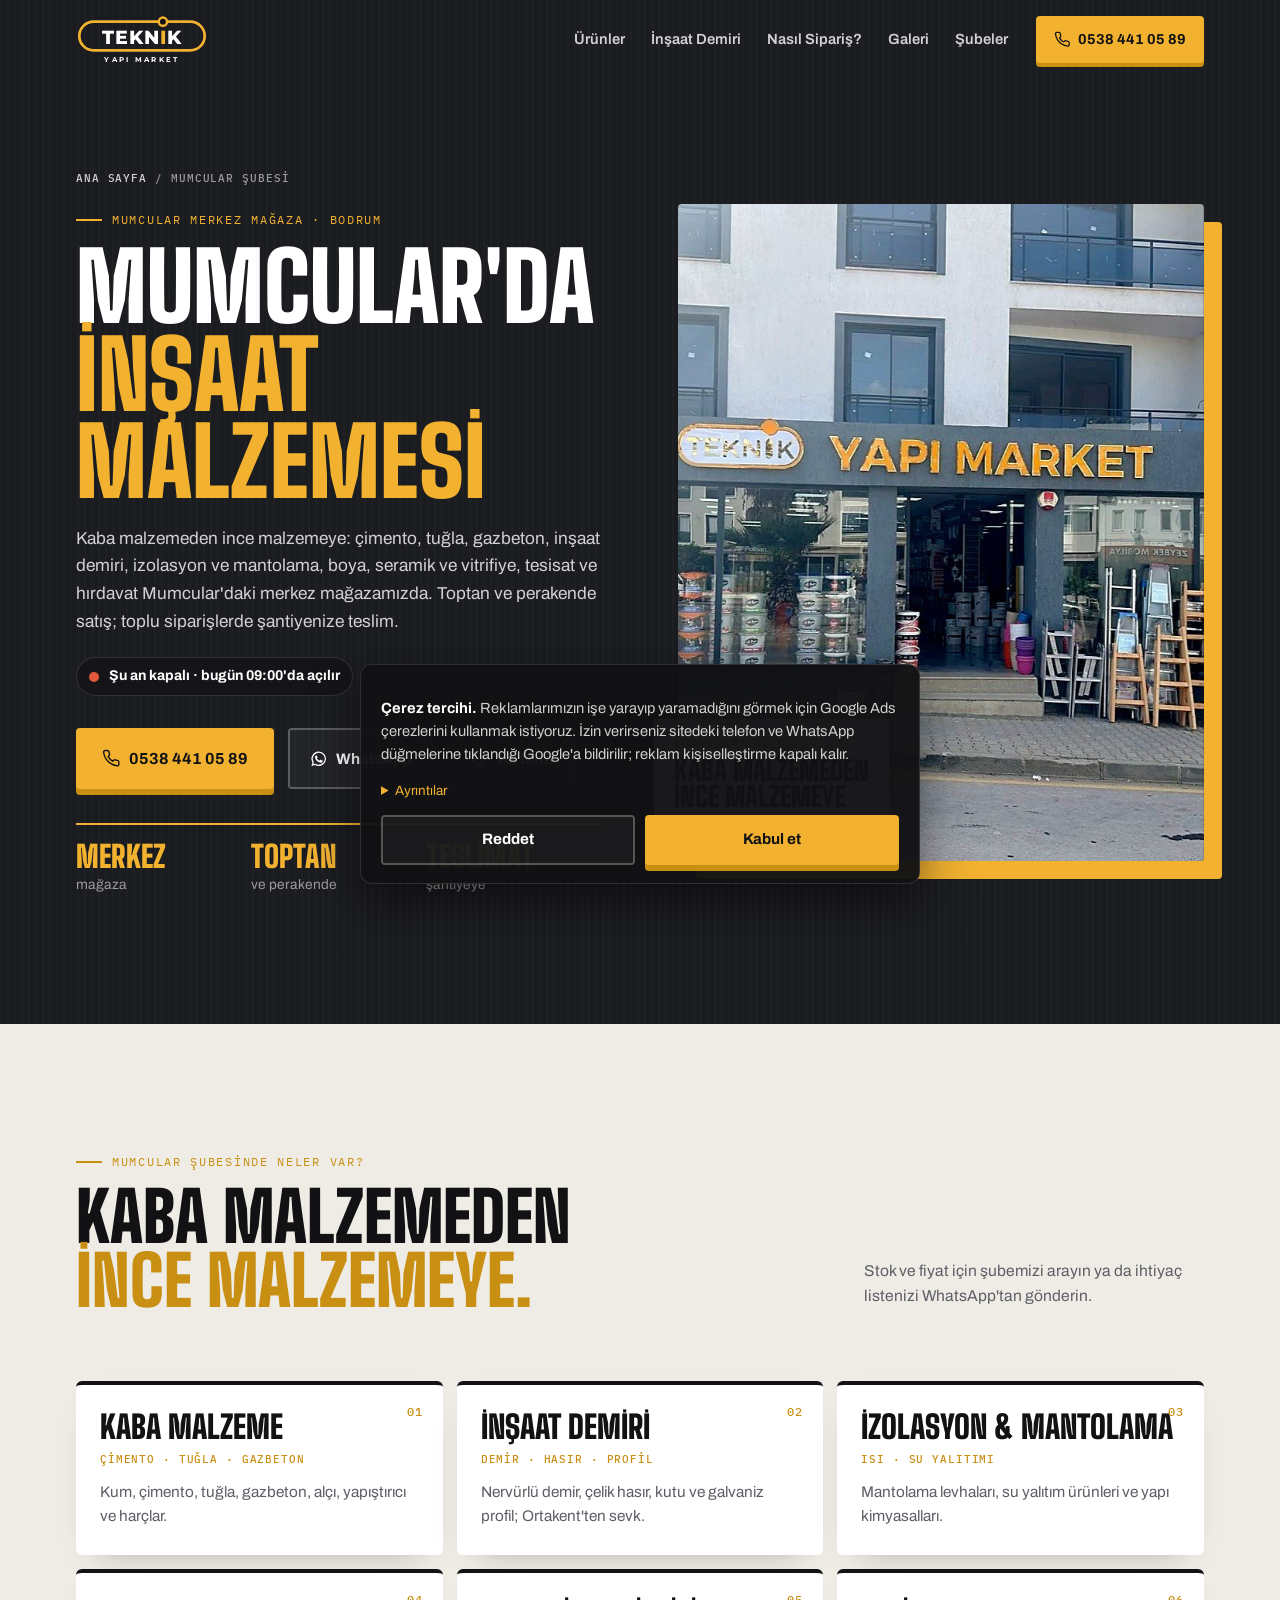
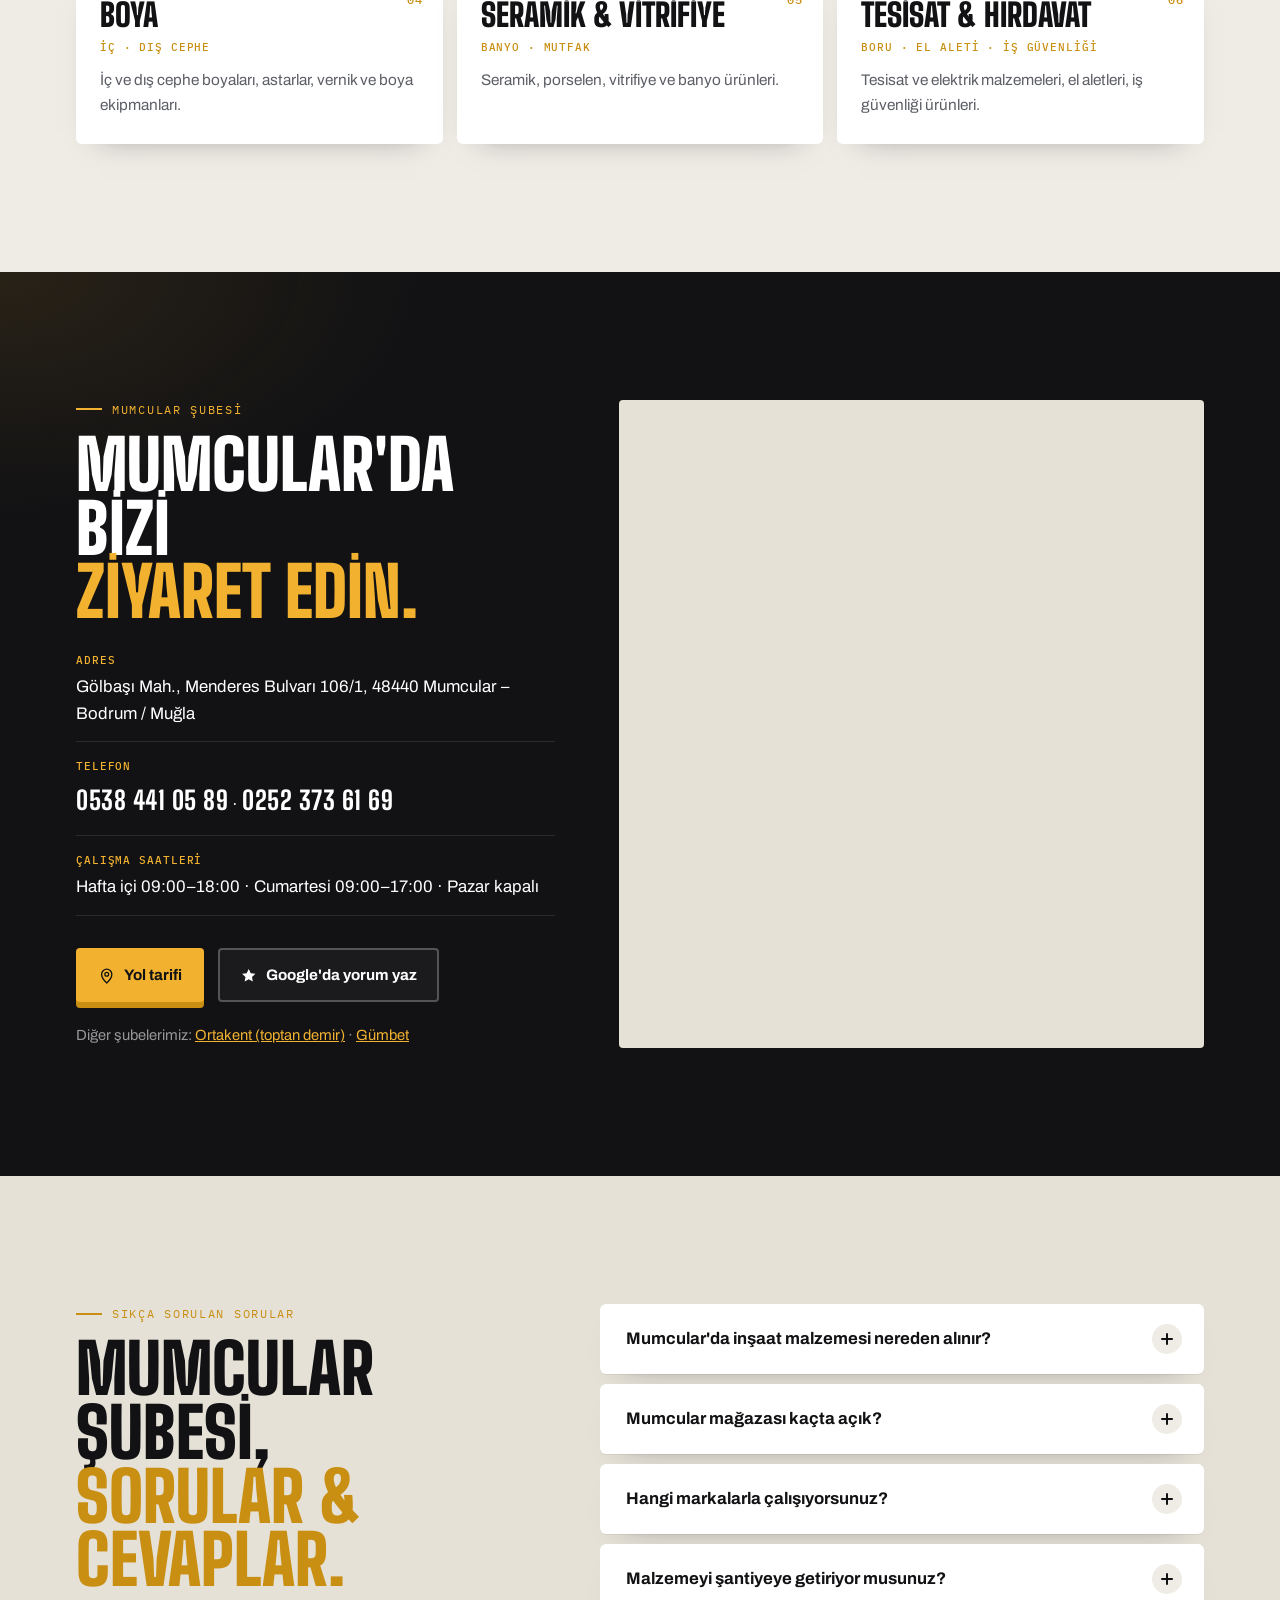
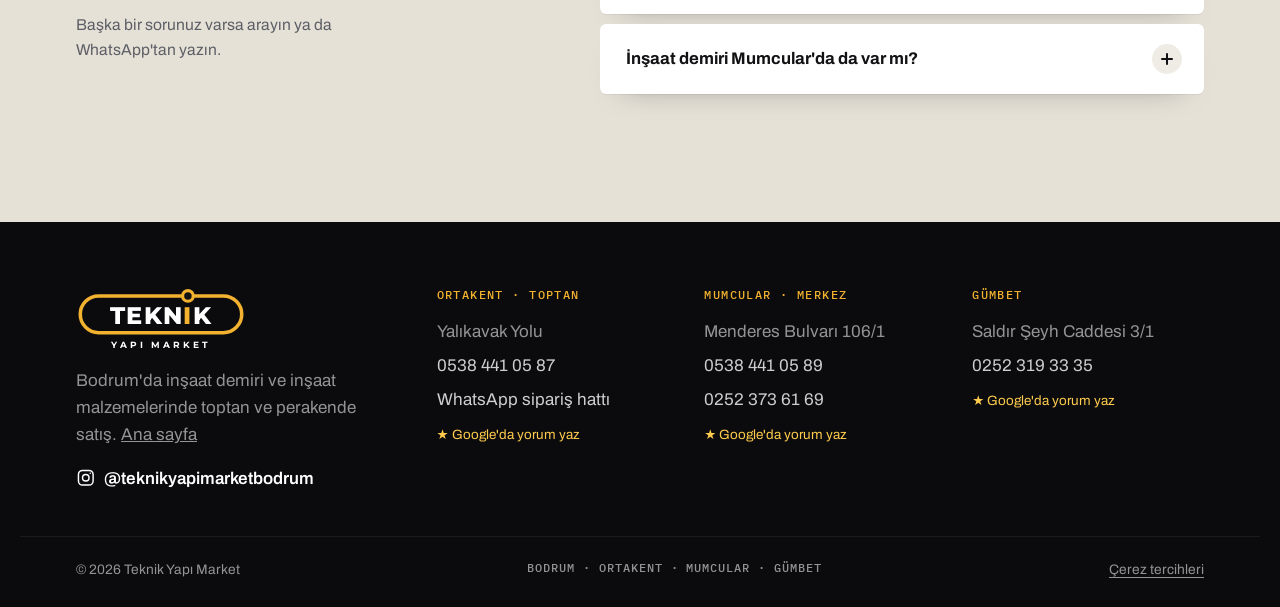
<file: mumcular/index.html>
<!doctype html>
<html lang="tr">
<head>
<meta charset="utf-8" />
<meta name="viewport" content="width=device-width, initial-scale=1, viewport-fit=cover" />
<title>Mumcular Yapı Market | İnşaat Malzemeleri · Teknik Yapı Market Bodrum</title>
<meta name="description" content="Bodrum Mumcular'da inşaat malzemeleri: çimento, tuğla, gazbeton, inşaat demiri, izolasyon, boya, seramik, tesisat ve hırdavat. Teknik Yapı Market merkez mağazası, Menderes Bulvarı 106/1. Toptan ve perakende." />
<link rel="canonical" href="https://teknikyapimarket.com/mumcular/" />
<meta name="robots" content="index, follow, max-image-preview:large" />
<meta name="theme-color" content="#121214" />
<meta name="geo.region" content="TR-48" />
<meta name="geo.placename" content="Mumcular, Bodrum, Muğla" />
<meta name="geo.position" content="37.110053;27.6587734" />
<meta name="ICBM" content="37.110053, 27.6587734" />
<meta property="og:type" content="website" />
<meta property="og:site_name" content="Teknik Yapı Market" />
<meta property="og:url" content="https://teknikyapimarket.com/mumcular/" />
<meta property="og:title" content="Mumcular Yapı Market | İnşaat Malzemeleri · Teknik Yapı Market Bodrum" />
<meta property="og:description" content="Bodrum Mumcular'da inşaat malzemeleri: çimento, tuğla, gazbeton, inşaat demiri, izolasyon, boya, seramik, tesisat ve hırdavat. Teknik Yapı Market merkez mağazası, Menderes Bulvarı 106/1. Toptan ve perakende." />
<meta property="og:image" content="https://teknikyapimarket.com/assets/img/magaza-koridor.jpg" />
<meta property="og:locale" content="tr_TR" />
<meta name="twitter:card" content="summary_large_image" />
<link rel="icon" href="../assets/favicon.svg" type="image/svg+xml" />
<link rel="preconnect" href="https://fonts.googleapis.com" />
<link rel="preconnect" href="https://fonts.gstatic.com" crossorigin />
<link href="https://fonts.googleapis.com/css2?family=Archivo:wght@400;500;600;700&family=Big+Shoulders+Display:wght@700;800;900&family=IBM+Plex+Mono:wght@500&family=Montserrat:wght@700;800&display=swap" rel="stylesheet" />
<link rel="stylesheet" href="../styles.css" />
<script type="application/ld+json">
{
 "@context": "https://schema.org",
 "@graph": [
  {
   "@type": "WebPage",
   "@id": "https://teknikyapimarket.com/mumcular/#webpage",
   "url": "https://teknikyapimarket.com/mumcular/",
   "name": "Mumcular Yapı Market | İnşaat Malzemeleri · Teknik Yapı Market Bodrum",
   "inLanguage": "tr-TR",
   "isPartOf": {
    "@id": "https://teknikyapimarket.com/#website"
   },
   "about": {
    "@id": "https://teknikyapimarket.com/#mumcular"
   },
   "breadcrumb": {
    "@id": "https://teknikyapimarket.com/mumcular/#breadcrumb"
   }
  },
  {
   "@type": "BreadcrumbList",
   "@id": "https://teknikyapimarket.com/mumcular/#breadcrumb",
   "itemListElement": [
    {
     "@type": "ListItem",
     "position": 1,
     "name": "Ana sayfa",
     "item": "https://teknikyapimarket.com/"
    },
    {
     "@type": "ListItem",
     "position": 2,
     "name": "Mumcular şubesi",
     "item": "https://teknikyapimarket.com/mumcular/"
    }
   ]
  },
  {
   "@type": [
    "HardwareStore",
    "HomeAndConstructionBusiness"
   ],
   "@id": "https://teknikyapimarket.com/#mumcular",
   "name": "Teknik Yapı Market Mumcular (Merkez)",
   "description": "Kaba malzemeden ince malzemeye: çimento, tuğla, gazbeton, inşaat demiri, izolasyon ve mantolama, boya, seramik ve vitrifiye, tesisat ve hırdavat Mumcular'daki merkez mağazamızda. Toptan ve perakende satış; toplu siparişlerde şantiyenize teslim.",
   "url": "https://teknikyapimarket.com/mumcular/",
   "image": [
    "https://teknikyapimarket.com/assets/img/magaza-koridor.jpg",
    "https://teknikyapimarket.com/assets/img/hero.jpg"
   ],
   "logo": "https://teknikyapimarket.com/assets/logo-1080.png",
   "telephone": "+905384410589",
   "priceRange": "₺₺",
   "address": {
    "@type": "PostalAddress",
    "streetAddress": "Gölbaşı Mah., Menderes Bulvarı 106/1",
    "addressLocality": "Mumcular, Bodrum",
    "addressRegion": "Muğla",
    "postalCode": "48440",
    "addressCountry": "TR"
   },
   "geo": {
    "@type": "GeoCoordinates",
    "latitude": 37.110053,
    "longitude": 27.6587734
   },
   "hasMap": "https://maps.google.com/?cid=1146941595426434285",
   "openingHoursSpecification": [
    {
     "@type": "OpeningHoursSpecification",
     "dayOfWeek": [
      "Monday",
      "Tuesday",
      "Wednesday",
      "Thursday",
      "Friday"
     ],
     "opens": "09:00",
     "closes": "18:00"
    },
    {
     "@type": "OpeningHoursSpecification",
     "dayOfWeek": "Saturday",
     "opens": "09:00",
     "closes": "17:00"
    }
   ],
   "areaServed": [
    {
     "@type": "City",
     "name": "Bodrum"
    }
   ],
   "parentOrganization": {
    "@id": "https://teknikyapimarket.com/#organization"
   },
   "sameAs": [
    "https://www.instagram.com/teknikyapimarketbodrum/",
    "https://www.facebook.com/teknikyapimarket",
    "https://maps.google.com/?cid=1146941595426434285"
   ],
   "contactPoint": [
    {
     "@type": "ContactPoint",
     "telephone": "+905384410589",
     "contactType": "customer service",
     "areaServed": "TR",
     "availableLanguage": "Turkish"
    },
    {
     "@type": "ContactPoint",
     "telephone": "+902523736169",
     "contactType": "customer service",
     "areaServed": "TR",
     "availableLanguage": "Turkish"
    }
   ]
  },
  {
   "@type": "FAQPage",
   "@id": "https://teknikyapimarket.com/mumcular/#sss",
   "mainEntity": [
    {
     "@type": "Question",
     "name": "Mumcular'da inşaat malzemesi nereden alınır?",
     "acceptedAnswer": {
      "@type": "Answer",
      "text": "Teknik Yapı Market'in Mumcular'daki merkez mağazasında (Gölbaşı Mah., Menderes Bulvarı 106/1) çimento, tuğla, gazbeton, inşaat demiri, izolasyon, boya, seramik, tesisat ve hırdavat ürünleri bulunur. Toptan ve perakende satış yapıyoruz."
     }
    },
    {
     "@type": "Question",
     "name": "Mumcular mağazası kaçta açık?",
     "acceptedAnswer": {
      "@type": "Answer",
      "text": "Hafta içi 09:00–18:00, cumartesi 09:00–17:00 açığız; pazar günü kapalıyız. Telefon: 0538 441 05 89 ve 0252 373 61 69."
     }
    },
    {
     "@type": "Question",
     "name": "Hangi markalarla çalışıyorsunuz?",
     "acceptedAnswer": {
      "@type": "Answer",
      "text": "Bosch, Knauf, Weber, Filli Boya, Polisan, Betek, Fawori, Dalmaçyalı, VitrA, Qua, Ege Seramik ve Bien gibi markaları satıyoruz."
     }
    },
    {
     "@type": "Question",
     "name": "Malzemeyi şantiyeye getiriyor musunuz?",
     "acceptedAnswer": {
      "@type": "Answer",
      "text": "Evet. Toplu siparişlerde nakliye bizden; malzemenizi şantiyenize teslim ediyoruz. Teslimat günü ve saati için mağazamızı arayın."
     }
    },
    {
     "@type": "Question",
     "name": "İnşaat demiri Mumcular'da da var mı?",
     "acceptedAnswer": {
      "@type": "Answer",
      "text": "İnşaat demiri, çelik hasır ve profil siparişlerinizi Mumcular mağazamızdan da verebilirsiniz; demir stoğumuz Ortakent toptan şubemizdedir ve şantiyenize oradan sevk edilir."
     }
    }
   ]
  }
 ]
}
</script>
</head>
<body class="page-rebar">

<a class="skip" href="#urunler">İçeriğe geç</a>
<div class="progress" aria-hidden="true"><span id="progress"></span></div>

<header class="nav" id="nav">
  <div class="nav__inner">
    <a class="nav__brand" href="../" aria-label="Teknik Yapı Market ana sayfa">
      <svg class="logo" viewBox="0 0 240 92" role="img" aria-label="Teknik Yapı Market"><use href="#logo-mark" /></svg>
    </a>
    <nav class="nav__links" aria-label="Ana menü">
      <a href="../#urunler">Ürünler</a>
      <a href="../insaat-demiri/">İnşaat Demiri</a>
      <a href="../#nasil">Nasıl Sipariş?</a>
      <a href="../#magaza">Galeri</a>
      <a href="../#subeler" class="is-current">Şubeler</a>
    </nav>
    <a class="btn btn--gold nav__cta" href="tel:+905384410589">
      <svg class="ico" aria-hidden="true"><use href="#i-phone" /></svg>
      <span>0538 441 05 89</span>
    </a>
    <button class="nav__toggle" aria-label="Menüyü aç" aria-expanded="false" aria-controls="mobile-menu"><span></span><span></span></button>
  </div>
  <div class="mobile-menu" id="mobile-menu" hidden>
    <a href="../">Ana sayfa</a>
    <a href="#urunler">Ürünler</a>
    <a href="#sube">Mumcular şubesi</a>
    <a href="#sss">Sorular</a>
    <a href="../insaat-demiri/">İnşaat demiri</a>
  </div>
</header>

<main>

<section class="steel pg-hero" id="top">
  <div class="wrap steel__inner">
    <div class="steel__head">
      <nav class="crumbs mono" aria-label="Sayfa yolu"><a href="../">Ana sayfa</a><span aria-hidden="true">/</span><span aria-current="page">Mumcular şubesi</span></nav>
      <p class="eyebrow">Mumcular Merkez Mağaza · Bodrum</p>
      <h1 class="h2 pg-hero__title">Mumcular'da<br /><em>inşaat malzemesi</em></h1>
      <p class="lead">Kaba malzemeden ince malzemeye: çimento, tuğla, gazbeton, inşaat demiri, izolasyon ve mantolama, boya, seramik ve vitrifiye, tesisat ve hırdavat Mumcular'daki merkez mağazamızda. Toptan ve perakende satış; toplu siparişlerde şantiyenize teslim.</p>
      <p class="pg-hero__status"><span class="status" id="status"><i></i><b>Saat kontrol ediliyor</b></span></p>
      <div class="steel__actions">
        <a class="btn btn--gold btn--lg" href="tel:+905384410589">
          <svg class="ico" aria-hidden="true"><use href="#i-phone" /></svg>
          0538 441 05 89
        </a>
        <a class="btn btn--line" href="https://wa.me/905384410587?text=Merhaba%2C%20Mumcular%20%C5%9Fubeniz%20i%C3%A7in%20fiyat%20almak%20istiyorum." target="_blank" rel="noopener">
          <svg class="ico" aria-hidden="true"><use href="#i-wa" /></svg>
          WhatsApp
        </a>
        <a class="btn btn--line" href="https://www.google.com/maps/dir/?api=1&amp;destination=37.110053,27.6587734" target="_blank" rel="noopener">
          <svg class="ico" aria-hidden="true"><use href="#i-pin" /></svg>
          Yol tarifi
        </a>
      </div>
      <ul class="pg-facts">
        <li><b>Merkez</b><span>mağaza</span></li>
        <li><b>Toptan</b><span>ve perakende</span></li>
        <li><b>Teslimat</b><span>şantiyeye</span></li>
      </ul>
    </div>

    <figure class="steel__photo">
      <div class="steel__frame"><img src="../assets/img/mumcular-cephe.jpg" alt="Teknik Yapı Market Mumcular mağazasının cephesi" width="1000" height="1000" data-parallax /></div>
      <figcaption class="steel__tag">
        <span class="mono">Mumcular · Merkez</span>
        <strong>Kaba malzemeden<br />ince malzemeye</strong>
      </figcaption>
    </figure>
  </div>
</section>

<section class="pg-products" id="urunler">
  <div class="wrap">
    <div class="sec-head sec-head--split">
      <div>
        <p class="eyebrow eyebrow--dark">Mumcular şubesinde neler var?</p>
        <h2 class="h2 h2--dark">Kaba malzemeden<br /><em>ince malzemeye.</em></h2>
      </div>
      <p class="sec-sub">Stok ve fiyat için şubemizi arayın ya da ihtiyaç listenizi WhatsApp'tan gönderin.</p>
    </div>
    <ol class="pg-grid">
      <li class="pg-item">
        <span class="pg-item__no mono">01</span>
        <h3>Kaba malzeme</h3>
        <span class="pg-item__tag mono">Çimento · tuğla · gazbeton</span>
        <p>Kum, çimento, tuğla, gazbeton, alçı, yapıştırıcı ve harçlar.</p>
      </li>
      <li class="pg-item">
        <span class="pg-item__no mono">02</span>
        <h3>İnşaat demiri</h3>
        <span class="pg-item__tag mono">Demir · hasır · profil</span>
        <p>Nervürlü demir, çelik hasır, kutu ve galvaniz profil; Ortakent'ten sevk.</p>
      </li>
      <li class="pg-item">
        <span class="pg-item__no mono">03</span>
        <h3>İzolasyon & mantolama</h3>
        <span class="pg-item__tag mono">Isı · su yalıtımı</span>
        <p>Mantolama levhaları, su yalıtım ürünleri ve yapı kimyasalları.</p>
      </li>
      <li class="pg-item">
        <span class="pg-item__no mono">04</span>
        <h3>Boya</h3>
        <span class="pg-item__tag mono">İç · dış cephe</span>
        <p>İç ve dış cephe boyaları, astarlar, vernik ve boya ekipmanları.</p>
      </li>
      <li class="pg-item">
        <span class="pg-item__no mono">05</span>
        <h3>Seramik & vitrifiye</h3>
        <span class="pg-item__tag mono">Banyo · mutfak</span>
        <p>Seramik, porselen, vitrifiye ve banyo ürünleri.</p>
      </li>
      <li class="pg-item">
        <span class="pg-item__no mono">06</span>
        <h3>Tesisat & hırdavat</h3>
        <span class="pg-item__tag mono">Boru · el aleti · iş güvenliği</span>
        <p>Tesisat ve elektrik malzemeleri, el aletleri, iş güvenliği ürünleri.</p>
      </li>
    </ol>
  </div>
</section>

<section class="pg-loc" id="sube">
  <div class="wrap pg-loc__inner">
    <div class="pg-loc__info">
      <p class="eyebrow">Mumcular şubesi</p>
      <h2 class="h2">Mumcular'da bizi<br /><em>ziyaret edin.</em></h2>
      <dl class="pg-loc__list">
        <div><dt class="mono">Adres</dt><dd>Gölbaşı Mah., Menderes Bulvarı 106/1, 48440 Mumcular – Bodrum / Muğla</dd></div>
        <div><dt class="mono">Telefon</dt><dd><a href="tel:+905384410589">0538 441 05 89</a> · <a href="tel:+902523736169">0252 373 61 69</a></dd></div>
        <div><dt class="mono">Çalışma saatleri</dt><dd>Hafta içi 09:00–18:00 · Cumartesi 09:00–17:00 · Pazar kapalı</dd></div>
      </dl>
      <div class="steel__actions">
        <a class="btn btn--gold" href="https://www.google.com/maps/dir/?api=1&amp;destination=37.110053,27.6587734" target="_blank" rel="noopener"><svg class="ico" aria-hidden="true"><use href="#i-pin" /></svg>Yol tarifi</a>
        <a class="btn btn--line" href="https://g.page/r/Ce0sg-VNweoPEBM/review" target="_blank" rel="noopener"><svg class="ico" aria-hidden="true"><use href="#i-star" /></svg>Google'da yorum yaz</a>
      </div>
      <p class="pg-loc__more">Diğer şubelerimiz: <a href="../insaat-demiri/">Ortakent (toptan demir)</a> · <a href="../gumbet/">Gümbet</a></p>
    </div>
    <div class="map pg-loc__map">
      <iframe title="Teknik Yapı Market Mumcular konumu" loading="lazy" referrerpolicy="no-referrer-when-downgrade"
        src="https://www.google.com/maps?q=37.110053,27.6587734&amp;z=16&amp;output=embed"></iframe>
    </div>
  </div>
</section>

<section class="faq" id="sss">
  <div class="wrap faq__inner">
    <div class="faq__head">
      <p class="eyebrow eyebrow--dark">Sıkça sorulan sorular</p>
      <h2 class="h2 h2--dark">Mumcular şubesi,<br /><em>sorular &amp; cevaplar.</em></h2>
      <p class="sec-sub">Başka bir sorunuz varsa arayın ya da WhatsApp'tan yazın.</p>
    </div>
    <div class="faq__list">
      <details class="faq__item">
        <summary><span>Mumcular'da inşaat malzemesi nereden alınır?</span><i aria-hidden="true"></i></summary>
        <p>Teknik Yapı Market'in Mumcular'daki merkez mağazasında (Gölbaşı Mah., Menderes Bulvarı 106/1) çimento, tuğla, gazbeton, inşaat demiri, izolasyon, boya, seramik, tesisat ve hırdavat ürünleri bulunur. Toptan ve perakende satış yapıyoruz.</p>
      </details>
      <details class="faq__item">
        <summary><span>Mumcular mağazası kaçta açık?</span><i aria-hidden="true"></i></summary>
        <p>Hafta içi 09:00–18:00, cumartesi 09:00–17:00 açığız; pazar günü kapalıyız. Telefon: 0538 441 05 89 ve 0252 373 61 69.</p>
      </details>
      <details class="faq__item">
        <summary><span>Hangi markalarla çalışıyorsunuz?</span><i aria-hidden="true"></i></summary>
        <p>Bosch, Knauf, Weber, Filli Boya, Polisan, Betek, Fawori, Dalmaçyalı, VitrA, Qua, Ege Seramik ve Bien gibi markaları satıyoruz.</p>
      </details>
      <details class="faq__item">
        <summary><span>Malzemeyi şantiyeye getiriyor musunuz?</span><i aria-hidden="true"></i></summary>
        <p>Evet. Toplu siparişlerde nakliye bizden; malzemenizi şantiyenize teslim ediyoruz. Teslimat günü ve saati için mağazamızı arayın.</p>
      </details>
      <details class="faq__item">
        <summary><span>İnşaat demiri Mumcular'da da var mı?</span><i aria-hidden="true"></i></summary>
        <p>İnşaat demiri, çelik hasır ve profil siparişlerinizi Mumcular mağazamızdan da verebilirsiniz; demir stoğumuz Ortakent toptan şubemizdedir ve şantiyenize oradan sevk edilir.</p>
      </details>
    </div>
  </div>
</section>

</main>

<footer class="foot">
  <div class="wrap foot__inner">
    <div class="foot__brand">
      <svg class="logo logo--foot" viewBox="0 0 240 92" role="img" aria-label="Teknik Yapı Market"><use href="#logo-mark" /></svg>
      <p>Bodrum'da inşaat demiri ve inşaat malzemelerinde toptan ve perakende satış. <a href="../">Ana sayfa</a></p>
      <a class="foot__ig" href="https://www.instagram.com/teknikyapimarketbodrum/" target="_blank" rel="noopener">
        <svg class="ico" aria-hidden="true"><use href="#i-ig" /></svg>@teknikyapimarketbodrum
      </a>
    </div>
    <div class="foot__col">
      <h4><a href="../insaat-demiri/">Ortakent · Toptan</a></h4>
      <span>Yalıkavak Yolu</span>
      <a href="tel:+905384410587">0538 441 05 87</a>
      <a href="https://wa.me/905384410587" target="_blank" rel="noopener">WhatsApp sipariş hattı</a>
      <a class="foot__rev" href="https://g.page/r/CdQ6CA5TfgjiEBM/review" target="_blank" rel="noopener">★ Google'da yorum yaz</a>
    </div>
    <div class="foot__col">
      <h4><a href="../mumcular/">Mumcular · Merkez</a></h4>
      <span>Menderes Bulvarı 106/1</span>
      <a href="tel:+905384410589">0538 441 05 89</a>
      <a href="tel:+902523736169">0252 373 61 69</a>
      <a class="foot__rev" href="https://g.page/r/Ce0sg-VNweoPEBM/review" target="_blank" rel="noopener">★ Google'da yorum yaz</a>
    </div>
    <div class="foot__col">
      <h4><a href="../gumbet/">Gümbet</a></h4>
      <span>Saldır Şeyh Caddesi 3/1</span>
      <a href="tel:+902523193335">0252 319 33 35</a>
      <a class="foot__rev" href="https://g.page/r/CUsik9BHuKj5EBM/review" target="_blank" rel="noopener">★ Google'da yorum yaz</a>
    </div>
  </div>
  <div class="wrap foot__legal">
    <span>© <span id="yr"></span> Teknik Yapı Market</span>
    <span class="mono">Bodrum · Ortakent · Mumcular · Gümbet</span>
    <button type="button" class="foot__cookie" data-cookie-prefs>Çerez tercihleri</button>
  </div>
</footer>

<nav class="actionbar" aria-label="Hızlı işlemler">
  <a href="tel:+905384410589"><svg class="ico" aria-hidden="true"><use href="#i-phone" /></svg><span>Ara</span></a>
  <a class="actionbar__wa" href="https://wa.me/905384410587?text=Merhaba%2C%20Mumcular%20%C5%9Fubeniz%20i%C3%A7in%20fiyat%20almak%20istiyorum." target="_blank" rel="noopener"><svg class="ico" aria-hidden="true"><use href="#i-wa" /></svg><span>WhatsApp</span></a>
  <a href="https://www.google.com/maps/dir/?api=1&amp;destination=37.110053,27.6587734" target="_blank" rel="noopener"><svg class="ico" aria-hidden="true"><use href="#i-pin" /></svg><span>Yol tarifi</span></a>
</nav>

<svg width="0" height="0" style="position:absolute" aria-hidden="true">
  <defs>
    <symbol id="logo-mark" viewBox="0 0 240 92">
      <rect x="6" y="14" width="228" height="52" rx="26" fill="none" stroke="#F2B230" stroke-width="5" />
      <text x="120" y="54" text-anchor="middle" font-family="Montserrat, Archivo, sans-serif" font-weight="800" font-size="34" letter-spacing="2" fill="#fff">TEKN<tspan fill="#F2B230">I</tspan>K</text>
      <circle cx="158" cy="14" r="7.5" fill="#121214" stroke="#F2B230" stroke-width="4.5" />
      <text x="120" y="88" text-anchor="middle" font-family="Montserrat, Archivo, sans-serif" font-weight="700" font-size="13" letter-spacing="4.2" fill="#fff">YAPI MARKET</text>
    </symbol>
    <symbol id="i-wa" viewBox="0 0 24 24"><path fill="currentColor" d="M12 2a10 10 0 0 0-8.6 15.1L2 22l5-1.3A10 10 0 1 0 12 2Zm0 18.2a8.2 8.2 0 0 1-4.2-1.2l-.3-.2-3 .8.8-2.9-.2-.3A8.2 8.2 0 1 1 12 20.2Zm4.5-6.1c-.2-.1-1.5-.7-1.7-.8s-.4-.1-.6.1-.7.8-.8 1-.3.2-.5.1a6.7 6.7 0 0 1-3.3-2.9c-.3-.4.2-.4.7-1.4a.5.5 0 0 0 0-.4l-.8-1.8c-.2-.5-.4-.4-.6-.4h-.5a1 1 0 0 0-.7.3 3 3 0 0 0-.9 2.2 5.2 5.2 0 0 0 1.1 2.8 11.9 11.9 0 0 0 4.6 4c1.7.7 2.3.8 3.2.7a2.7 2.7 0 0 0 1.8-1.3 2.2 2.2 0 0 0 .2-1.3c-.1-.1-.2-.2-.5-.3Z"/></symbol>
    <symbol id="i-phone" viewBox="0 0 24 24"><path fill="none" stroke="currentColor" stroke-width="1.8" stroke-linecap="round" stroke-linejoin="round" d="M22 16.9v3a2 2 0 0 1-2.2 2 19.8 19.8 0 0 1-8.6-3.1 19.5 19.5 0 0 1-6-6A19.8 19.8 0 0 1 2.1 4.2 2 2 0 0 1 4.1 2h3a2 2 0 0 1 2 1.7c.1 1 .4 1.9.7 2.8a2 2 0 0 1-.5 2.1L8 9.9a16 16 0 0 0 6 6l1.3-1.3a2 2 0 0 1 2.1-.4c.9.3 1.8.6 2.8.7a2 2 0 0 1 1.7 2Z"/></symbol>
    <symbol id="i-clock" viewBox="0 0 24 24"><g fill="none" stroke="currentColor" stroke-width="1.8" stroke-linecap="round"><circle cx="12" cy="12" r="9"/><path d="M12 7v5l3 2"/></g></symbol>
    <symbol id="i-pin" viewBox="0 0 24 24"><g fill="none" stroke="currentColor" stroke-width="1.8" stroke-linecap="round" stroke-linejoin="round"><path d="M12 22s7-6.2 7-12a7 7 0 1 0-14 0c0 5.8 7 12 7 12Z"/><circle cx="12" cy="10" r="2.6"/></g></symbol>
    <symbol id="i-ig" viewBox="0 0 24 24"><g fill="none" stroke="currentColor" stroke-width="1.8"><rect x="3" y="3" width="18" height="18" rx="5"/><circle cx="12" cy="12" r="4"/><circle cx="17.5" cy="6.5" r=".9" fill="currentColor" stroke="none"/></g></symbol>
    <symbol id="i-star" viewBox="0 0 24 24"><path fill="currentColor" d="m12 2.8 2.8 5.7 6.3.9-4.6 4.4 1.1 6.2L12 17l-5.6 3 1.1-6.2L2.9 9.4l6.3-.9L12 2.8Z"/></symbol>
  </defs>
</svg>

<script src="../script.js" defer></script>
</body>
</html>
</file>
<file: styles.css>
/* ─────────────────────────────────────────────
   TEKNİK YAPI MARKET · Bodrum
   Site-signage industrial: charcoal, brand gold, steel, concrete
   ───────────────────────────────────────────── */

:root {
  --ink: #121214;
  --ink-2: #1b1c20;
  --steel: #2a2c32;
  --paper: #efece5;
  --paper-2: #e5e1d7;
  --white: #ffffff;
  --gold: #f2b230;
  --gold-2: #ffcc4d;
  --gold-deep: #c98f12;
  --navy: #1f3a6b;
  --wa: #25d366;

  --text-light: rgba(255,255,255,.8);
  --text-dim: rgba(255,255,255,.56);
  --text-dark: #23242a;
  --text-dark-dim: #5d5f66;

  --f-display: "Big Shoulders Display", "Archivo", sans-serif;
  --f-body: "Archivo", system-ui, sans-serif;
  --f-mono: "IBM Plex Mono", ui-monospace, monospace;

  --wrap: 1240px;
  --pad: clamp(20px, 4.5vw, 56px);
  --r: 4px;
  --ease: cubic-bezier(.16,.84,.3,1);
  --ease-io: cubic-bezier(.65,0,.35,1);
}

* { box-sizing: border-box; }
html { scroll-behavior: smooth; scroll-padding-top: 84px; -webkit-text-size-adjust: 100%; }
body { margin: 0; font-family: var(--f-body); font-size: 17px; line-height: 1.6; color: var(--text-light); background: var(--ink); -webkit-font-smoothing: antialiased; overflow-x: hidden; }
img, svg { display: block; }
img { max-width: 100%; }
a { color: inherit; }
button { font: inherit; }
::selection { background: var(--gold); color: var(--ink); }
:focus-visible { outline: 3px solid var(--gold); outline-offset: 3px; }

.skip { position: absolute; left: -999px; top: 8px; z-index: 100; background: var(--gold); color: var(--ink); padding: 8px 14px; font-weight: 700; }
.skip:focus { left: 12px; }
.wrap { max-width: var(--wrap); margin: 0 auto; padding: 0 var(--pad); }
.mono { font-family: var(--f-mono); font-weight: 500; letter-spacing: .08em; text-transform: uppercase; font-size: .74rem; }
.ico { width: 1.15em; height: 1.15em; flex: 0 0 auto; }

/* scroll progress */
.progress { position: fixed; inset: 0 0 auto 0; height: 3px; z-index: 60; pointer-events: none; }
.progress span { display: block; height: 100%; width: 100%; background: var(--gold); transform-origin: 0 50%; transform: scaleX(0); }

/* ───────── BUTTONS ───────── */
.btn { display: inline-flex; align-items: center; justify-content: center; gap: .55em; font-weight: 700; font-size: .95rem; padding: 13px 20px; border-radius: var(--r); text-decoration: none; cursor: pointer; border: 2px solid transparent; transition: transform .2s var(--ease), background .2s, color .2s, border-color .2s, box-shadow .2s; white-space: nowrap; }
.btn--lg { padding: 16px 24px; font-size: 1rem; }
.btn--block { width: 100%; }
.btn--gold { background: var(--gold); color: var(--ink); box-shadow: 0 6px 0 var(--gold-deep); }
.btn--gold:hover { background: var(--gold-2); transform: translateY(-2px); box-shadow: 0 8px 0 var(--gold-deep); }
.btn--gold:active { transform: translateY(3px); box-shadow: 0 2px 0 var(--gold-deep); }
.btn--ghost { color: var(--white); border-color: rgba(255,255,255,.4); background: rgba(18,18,20,.25); -webkit-backdrop-filter: blur(4px); backdrop-filter: blur(4px); }
.btn--ghost:hover { border-color: var(--gold); color: var(--gold); }
.btn--line { color: var(--white); border-color: rgba(255,255,255,.25); background: rgba(255,255,255,.04); }
.btn--line:hover { border-color: var(--gold); color: var(--gold); }
.btn--dark { background: var(--ink); color: var(--white); }
.btn--dark:hover { background: var(--steel); transform: translateY(-2px); }

/* ───────── NAV ───────── */
.nav { position: fixed; inset: 0 0 auto 0; z-index: 50; transition: background .35s, box-shadow .35s; }
.nav.is-scrolled { background: rgba(18,18,20,.9); -webkit-backdrop-filter: blur(12px); backdrop-filter: blur(12px); box-shadow: 0 1px 0 rgba(255,255,255,.07); }
.nav__inner { max-width: var(--wrap); margin: 0 auto; padding: 14px var(--pad); display: flex; align-items: center; gap: 28px; }
.logo { width: 132px; height: auto; }
.nav__links { display: flex; gap: 26px; margin-left: auto; }
.nav__links a { text-decoration: none; font-weight: 600; font-size: .92rem; color: var(--text-light); position: relative; padding: 6px 0; }
.nav__links a::after { content: ""; position: absolute; left: 0; right: 100%; bottom: 0; height: 2px; background: var(--gold); transition: right .3s var(--ease); }
.nav__links a:hover, .nav__links a.is-current { color: var(--white); }
.nav__links a:hover::after, .nav__links a.is-current::after { right: 0; }
.nav__cta { padding: 10px 16px; font-size: .9rem; box-shadow: 0 4px 0 var(--gold-deep); }
.nav__toggle { display: none; margin-left: auto; width: 44px; height: 44px; background: rgba(18,18,20,.4); border: 1px solid rgba(255,255,255,.2); border-radius: var(--r); cursor: pointer; position: relative; }
.nav__toggle span { position: absolute; left: 11px; right: 11px; height: 2px; background: var(--white); transition: transform .3s var(--ease), top .3s var(--ease); }
.nav__toggle span:first-child { top: 16px; }
.nav__toggle span:last-child { top: 25px; }
.nav__toggle[aria-expanded="true"] span:first-child { top: 21px; transform: rotate(45deg); }
.nav__toggle[aria-expanded="true"] span:last-child { top: 21px; transform: rotate(-45deg); }
.mobile-menu { background: var(--ink); border-top: 1px solid rgba(255,255,255,.08); padding: 8px var(--pad) 18px; }
.mobile-menu:not([hidden]) a { animation: menuIn .45s var(--ease) both; }
.mobile-menu a:nth-child(2) { animation-delay: .04s; } .mobile-menu a:nth-child(3) { animation-delay: .08s; } .mobile-menu a:nth-child(4) { animation-delay: .12s; } .mobile-menu a:nth-child(5) { animation-delay: .16s; }
.mobile-menu a { display: block; padding: 14px 0; text-decoration: none; font-family: var(--f-display); font-weight: 800; font-size: 1.7rem; text-transform: uppercase; color: var(--white); border-bottom: 1px solid rgba(255,255,255,.07); }
@keyframes menuIn { from { opacity: 0; transform: translateX(-14px); } }

/* ───────── HERO ───────── */
.hero { position: relative; overflow: hidden; padding: 112px 0 64px; background: var(--ink); isolation: isolate; }
.hero__media { position: absolute; inset: 0; z-index: -3; }
.hero__media img { width: 100%; height: 100%; object-fit: cover; object-position: 55% 45%; transform: scale(1.12); animation: kenburns 18s var(--ease) forwards; filter: saturate(.85) contrast(1.05); }
@keyframes kenburns { to { transform: scale(1.0); } }
.hero__shade { position: absolute; inset: 0; z-index: -2;
  background:
    linear-gradient(90deg, rgba(18,18,20,.96) 0%, rgba(18,18,20,.86) 38%, rgba(18,18,20,.55) 70%, rgba(18,18,20,.72) 100%),
    linear-gradient(180deg, rgba(18,18,20,.35) 0%, transparent 30%, rgba(18,18,20,.95) 100%); }
.hero__grid { position: absolute; inset: 0; z-index: -1; pointer-events: none; opacity: .5;
  background-image: linear-gradient(rgba(255,255,255,.04) 1px, transparent 1px), linear-gradient(90deg, rgba(255,255,255,.04) 1px, transparent 1px);
  background-size: 48px 48px; mask-image: linear-gradient(90deg, #000 0%, transparent 60%); }


/* Title lockup: brushed-steel TEKNİK (gold ring on the İ, as in the logo) + gold YAPI MARKET, extruded, with a light sweep */
.hero__title { position: relative; margin: 0; font-family: var(--f-display); font-weight: 900; text-transform: uppercase; font-size: clamp(2.7rem, 7.2vw, 6.4rem); line-height: .86; letter-spacing: .01em; color: var(--white); }
.hero__title::before { content: ""; position: absolute; z-index: -1; left: -8%; top: -30%; width: 70%; height: 160%; background: radial-gradient(closest-side, rgba(242,178,48,.20), rgba(242,178,48,.06) 55%, transparent); filter: blur(10px); pointer-events: none; opacity: 0; animation: fadeIn 1.6s .3s var(--ease) forwards; }
.hero__title .mask { display: inline-block; margin-right: .08em; vertical-align: top; }
.hero__title .line { display: block; animation: titleIn 1.1s var(--ease) both; }
@keyframes titleIn { from { transform: translateY(.45em); clip-path: inset(100% -25% 0 -25%); } to { transform: none; clip-path: inset(-140% -25% -70% -25%); } }
.line--steel, .line--gold { -webkit-background-clip: text; background-clip: text; -webkit-text-fill-color: transparent; background-size: 260% 100%, 100% 100%; background-repeat: no-repeat; background-position: 160% 0, 0 0; }
.hero__title .line--steel {
  background-image: linear-gradient(105deg, transparent 42%, rgba(255,255,255,.95) 50%, transparent 58%),
                    linear-gradient(180deg, #ffffff 0%, #f1f2f5 34%, #b9bec8 50%, #8d939e 56%, #e9ebef 74%, #ffffff 100%);
  filter: drop-shadow(0 1px 0 #6d717b) drop-shadow(0 2px 0 #50535b) drop-shadow(0 3px 0 #383a40) drop-shadow(0 .14em .16em rgba(0,0,0,.55));
  animation: titleIn 1.1s var(--ease) both, shine 7s 1.4s var(--ease-io) infinite;
}
.hero__title .line--gold {
  background-image: linear-gradient(105deg, transparent 42%, rgba(255,250,225,.95) 50%, transparent 58%),
                    linear-gradient(180deg, #fff3c4 0%, #ffd767 26%, #f2b230 48%, #c98f12 58%, #e9a826 72%, #ffdf86 100%);
  filter: drop-shadow(0 1px 0 #a87708) drop-shadow(0 2px 0 #855d05) drop-shadow(0 3px 0 #5e4103) drop-shadow(0 .14em .16em rgba(0,0,0,.6));
  animation: titleIn 1.1s .14s var(--ease) both, shine 7s 1.7s var(--ease-io) infinite;
}
@keyframes shine { 0% { background-position: 160% 0, 0 0; } 38%, 100% { background-position: -60% 0, 0 0; } }
@keyframes fadeIn { to { opacity: 1; } }
.ring-i { position: relative; display: inline-block;
  background: linear-gradient(180deg, #fff3c4 0%, #ffd767 26%, #f2b230 48%, #c98f12 58%, #e9a826 72%, #ffdf86 100%);
  -webkit-background-clip: text; background-clip: text; -webkit-text-fill-color: transparent; }
.ring-i i { position: absolute; left: 50%; top: -.33em; width: .27em; height: .27em; border: .055em solid var(--gold); border-radius: 50%; transform: translateX(-50%) scale(0); box-shadow: 0 0 18px rgba(242,178,48,.55); animation: ringPop .7s 1s cubic-bezier(.34,1.56,.64,1) forwards; }
@keyframes ringPop { to { transform: translateX(-50%) scale(1); } }

.hero__kicker { display: flex; align-items: center; gap: 14px; max-width: 760px; margin: 16px 0 0; color: var(--text-light); opacity: 0; animation: fadeUp .9s .55s var(--ease) forwards; }
.hero__kicker .mono { font-size: .78rem; letter-spacing: .16em; white-space: nowrap; }
.hero__kicker::after { content: ""; flex: 1; height: 1px; background: linear-gradient(90deg, rgba(242,178,48,.7), transparent); }
.hz { flex: 0 0 auto; width: 44px; height: 10px; border-radius: 1px; background: repeating-linear-gradient(-45deg, var(--gold) 0 6px, var(--ink) 6px 12px); box-shadow: 0 0 0 1px rgba(242,178,48,.5); }
@keyframes lineUp { to { transform: none; } }
@keyframes fadeUp { from { opacity: 0; transform: translateY(18px); } to { opacity: 1; transform: none; } }




.hero__inner { max-width: var(--wrap); margin: 0 auto; padding: 0 var(--pad); }

/* hero blocks: Şubelerimiz + Kullandığımız markalar */
.hero__block { margin-top: 34px; opacity: 0; animation: fadeUp .9s var(--ease) forwards; }
.hero__block--branches { animation-delay: .45s; }
.hero__block--brands { margin-top: 44px; animation-delay: .7s; }
.hero__head { display: flex; flex-wrap: wrap; align-items: center; justify-content: space-between; gap: 10px 20px; padding-top: 18px; margin-bottom: 18px; border-top: 1px solid rgba(255,255,255,.14); }
.hero__h { margin: 0; display: flex; align-items: center; gap: 12px; font-family: var(--f-display); font-weight: 800; text-transform: uppercase; font-size: clamp(1.6rem, 2.6vw, 2.2rem); line-height: 1; color: var(--white); }
.hero__h::before { content: ""; width: 11px; height: 11px; background: var(--gold); transform: rotate(45deg); }

.status { display: inline-flex; align-items: center; gap: 10px; padding: 7px 12px; border-radius: 999px; background: rgba(18,18,20,.6); border: 1px solid rgba(255,255,255,.12); font-size: .88rem; font-weight: 700; color: var(--white); -webkit-backdrop-filter: blur(6px); backdrop-filter: blur(6px); }
.status i { width: 10px; height: 10px; border-radius: 50%; background: var(--text-dim); }
.status.is-open i { background: var(--wa); box-shadow: 0 0 0 4px rgba(37,211,102,.22); animation: pulseGreen 2.2s infinite; }
.status.is-closed i { background: #e2583b; }
@keyframes pulseGreen { 50% { box-shadow: 0 0 0 8px rgba(37,211,102,0); } }

.hb-list { list-style: none; margin: 0; padding: 0; display: grid; grid-template-columns: repeat(3, 1fr); gap: 14px; }
.hb { position: relative; display: flex; flex-direction: column; align-items: flex-start; gap: 6px; padding: 22px 22px 20px; background: rgba(18,18,20,.7); border: 1px solid rgba(255,255,255,.12); border-radius: 6px; -webkit-backdrop-filter: blur(12px); backdrop-filter: blur(12px); overflow: hidden; transition: border-color .3s, transform .45s var(--ease); }
.hb::before { content: ""; position: absolute; left: 0; right: 0; top: 0; height: 3px; background: var(--gold); transform: scaleX(0); transform-origin: 0 50%; transition: transform .5s var(--ease); }
.hb:hover { border-color: rgba(242,178,48,.5); transform: translateY(-3px); }
.hb:hover::before, .hb--steel::before { transform: none; }
.hb--steel { border-color: rgba(242,178,48,.4); }
.hb__kind { color: var(--gold); font-size: .7rem; }
.hb__name { font-family: var(--f-display); font-weight: 900; font-size: 2.4rem; line-height: .95; text-transform: uppercase; color: var(--white); }
.hb__addr { font-size: .9rem; line-height: 1.4; color: var(--text-dim); margin-bottom: 8px; }
.hb__tel { margin-top: auto; display: inline-flex; align-items: center; gap: 10px; text-decoration: none; font-family: var(--f-display); font-weight: 800; font-size: 1.55rem; letter-spacing: .02em; color: var(--white); }
.hb__tel .ico { width: 36px; height: 36px; padding: 9px; border-radius: 50%; background: rgba(255,255,255,.08); color: var(--gold); transition: background .2s, color .2s, transform .3s var(--ease); }
.hb__tel:hover .ico { background: var(--gold); color: var(--ink); transform: rotate(-8deg) scale(1.05); }
.hb__tel.is-wa .ico { color: var(--wa); }
.hb__tel.is-wa:hover .ico { background: var(--wa); color: #fff; }
.hb__map { display: inline-flex; align-items: center; gap: 6px; padding: 4px 0; text-decoration: none; font-size: .85rem; font-weight: 600; color: var(--gold); }
.hb__map .ico { width: 15px; height: 15px; }
.hb__map:hover { color: var(--gold-2); text-decoration: underline; text-underline-offset: 3px; }
.hero__hours { display: inline-flex; align-items: center; gap: 8px; margin: 16px 0 0; color: var(--text-dim); font-size: .72rem; }
.hero__hours .ico { width: 14px; height: 14px; color: var(--gold); }

/* live FX ticker — hero top right, stock-board style */
.hero__top { display: grid; grid-template-columns: minmax(0, 1fr) 300px; align-items: center; gap: 24px 48px; }
.hero__brand { min-width: 0; }
.ticker { position: relative; padding: 14px 16px 12px; background: rgba(14,14,16,.72); border: 1px solid rgba(255,255,255,.12); border-radius: 6px; -webkit-backdrop-filter: blur(12px); backdrop-filter: blur(12px); box-shadow: 0 24px 50px -30px rgba(0,0,0,.9); opacity: 0; animation: fadeUp .9s .35s var(--ease) forwards; }
.ticker::before { content: ""; position: absolute; left: 16px; right: 16px; top: -1px; height: 2px; background: linear-gradient(90deg, var(--gold), transparent); }
.ticker__head { display: flex; align-items: center; justify-content: space-between; padding-bottom: 10px; margin-bottom: 4px; border-bottom: 1px solid rgba(255,255,255,.08); font-family: var(--f-mono); font-size: .64rem; letter-spacing: .14em; text-transform: uppercase; color: var(--text-dim); }
.ticker__live { display: inline-flex; align-items: center; gap: 8px; color: var(--text-light); }
.ticker__live i { width: 7px; height: 7px; border-radius: 50%; background: var(--text-dim); }
.ticker.is-live .ticker__live i { background: var(--wa); box-shadow: 0 0 0 3px rgba(37,211,102,.2); animation: pulseGreen 2.2s infinite; }
.ticker__time { font-variant-numeric: tabular-nums; letter-spacing: .06em; }
.ticker__list { list-style: none; margin: 0; padding: 0; }
.tk { display: grid; grid-template-columns: 64px 1fr auto; grid-template-rows: auto auto; column-gap: 12px; align-items: center; padding: 9px 0; border-bottom: 1px dashed rgba(255,255,255,.08); }
.tk:last-child { border-bottom: 0; }
.tk__pair { grid-row: 1 / span 2; font-family: var(--f-mono); font-size: .7rem; color: var(--text-dim); line-height: 1.2; }
.tk__pair b { display: block; font-size: .9rem; font-weight: 600; letter-spacing: .04em; color: var(--gold); }
.tk__spark { grid-row: 1 / span 2; width: 100%; height: 26px; overflow: visible; }
.tk__spark polyline { fill: none; stroke: var(--text-dim); stroke-width: 1.6; stroke-linejoin: round; stroke-linecap: round; vector-effect: non-scaling-stroke; }
.tk.is-up .tk__spark polyline { stroke: var(--wa); }
.tk.is-down .tk__spark polyline { stroke: #ff6b57; }
.tk__v { justify-self: end; font-family: var(--f-display); font-weight: 800; font-size: 1.45rem; line-height: 1; letter-spacing: .02em; color: var(--white); font-variant-numeric: tabular-nums; padding: 1px 4px; margin-right: -4px; border-radius: 3px; transition: background-color 1.2s; }
.tk__v.flash-up { background-color: rgba(37,211,102,.28); transition: none; }
.tk__v.flash-down { background-color: rgba(255,107,87,.28); transition: none; }
.tk__ch { justify-self: end; margin-top: 3px; font-family: var(--f-mono); font-size: .68rem; font-weight: 600; color: var(--text-dim); font-variant-numeric: tabular-nums; }
.tk.is-up .tk__ch { color: var(--wa); }
.tk.is-down .tk__ch { color: #ff6b57; }
.ticker__foot { margin: 6px 0 0; font-family: var(--f-mono); font-size: .58rem; letter-spacing: .08em; color: rgba(255,255,255,.38); }

/* gallery — filterable masonry + lightbox */
.g-filters { display: flex; flex-wrap: wrap; gap: 8px; margin: 0 0 26px; }
.g-filter { display: inline-flex; align-items: center; gap: 8px; min-height: 40px; padding: 8px 16px; border: 1px solid rgba(255,255,255,.16); border-radius: 999px; background: rgba(255,255,255,.03); color: var(--text-light); font: 600 .88rem/1 var(--f-body); cursor: pointer; transition: background .25s, border-color .25s, color .25s; }
.g-filter span { font-family: var(--f-mono); font-size: .7rem; font-weight: 500; color: var(--text-dim); }
.g-filter:hover { border-color: rgba(242,178,48,.6); color: var(--white); }
.g-filter.is-active { background: var(--gold); border-color: var(--gold); color: var(--ink); }
.g-filter.is-active span { color: rgba(18,18,20,.6); }
.g-filter:focus-visible, .g-link:focus-visible, .lb__btn:focus-visible { outline: 2px solid var(--gold); outline-offset: 3px; }
.g-grid { --g-gap: 14px; display: grid; grid-template-columns: repeat(4, minmax(0, 1fr)); grid-auto-rows: 8px; grid-auto-flow: dense; column-gap: var(--g-gap); }
.g-item { position: relative; grid-row-end: span var(--span, 36); margin: 0 0 var(--g-gap); overflow: hidden; border-radius: var(--r); background: var(--steel); }
.g-item[hidden] { display: none; }
.g-item.is-entering { animation: gIn .5s var(--ease) both; }
@keyframes gIn { from { opacity: 0; transform: scale(.97); } }
.g-link { display: block; position: relative; height: 100%; cursor: zoom-in; }
.g-link img { display: block; width: 100%; height: 100%; object-fit: cover; transition: transform 1s var(--ease), filter .6s; filter: saturate(.92) brightness(.94); }
.g-link::after { content: ""; position: absolute; inset: 0; background: linear-gradient(180deg, transparent 55%, rgba(10,10,12,.78)); pointer-events: none; }
.g-item:hover .g-link img { transform: scale(1.05); filter: saturate(1.05) brightness(1); }
.g-zoom { position: absolute; z-index: 1; top: 12px; right: 12px; display: grid; place-items: center; width: 38px; height: 38px; border-radius: 50%; background: rgba(18,18,20,.7); color: var(--white); opacity: 0; transform: scale(.85); transition: opacity .3s, transform .3s var(--ease), background .3s; }
.g-zoom .ico { width: 18px; height: 18px; }
.g-item:hover .g-zoom, .g-link:focus-visible .g-zoom { opacity: 1; transform: none; background: var(--gold); color: var(--ink); }
.g-cap { position: absolute; left: 14px; right: 14px; bottom: 12px; display: flex; flex-direction: column; gap: 3px; pointer-events: none; }
.g-cap__tag { font-family: var(--f-mono); font-size: .62rem; letter-spacing: .14em; text-transform: uppercase; color: var(--gold); }
.g-cap__title { font-family: var(--f-display); font-weight: 800; font-size: 1.15rem; line-height: 1.05; text-transform: uppercase; color: var(--white); }

.lb { width: 100vw; height: 100vh; height: 100dvh; max-width: none; max-height: none; margin: 0; padding: 0; border: 0; background: rgba(8,8,10,.96); color: var(--white); overflow: hidden; }
.lb::backdrop { background: rgba(8,8,10,.7); }
.lb[open] { display: grid; grid-template-rows: auto minmax(0, 1fr); animation: lbIn .3s var(--ease); }
@keyframes lbIn { from { opacity: 0; } }
.lb__bar { display: flex; align-items: center; justify-content: space-between; padding: 14px clamp(14px, 3vw, 28px); }
.lb__count { font-size: .78rem; letter-spacing: .14em; color: var(--text-dim); }
.lb__fig { margin: 0; min-height: 0; display: grid; grid-template-rows: minmax(0, 1fr) auto; justify-items: center; gap: 14px; padding: 0 clamp(14px, 8vw, 110px) clamp(16px, 3vw, 28px); }
.lb__fig img { min-height: 0; max-width: 100%; max-height: 100%; object-fit: contain; border-radius: 3px; box-shadow: 0 30px 80px -30px rgba(0,0,0,.9); animation: lbImg .4s var(--ease); }
@keyframes lbImg { from { opacity: 0; transform: scale(.98); } }
.lb__cap { display: flex; flex-direction: column; align-items: center; gap: 4px; text-align: center; }
.lb__tag { font-size: .68rem; letter-spacing: .14em; text-transform: uppercase; color: var(--gold); }
.lb__title { font-family: var(--f-display); font-weight: 800; font-size: 1.5rem; text-transform: uppercase; }
.lb__btn { display: grid; place-items: center; width: 48px; height: 48px; border: 1px solid rgba(255,255,255,.18); border-radius: 50%; background: rgba(255,255,255,.06); color: var(--white); cursor: pointer; transition: background .2s, color .2s, border-color .2s; }
.lb__btn:hover { background: var(--gold); border-color: var(--gold); color: var(--ink); }
.lb__btn .ico { width: 22px; height: 22px; }
.lb__nav { position: absolute; top: 50%; transform: translateY(-50%); }
.lb__prev { left: clamp(10px, 2.5vw, 32px); }
.lb__prev .ico { transform: scaleX(-1); }
.lb__next { right: clamp(10px, 2.5vw, 32px); }


.logo-wall { list-style: none; margin: 0; padding: 0; display: flex; flex-wrap: wrap; justify-content: center; gap: 10px; }
.logo-tile { flex: 0 0 calc((100% - 50px) / 6); display: flex; flex-direction: column; align-items: center; justify-content: center; gap: 9px; height: 100px; padding: 14px 16px 12px; background: rgba(255,255,255,.035); border: 1px solid rgba(255,255,255,.09); border-radius: 6px; -webkit-backdrop-filter: blur(8px); backdrop-filter: blur(8px); transition: transform .35s var(--ease), background .3s, border-color .3s; }
.logo-tile:hover { transform: translateY(-3px); background: rgba(255,255,255,.07); border-color: rgba(242,178,48,.55); }
.logo-tile img { display: block; width: auto; height: auto; max-width: 100%; max-height: 34px; object-fit: contain; opacity: .9; transition: opacity .3s; }
.logo-tile:hover img { opacity: 1; }
.logo-tile__cap { font-family: var(--f-mono); font-size: .58rem; letter-spacing: .14em; text-transform: uppercase; color: var(--text-dim); line-height: 1.25; text-align: center; }
.logo-tile--filli img { max-height: 46px; }
.logo-tile--fawori img, .logo-tile--betek img { max-height: 44px; }
.logo-tile--dalmacyali img, .logo-tile--bocchi img, .logo-tile--bien img, .logo-tile--dizayn img { max-height: 38px; }
.logo-tile--bosch img { max-height: 26px; }
.logo-tile--abs img { max-height: 52px; }


.hazard { height: 14px; background: repeating-linear-gradient(-45deg, var(--gold) 0 18px, var(--ink) 18px 36px); background-size: 51px 100%; animation: hazard 2.5s linear infinite; }
@keyframes hazard { to { background-position: 51px 0; } }

/* ───────── SECTION TYPE ───────── */
.eyebrow { margin: 0 0 14px; font-family: var(--f-mono); font-size: .76rem; letter-spacing: .14em; text-transform: uppercase; color: var(--gold); display: flex; align-items: center; gap: 10px; }
.eyebrow::before { content: ""; width: 26px; height: 2px; background: currentColor; }
.eyebrow--dark { color: var(--gold-deep); }
.h2 { margin: 0 0 20px; font-family: var(--f-display); font-weight: 900; text-transform: uppercase; font-size: clamp(2.4rem, 5.4vw, 4.6rem); line-height: .92; color: var(--white); }
.h2 em { font-style: normal; color: var(--gold); }
.h2--dark { color: var(--ink); }
.lead { font-size: 1.08rem; max-width: 560px; margin: 0; }
.sec-head { margin-bottom: 48px; }
.sec-head--split { display: grid; grid-template-columns: 1fr auto; align-items: end; gap: 24px 48px; }
.sec-sub { margin: 0 0 24px; max-width: 340px; color: var(--text-dark-dim); font-size: .98rem; }

/* ───────── PRODUCTS ───────── */
.products { padding: clamp(80px, 10vw, 130px) 0; color: var(--text-dark);
  background: radial-gradient(rgba(0,0,0,.045) 1px, transparent 1.2px) 0 0 / 7px 7px, var(--paper); }
.cards { display: grid; grid-template-columns: repeat(4, 1fr); gap: 18px; }
.card { position: relative; display: flex; flex-direction: column; background: var(--white); border-radius: var(--r); overflow: hidden; text-decoration: none; color: inherit; box-shadow: 0 1px 0 rgba(0,0,0,.06), 0 0 0 1px rgba(0,0,0,.05); transition: transform .45s var(--ease), box-shadow .45s var(--ease); }
.card:hover { box-shadow: 0 28px 50px -24px rgba(0,0,0,.45), 0 0 0 1px rgba(0,0,0,.04); }
.card__img { margin: 0; aspect-ratio: 4 / 3; overflow: hidden; position: relative; background: var(--paper-2); }
.card__img img { width: 100%; height: 100%; object-fit: cover; transition: transform 1s var(--ease), filter .6s; filter: saturate(.92); }
.card:hover .card__img img { transform: scale(1.08); filter: saturate(1.05); }
.card__img::after { content: ""; position: absolute; inset: auto 0 0 0; height: 4px; background: var(--gold); transform: scaleX(0); transform-origin: 0 50%; transition: transform .5s var(--ease); }
.card:hover .card__img::after { transform: scaleX(1); }
.card__body { position: relative; padding: 18px 20px 20px; display: flex; flex-direction: column; gap: 6px; flex: 1; }
.card__no { position: absolute; top: -14px; right: 16px; background: var(--ink); color: var(--gold); padding: 5px 9px; border-radius: 2px; }
.card h3 { margin: 0; font-family: var(--f-display); font-weight: 800; font-size: 1.65rem; line-height: 1; text-transform: uppercase; color: var(--ink); }
.card p { margin: 0; font-size: .92rem; color: var(--text-dark-dim); line-height: 1.45; flex: 1; }
.card__cta { margin-top: 8px; font-weight: 700; font-size: .88rem; color: var(--gold-deep); display: inline-flex; gap: 6px; }
.card__cta span { transition: transform .3s var(--ease); }
.card:hover .card__cta span { transform: translateX(6px); }
.card--steel { box-shadow: 0 0 0 2px var(--gold); }

/* ───────── STEEL ───────── */
.steel { position: relative; padding: clamp(80px, 10vw, 130px) 0; overflow: hidden;
  background: repeating-linear-gradient(90deg, rgba(255,255,255,.018) 0 2px, transparent 2px 7px), var(--ink-2); }
.steel__inner { display: grid; grid-template-columns: 1fr 1fr; gap: clamp(40px, 6vw, 90px); align-items: center; }
.steel__actions { display: flex; flex-wrap: wrap; gap: 14px; margin-top: 32px; }
.spec { list-style: none; margin: 34px 0 0; padding: 0; border-top: 2px solid var(--gold); }
.spec__row { display: grid; grid-template-columns: 54px 1fr auto; align-items: baseline; column-gap: 12px; padding: 16px 0; border-bottom: 1px solid rgba(255,255,255,.1); transition: background .3s, padding .3s var(--ease); }
.spec__row:hover { background: linear-gradient(90deg, rgba(242,178,48,.09), transparent 70%); padding-left: 10px; }
.spec__no { color: var(--gold); font-size: .8rem; }
.spec__name { font-family: var(--f-display); font-weight: 800; font-size: 1.7rem; line-height: 1; text-transform: uppercase; color: var(--white); }
.spec__note { color: var(--text-dim); font-size: .88rem; text-align: right; }
.steel__photo { position: relative; margin: 0; }
.steel__frame { position: relative; aspect-ratio: 4 / 5; overflow: hidden; border-radius: var(--r); box-shadow: 18px 18px 0 var(--gold); }
.steel__frame img { width: 100%; height: 118%; object-fit: cover; will-change: transform; }
.steel__tag { position: absolute; left: -24px; bottom: 36px; background: var(--white); color: var(--ink); padding: 16px 20px; border-radius: 3px; box-shadow: 0 20px 40px rgba(0,0,0,.35); display: grid; gap: 4px; }
.steel__tag .mono { color: var(--gold-deep); }
.steel__tag strong { font-family: var(--f-display); font-weight: 900; font-size: 1.7rem; line-height: .95; text-transform: uppercase; }

/* ───────── HOW ───────── */
.how { padding: clamp(80px, 10vw, 120px) 0; background: var(--paper-2); color: var(--text-dark); }
.steps { list-style: none; margin: 0; padding: 0; display: grid; grid-template-columns: repeat(3, 1fr); gap: 18px; counter-reset: s; position: relative; }
.steps::before { content: ""; position: absolute; top: 38px; left: 6%; right: 6%; height: 2px; background: repeating-linear-gradient(90deg, var(--ink) 0 10px, transparent 10px 18px); opacity: .25; }
.step { position: relative; background: var(--white); border-radius: var(--r); padding: 26px 24px 28px; box-shadow: 0 1px 0 rgba(0,0,0,.06); }
.step__no { display: grid; place-items: center; width: 52px; height: 52px; margin-bottom: 18px; border-radius: 50%; background: var(--ink); color: var(--gold); font-family: var(--f-display); font-weight: 900; font-size: 1.7rem; box-shadow: 0 0 0 6px var(--paper-2); position: relative; }
.step h3 { margin: 0 0 8px; font-family: var(--f-display); font-weight: 800; font-size: 1.7rem; text-transform: uppercase; line-height: 1; color: var(--ink); }
.step p { margin: 0; color: var(--text-dark-dim); font-size: .96rem; }

/* ───────── BRANDS ───────── */

/* ───────── BRANCHES ───────── */
.branches { padding: clamp(80px, 10vw, 130px) 0; background: var(--paper); color: var(--text-dark); }
.hours { display: inline-flex; align-items: center; gap: 8px; margin: 0 0 24px; padding: 10px 14px; background: var(--ink); color: var(--gold); border-radius: 2px; font-size: .76rem; }
.branch-wrap { display: grid; grid-template-columns: .9fr 1.1fr; gap: 18px; align-items: stretch; }
.branch-list { display: grid; gap: 12px; }
.branch { text-align: left; cursor: pointer; display: grid; gap: 4px; padding: 22px 24px; background: var(--white); border: 0; border-radius: var(--r); border-left: 6px solid transparent; color: var(--text-dark); box-shadow: 0 1px 0 rgba(0,0,0,.06); transition: border-color .3s, transform .35s var(--ease), box-shadow .35s var(--ease), background .3s; }
.branch:hover { transform: translateX(6px); }
.branch.is-active { border-left-color: var(--gold); background: var(--ink); color: var(--text-light); box-shadow: 0 24px 40px -24px rgba(0,0,0,.5); }
.branch__kind { color: var(--gold-deep); }
.branch.is-active .branch__kind { color: var(--gold); }
.branch__name { font-family: var(--f-display); font-weight: 900; font-size: 2.3rem; line-height: .95; text-transform: uppercase; color: var(--ink); }
.branch.is-active .branch__name { color: var(--white); }
.branch__addr { font-size: .94rem; }
.branch-detail { display: grid; grid-template-rows: 1fr auto; gap: 12px; min-height: 420px; }
.map { position: relative; border-radius: var(--r); overflow: hidden; background: var(--paper-2); box-shadow: 0 0 0 1px rgba(0,0,0,.06); }
.map iframe { position: absolute; inset: 0; width: 100%; height: 100%; border: 0; filter: grayscale(.35) contrast(1.05); transition: opacity .4s; }
.map.is-loading iframe { opacity: .3; }
.branch-actions { display: flex; flex-wrap: wrap; gap: 10px; }
.branch-actions .btn { flex: 1 1 auto; }
.branch-actions .btn--gold { box-shadow: 0 5px 0 var(--gold-deep); }

/* ───────── QUOTE ───────── */
.quote { padding: clamp(80px, 10vw, 130px) 0; background: radial-gradient(700px 400px at 100% 0%, rgba(242,178,48,.12), transparent 60%), var(--ink); }
.quote__inner { display: grid; grid-template-columns: .95fr 1.05fr; gap: clamp(36px, 6vw, 90px); align-items: start; }
.quote__alt { list-style: none; margin: 28px 0 0; padding: 0; display: grid; gap: 10px; }
.quote__alt a { display: inline-flex; align-items: center; gap: 10px; text-decoration: none; font-weight: 600; color: var(--text-light); }
.quote__alt a:hover { color: var(--gold); }
.qform { background: var(--ink-2); border: 1px solid rgba(255,255,255,.08); border-radius: var(--r); padding: clamp(22px, 3vw, 34px); display: grid; gap: 18px; scroll-margin-top: 100px; }
.qform.is-flash { animation: flash 1.2s var(--ease); }
@keyframes flash { 0% { box-shadow: 0 0 0 0 rgba(242,178,48,.7); } 100% { box-shadow: 0 0 0 18px rgba(242,178,48,0); } }
.qform__groups { border: 0; margin: 0; padding: 0; display: flex; flex-wrap: wrap; gap: 8px; }
.qform__groups legend { width: 100%; margin-bottom: 10px; font-family: var(--f-mono); font-size: .74rem; letter-spacing: .1em; text-transform: uppercase; color: var(--text-dim); }
.qform__groups legend span { text-transform: none; letter-spacing: 0; font-family: var(--f-body); }
.qform__groups label { cursor: pointer; }
.qform__groups input { position: absolute; opacity: 0; pointer-events: none; }
.qform__groups span { display: inline-block; padding: 9px 13px; border: 1px solid rgba(255,255,255,.18); border-radius: 999px; font-size: .88rem; font-weight: 600; color: var(--text-light); transition: background .2s, color .2s, border-color .2s, transform .2s var(--ease); }
.qform__groups label:hover span { border-color: rgba(242,178,48,.6); }
.qform__groups input:checked + span { background: var(--gold); border-color: var(--gold); color: var(--ink); transform: scale(1.03); }
.qform__groups input:focus-visible + span { outline: 3px solid var(--gold); outline-offset: 2px; }
.field { display: grid; gap: 7px; }
.field > span { font-family: var(--f-mono); font-size: .74rem; letter-spacing: .1em; text-transform: uppercase; color: var(--text-dim); }
.field input, .field textarea { width: 100%; font: inherit; font-size: 1rem; color: var(--white); background: rgba(255,255,255,.04); border: 1px solid rgba(255,255,255,.14); border-radius: var(--r); padding: 13px 14px; transition: border-color .2s, background .2s; }
.field textarea { resize: vertical; min-height: 110px; }
.field input:focus, .field textarea:focus { outline: none; border-color: var(--gold); background: rgba(242,178,48,.05); }
.field input::placeholder, .field textarea::placeholder { color: rgba(255,255,255,.3); }
.field-row { display: grid; grid-template-columns: 1fr 1fr; gap: 14px; }
.qform__hint { margin: 0; min-height: 1.2em; font-size: .88rem; color: var(--gold); }

/* ───────── FOOTER ───────── */
.foot { background: #0b0b0d; padding: 64px 0 26px; color: var(--text-dim); }
.foot__inner { display: grid; grid-template-columns: 1.4fr 1fr 1fr 1fr; gap: 36px; padding-bottom: 40px; border-bottom: 1px solid rgba(255,255,255,.07); }
.logo--foot { width: 170px; margin-bottom: 16px; }
.foot__brand p { margin: 0 0 16px; max-width: 280px; }
.foot__ig { display: inline-flex; align-items: center; gap: 8px; text-decoration: none; font-weight: 600; color: var(--white); }
.foot__ig:hover { color: var(--gold); }
.foot__col { display: grid; align-content: start; gap: 7px; }
.foot__col h4 { margin: 0 0 6px; font-family: var(--f-mono); font-weight: 500; font-size: .74rem; letter-spacing: .12em; text-transform: uppercase; color: var(--gold); }
.foot__col a { text-decoration: none; color: var(--text-light); }
.foot__col a:hover { color: var(--gold); }
.foot__col h4 a { color: inherit; }
.foot__col a.foot__rev { margin-top: 4px; font-size: .84rem; color: var(--gold-2); }
.branch-pages { display: flex; flex-wrap: wrap; align-items: center; gap: 8px 10px; margin: 22px 0 0; font-family: var(--f-mono); font-size: .74rem; letter-spacing: .08em; text-transform: uppercase; color: var(--text-dark-dim); }
.branch-pages a { padding: 8px 12px; border: 1px solid rgba(18,18,20,.18); border-radius: 999px; color: var(--text-dark); text-decoration: none; transition: background .2s, border-color .2s; }
.branch-pages a:hover { background: var(--ink); border-color: var(--ink); color: var(--gold); }
.foot__legal { display: flex; justify-content: space-between; gap: 16px; padding-top: 22px; font-size: .86rem; flex-wrap: wrap; }

.foot__cookie { background: none; border: 0; padding: 0; color: inherit; text-decoration: underline; text-underline-offset: 3px; cursor: pointer; }
.foot__cookie:hover { color: var(--gold); }

/* cookie consent (opt-in, see script.js) */
.cookie { position: fixed; left: 50%; bottom: calc(16px + env(safe-area-inset-bottom)); z-index: 70; width: min(560px, calc(100% - 32px)); transform: translateX(-50%); padding: 18px 20px; background: rgba(18,18,20,.97); color: var(--text-light); border: 1px solid rgba(255,255,255,.12); border-radius: 12px; box-shadow: 0 18px 50px rgba(0,0,0,.5); font-size: .92rem; line-height: 1.55; animation: cookieIn .5s var(--ease) both; }
.cookie b { color: var(--white); }
.cookie__more { margin-top: 8px; color: var(--text-dim); font-size: .84rem; }
.cookie__more summary { cursor: pointer; color: var(--gold); width: max-content; }
.cookie__more p { margin: 6px 0 0; }
.cookie__btns { display: flex; gap: 10px; margin-top: 14px; }
.cookie__btns .btn { flex: 1 1 0; padding: 11px 16px; }
body:has(.cookie) .actionbar { visibility: hidden; }
@keyframes cookieIn { from { opacity: 0; transform: translate(-50%, 16px); } }
@media (prefers-reduced-motion: reduce) { .cookie { animation: none; } }

/* mobile action bar */
.actionbar { position: fixed; left: 10px; right: 10px; bottom: calc(10px + env(safe-area-inset-bottom)); z-index: 45; display: none; grid-template-columns: 1fr 1.3fr 1fr; gap: 8px; padding: 8px; background: rgba(18,18,20,.92); border: 1px solid rgba(255,255,255,.1); border-radius: 14px; -webkit-backdrop-filter: blur(12px); backdrop-filter: blur(12px); box-shadow: 0 16px 40px rgba(0,0,0,.45); transform: translateY(140%); transition: transform .5s var(--ease); }
.actionbar.is-shown { transform: none; }
.actionbar a { display: flex; align-items: center; justify-content: center; gap: 8px; padding: 13px 8px; border-radius: 10px; text-decoration: none; font-weight: 700; font-size: .92rem; color: var(--white); background: rgba(255,255,255,.07); }
.actionbar .actionbar__wa { background: var(--wa); color: #06331a; }

/* reveal on scroll */
.reveal { opacity: 0; transform: translateY(34px); transition: opacity .9s var(--ease), transform .9s var(--ease); }
.reveal.is-in { opacity: 1; transform: none; }
.card.reveal.is-in:hover { transform: translateY(-8px); }
.reveal-x { opacity: 0; transform: translateX(40px); transition: opacity 1s var(--ease), transform 1s var(--ease); }
.reveal-x.is-in { opacity: 1; transform: none; }


/* ───────── HOW BANNER ───────── */
.how__banner { position: relative; margin: 0 0 22px; border-radius: var(--r); overflow: hidden; aspect-ratio: 816 / 313; background: var(--ink); }
.how__banner img { width: 100%; height: 100%; object-fit: cover; transition: transform 1.2s var(--ease); }
.how__banner:hover img { transform: scale(1.04); }
.how__banner::after { content: ""; position: absolute; inset: 0; background: linear-gradient(90deg, rgba(18,18,20,.85) 0%, rgba(18,18,20,.35) 45%, transparent 70%); }
.how__banner figcaption { position: absolute; z-index: 1; left: clamp(18px, 4vw, 40px); top: 50%; transform: translateY(-50%); display: grid; gap: 6px; }
.how__banner .mono { color: var(--gold); }
.how__banner strong { font-family: var(--f-display); font-weight: 900; font-size: clamp(1.8rem, 4vw, 3.2rem); line-height: .95; text-transform: uppercase; color: var(--white); }

/* ───────── GALLERY ───────── */
.gallery { padding: clamp(80px, 10vw, 130px) 0; background: var(--ink-2); }
.gallery .sec-head--split .btn { margin-bottom: 24px; }
@media (max-width: 560px) {
  .hero__media img { object-position: 38% 50%; }
  .how__banner { aspect-ratio: 16 / 9; }
}

/* ───────── SSS ───────── */
.sr-only { position: absolute; width: 1px; height: 1px; padding: 0; margin: -1px; overflow: hidden; clip: rect(0 0 0 0); white-space: nowrap; border: 0; }
.faq { padding: clamp(80px, 10vw, 130px) 0; background: var(--paper-2); color: var(--text-dark); }
.faq__inner { display: grid; grid-template-columns: .85fr 1.15fr; gap: clamp(32px, 6vw, 88px); align-items: start; }
.faq__head { position: sticky; top: 110px; }
.faq__head .h2 em { font-style: normal; color: var(--gold-deep); }
.faq__list { display: grid; gap: 10px; }
.faq__item { background: var(--white); border-radius: 6px; box-shadow: 0 1px 0 rgba(18,18,20,.06), 0 14px 30px -24px rgba(18,18,20,.5); border-left: 4px solid transparent; transition: border-color .3s, box-shadow .3s; }
.faq__item[open] { border-left-color: var(--gold); box-shadow: 0 1px 0 rgba(18,18,20,.06), 0 20px 40px -26px rgba(18,18,20,.6); }
.faq__item summary { list-style: none; cursor: pointer; display: flex; align-items: center; justify-content: space-between; gap: 18px; padding: 20px 22px; font-weight: 700; font-size: 1.05rem; line-height: 1.35; color: var(--ink); }
.faq__item summary::-webkit-details-marker { display: none; }
.faq__item summary:hover span { color: var(--gold-deep); }
.faq__item summary i { position: relative; flex: 0 0 30px; height: 30px; border-radius: 50%; background: var(--paper); transition: background .25s, transform .35s var(--ease); }
.faq__item summary i::before, .faq__item summary i::after { content: ""; position: absolute; left: 50%; top: 50%; width: 12px; height: 2px; margin: -1px 0 0 -6px; background: var(--ink); border-radius: 2px; }
.faq__item summary i::after { transform: rotate(90deg); transition: transform .35s var(--ease); }
.faq__item[open] summary i { background: var(--gold); transform: rotate(180deg); }
.faq__item[open] summary i::after { transform: rotate(0deg); }
.faq__item p { margin: 0; padding: 0 22px 22px; color: var(--text-dark-dim); line-height: 1.65; }
@media (max-width: 900px) {
  .faq__inner { grid-template-columns: 1fr; }
  .faq__head { position: static; }
}

/* ───────── İNŞAAT DEMİRİ SAYFASI ───────── */
.pg-hero { padding-top: clamp(130px, 14vw, 170px); }
.crumbs { display: flex; flex-wrap: wrap; gap: 8px; margin: 0 0 22px; font-size: .7rem; color: var(--text-dim); }
.crumbs a { color: var(--text-light); text-decoration: none; }
.crumbs a:hover { color: var(--gold); }
.pg-hero__title { font-size: clamp(3rem, 7.4vw, 6.4rem); }
.pg-hero__status { margin: 22px 0 0; }
.pg-facts { list-style: none; margin: 34px 0 0; padding: 0; display: grid; grid-template-columns: repeat(3, 1fr); border-top: 2px solid var(--gold); }
.pg-facts li { display: grid; gap: 2px; padding: 16px 12px 0 0; }
.pg-facts b { font-family: var(--f-display); font-weight: 900; font-size: 1.9rem; line-height: 1; text-transform: uppercase; color: var(--gold); }
.pg-facts span { font-size: .86rem; color: var(--text-dim); }
.pg-products { padding: clamp(80px, 10vw, 130px) 0; background: var(--paper); color: var(--text-dark); }
.pg-products .h2 em { font-style: normal; color: var(--gold-deep); }
.pg-grid { list-style: none; margin: 0; padding: 0; display: grid; grid-template-columns: repeat(3, 1fr); gap: 14px; }
.pg-item { position: relative; display: grid; gap: 8px; align-content: start; padding: 26px 24px 26px; background: var(--white); border-radius: 6px; border-top: 4px solid var(--ink); box-shadow: 0 14px 30px -24px rgba(18,18,20,.5); transition: transform .35s var(--ease), border-color .3s, box-shadow .35s; }
.pg-item:hover { transform: translateY(-4px); border-top-color: var(--gold); box-shadow: 0 22px 40px -26px rgba(18,18,20,.6); }
.pg-item__no { position: absolute; top: 18px; right: 20px; color: var(--gold-deep); font-size: .74rem; }
.pg-item h3 { margin: 0; font-family: var(--f-display); font-weight: 900; font-size: 2rem; line-height: 1; text-transform: uppercase; color: var(--ink); }
.pg-item__tag { color: var(--gold-deep); font-size: .68rem; }
.pg-item p { margin: 4px 0 0; color: var(--text-dark-dim); font-size: .96rem; }
.pg-loc { padding: clamp(80px, 10vw, 130px) 0; background: radial-gradient(700px 400px at 0% 0%, rgba(242,178,48,.1), transparent 60%), var(--ink); }
.pg-loc__inner { display: grid; grid-template-columns: .9fr 1.1fr; gap: clamp(32px, 5vw, 70px); align-items: stretch; }
.pg-loc__list { margin: 28px 0 0; display: grid; gap: 16px; }
.pg-loc__list div { padding-bottom: 14px; border-bottom: 1px solid rgba(255,255,255,.1); }
.pg-loc__list dt { color: var(--gold); font-size: .7rem; margin-bottom: 4px; }
.pg-loc__list dd { margin: 0; color: var(--white); font-size: 1.05rem; }
.pg-loc__list a { color: var(--white); font-family: var(--f-display); font-weight: 800; font-size: 1.6rem; letter-spacing: .02em; text-decoration: none; }
.pg-loc__list a:hover { color: var(--gold); }
.pg-loc__more { margin: 22px 0 0; color: var(--text-dim); font-size: .92rem; }
.pg-loc__more a { color: var(--gold); }
.pg-loc__map { min-height: 420px; }
@media (max-width: 900px) {
  .pg-grid { grid-template-columns: 1fr 1fr; }
  .pg-loc__inner { grid-template-columns: 1fr; }
  .pg-loc__map { min-height: 320px; }
}
@media (max-width: 560px) {
  .pg-grid { grid-template-columns: 1fr; }
  .pg-facts b { font-size: 1.45rem; }
  .pg-hero .steel__actions .btn { width: 100%; }
}

/* ───────── RESPONSIVE ───────── */
@media (max-width: 1080px) {
  .hero__top { grid-template-columns: 1fr; }
  .ticker { max-width: 640px; }
  .ticker__list { display: grid; grid-template-columns: repeat(3, 1fr); column-gap: 18px; }
  .tk { grid-template-columns: auto 1fr; border-bottom: 0; }
  .tk__pair { grid-row: 1; }
  .tk__spark { grid-row: 1; grid-column: 2; height: 20px; }
  .tk__v { grid-column: 1 / -1; justify-self: start; margin: 8px 0 0 -4px; }
  .tk__ch { grid-column: 1 / -1; justify-self: start; }
  .g-grid { grid-template-columns: repeat(3, minmax(0, 1fr)); }
  .logo-tile { flex-basis: calc((100% - 40px) / 5); }
  .cards { grid-template-columns: repeat(2, 1fr); }
  .branch-wrap { grid-template-columns: 1fr; }
  .branch-list { grid-template-columns: repeat(3, 1fr); }
}
@media (max-width: 900px) {
  .hb-list { grid-template-columns: 1fr; gap: 10px; }
  .hb { display: grid; grid-template-columns: 1fr auto; column-gap: 16px; align-items: center; }
  .hb__kind, .hb__name, .hb__addr, .hb__tel { grid-column: 1; }
  .hb__tel { margin-top: 4px; }
  .hb__map { grid-column: 2; grid-row: 1 / span 4; align-self: center; }
  .nav__links, .nav__cta { display: none; }
  .nav__toggle { display: block; }
  .steel__inner, .quote__inner { grid-template-columns: 1fr; }
  .steel__photo { max-width: 560px; }
  .steps { grid-template-columns: 1fr; }
  .steps::before { display: none; }
  .sec-head--split { grid-template-columns: 1fr; }
  .branch-list { grid-template-columns: 1fr; }
  .foot__inner { grid-template-columns: 1fr 1fr; }
  .actionbar { display: grid; }
  .foot { padding-bottom: 110px; }
}
@media (max-width: 560px) {
  body { font-size: 16px; }
  .hero { padding-top: 98px; padding-bottom: 48px; }
  .hero__block { margin-top: 26px; }
  .ticker { padding: 10px 12px 8px; }
  .ticker__head { padding-bottom: 6px; font-size: .58rem; }
  .ticker__foot { display: none; }
  .ticker__list { column-gap: 10px; }
  .tk { padding: 6px 0 2px; column-gap: 6px; }
  .tk__pair { font-size: 0; }
  .tk__pair b { font-size: .78rem; }
  .tk__spark { height: 16px; }
  .tk__v { font-size: 1.15rem; margin-top: 5px; }
  .tk__ch { font-size: .6rem; }
  .g-grid { --g-gap: 10px; grid-template-columns: repeat(2, minmax(0, 1fr)); }
  .g-cap { left: 10px; right: 10px; bottom: 9px; }
  .g-cap__title { font-size: .95rem; }
  .g-cap__tag { font-size: .54rem; letter-spacing: .1em; }
  .g-zoom { display: none; }
  .g-filters { flex-wrap: nowrap; overflow-x: auto; margin-right: calc(var(--pad) * -1); padding-right: var(--pad); scrollbar-width: none; }
  .g-filter { flex: 0 0 auto; min-height: 38px; padding: 8px 14px; font-size: .82rem; }
  .lb__nav { top: auto; bottom: 18px; transform: none; width: 44px; height: 44px; }
  .lb__fig { padding-bottom: 80px; }
  .logo-wall { gap: 8px; }
  .logo-tile { flex-basis: calc((100% - 16px) / 3); height: 82px; padding: 10px 8px 9px; gap: 7px; }
  .logo-tile img { max-height: 26px; }
  .logo-tile--filli img, .logo-tile--fawori img, .logo-tile--betek img { max-height: 36px; }
  .logo-tile--dalmacyali img, .logo-tile--bocchi img, .logo-tile--bien img, .logo-tile--dizayn img { max-height: 30px; }
  .logo-tile--bosch img { max-height: 20px; }
  .logo-tile--abs img { max-height: 40px; }
  .logo-tile__cap { font-size: .52rem; letter-spacing: .1em; }
  .hero__kicker { gap: 10px; }
  .hero__kicker .mono { font-size: .62rem; letter-spacing: .08em; white-space: normal; }
  .hz { width: 28px; height: 8px; }
  .hb { padding: 14px 16px 13px; gap: 4px; }
  .hb__addr { font-size: .84rem; margin-bottom: 2px; }
  .hb__tel .ico { width: 32px; height: 32px; padding: 8px; }
  .hb__name { font-size: 1.75rem; }
  .hb__tel { font-size: 1.25rem; }
  .hb__map { font-size: 0; gap: 0; width: 44px; height: 44px; justify-content: center; border-radius: 50%; background: rgba(242,178,48,.14); }
  .hb__map .ico { width: 20px; height: 20px; }
  .cards { grid-template-columns: 1fr; }
  .field-row { grid-template-columns: 1fr; }
  .spec__row { grid-template-columns: 40px 1fr; }
  .spec__note { grid-column: 2; text-align: left; margin-top: 4px; }
  .steel__tag { left: 12px; bottom: 16px; }
  .steel__frame { box-shadow: 10px 10px 0 var(--gold); }
  .foot__inner { grid-template-columns: 1fr; }
  .logo { width: 116px; }
  .branch-detail { min-height: 340px; }
}
@media (prefers-reduced-motion: reduce) {
  *, *::before, *::after { animation-duration: .001ms !important; animation-iteration-count: 1 !important; transition-duration: .001ms !important; scroll-behavior: auto !important; }
  .hero__media img { transform: none; }
}
</file>
